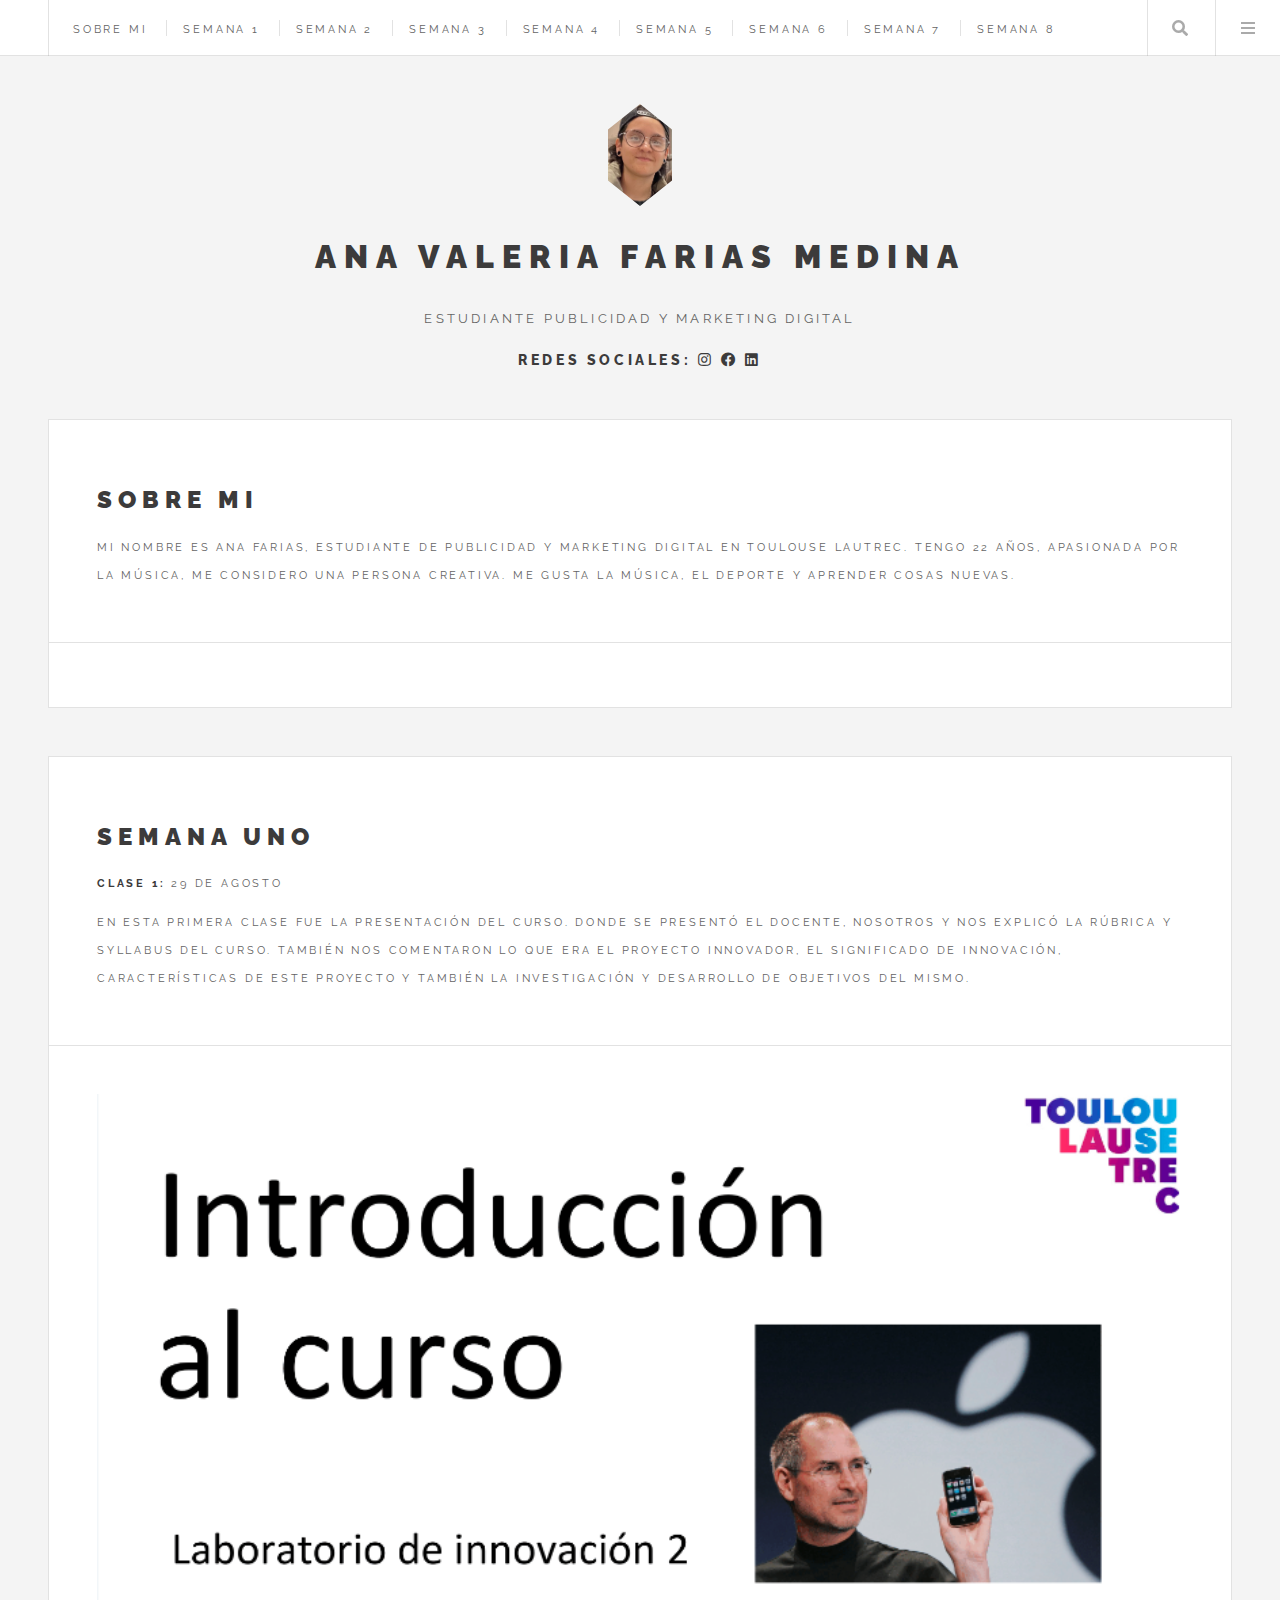
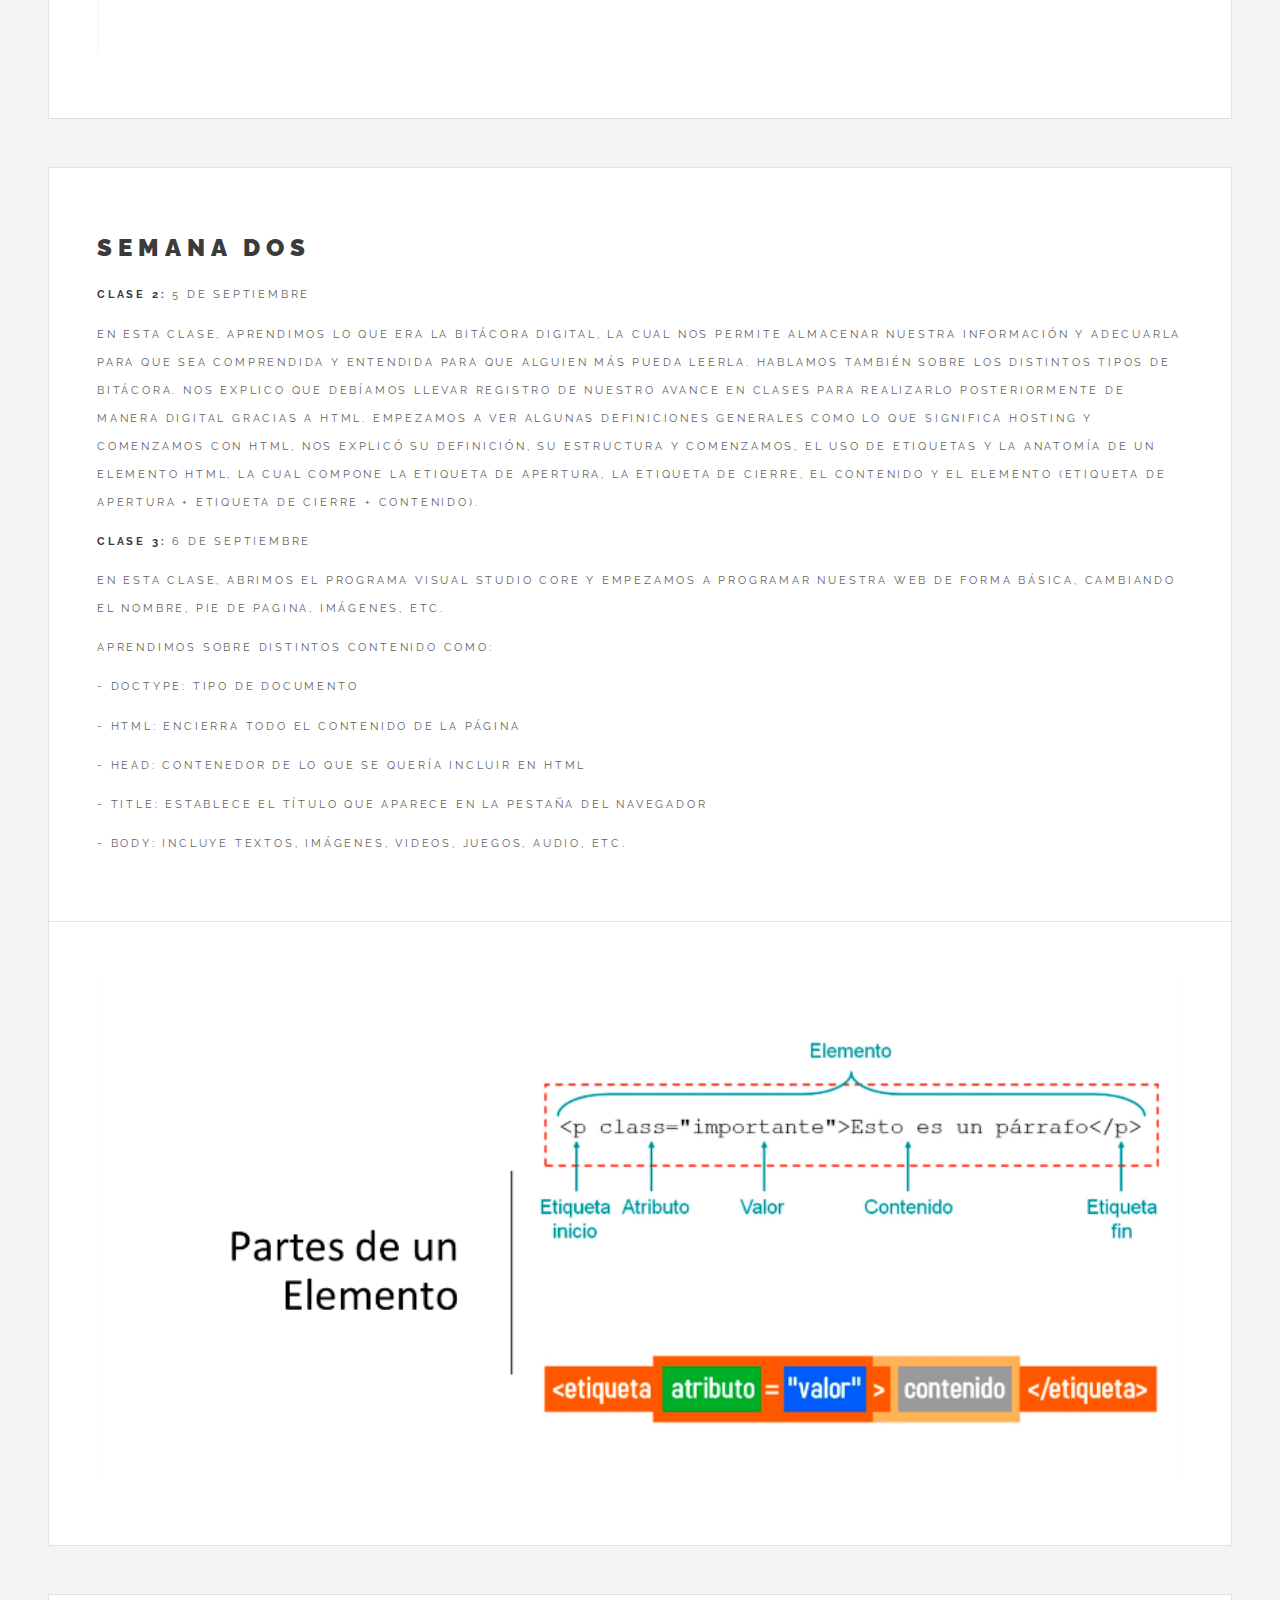
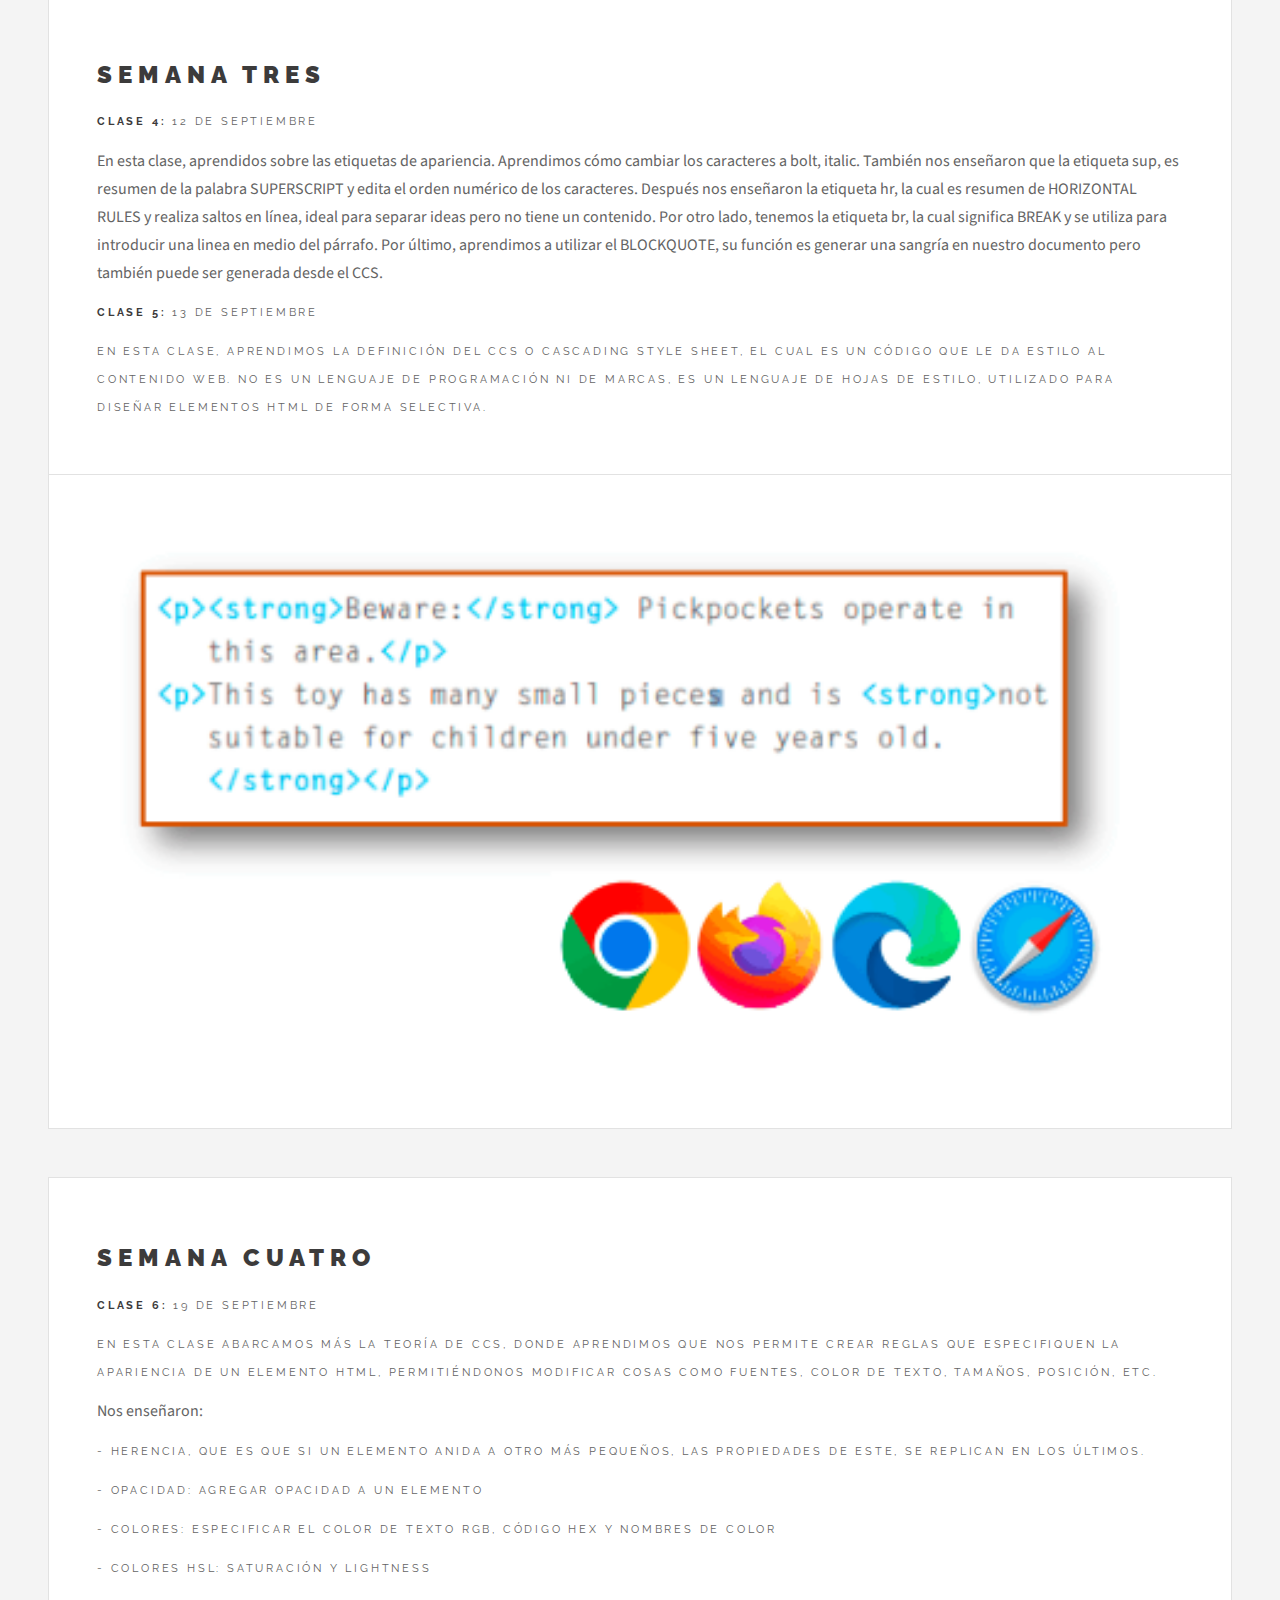
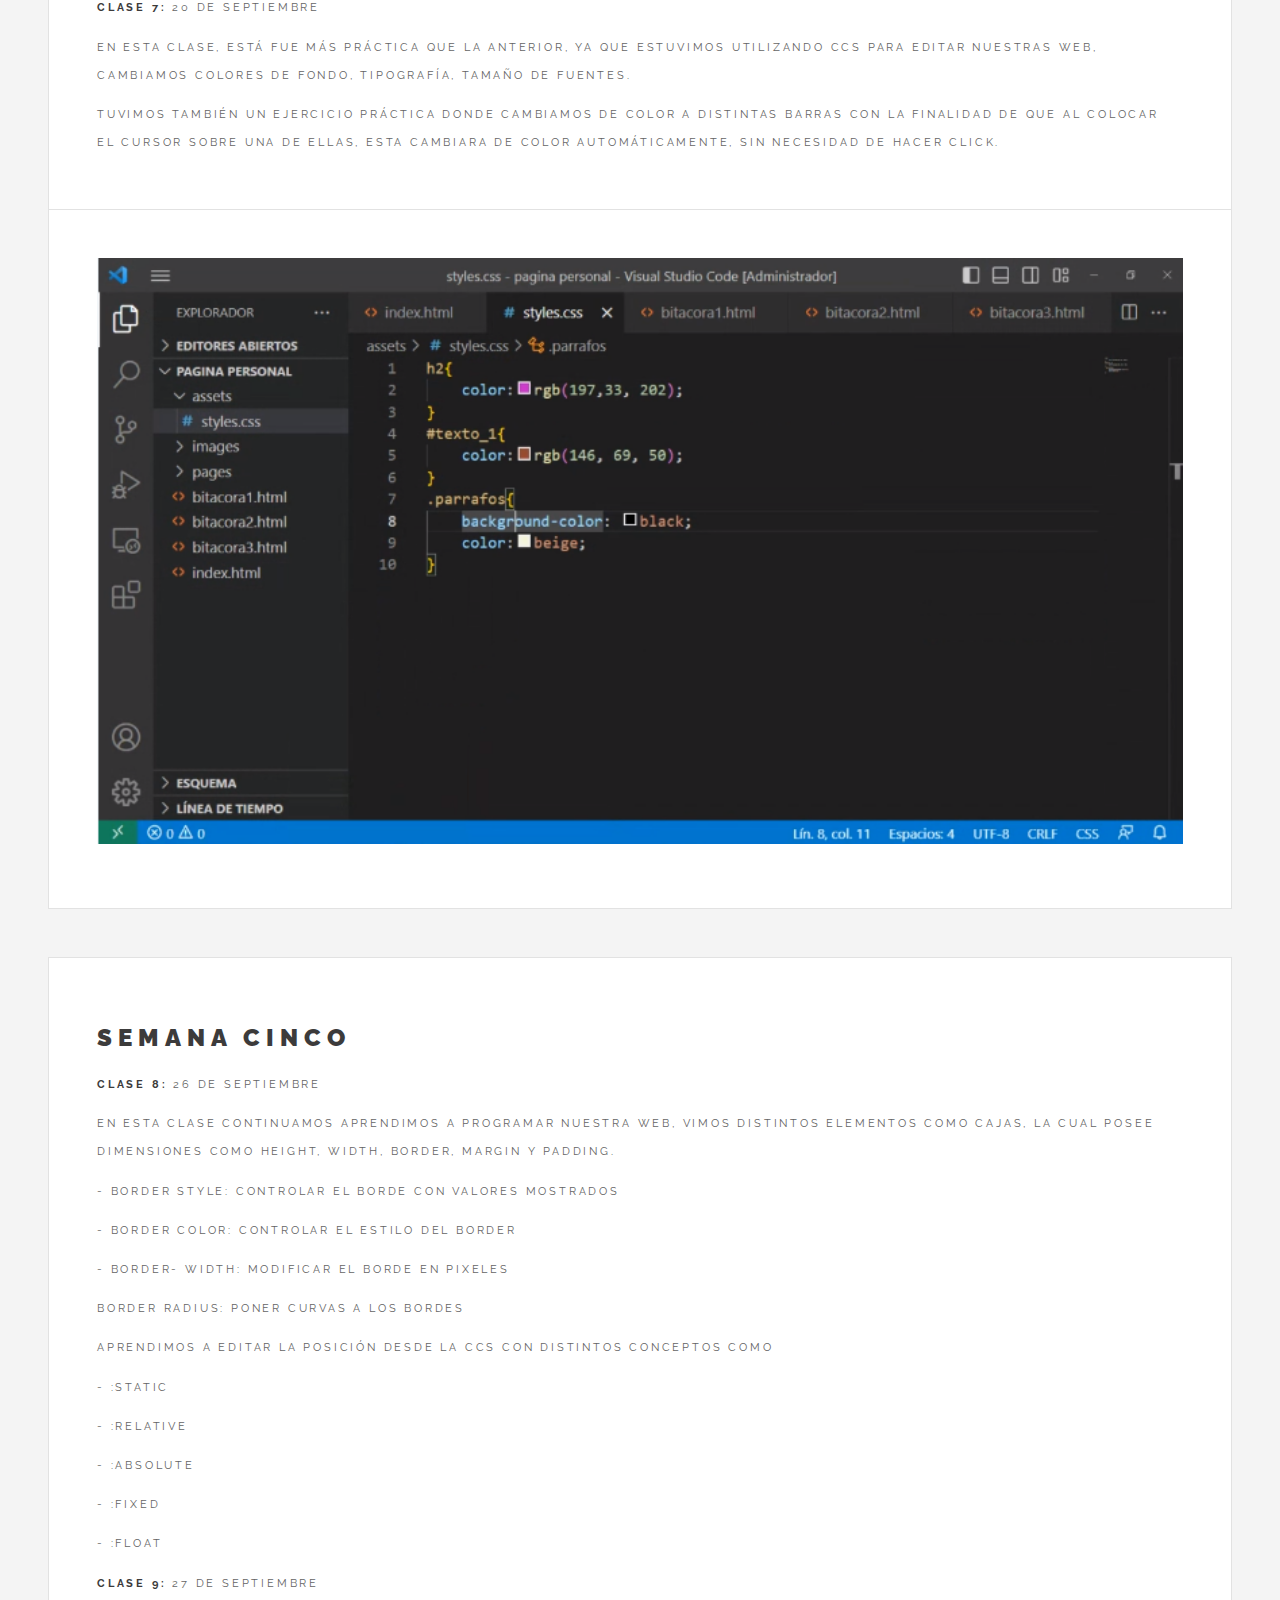
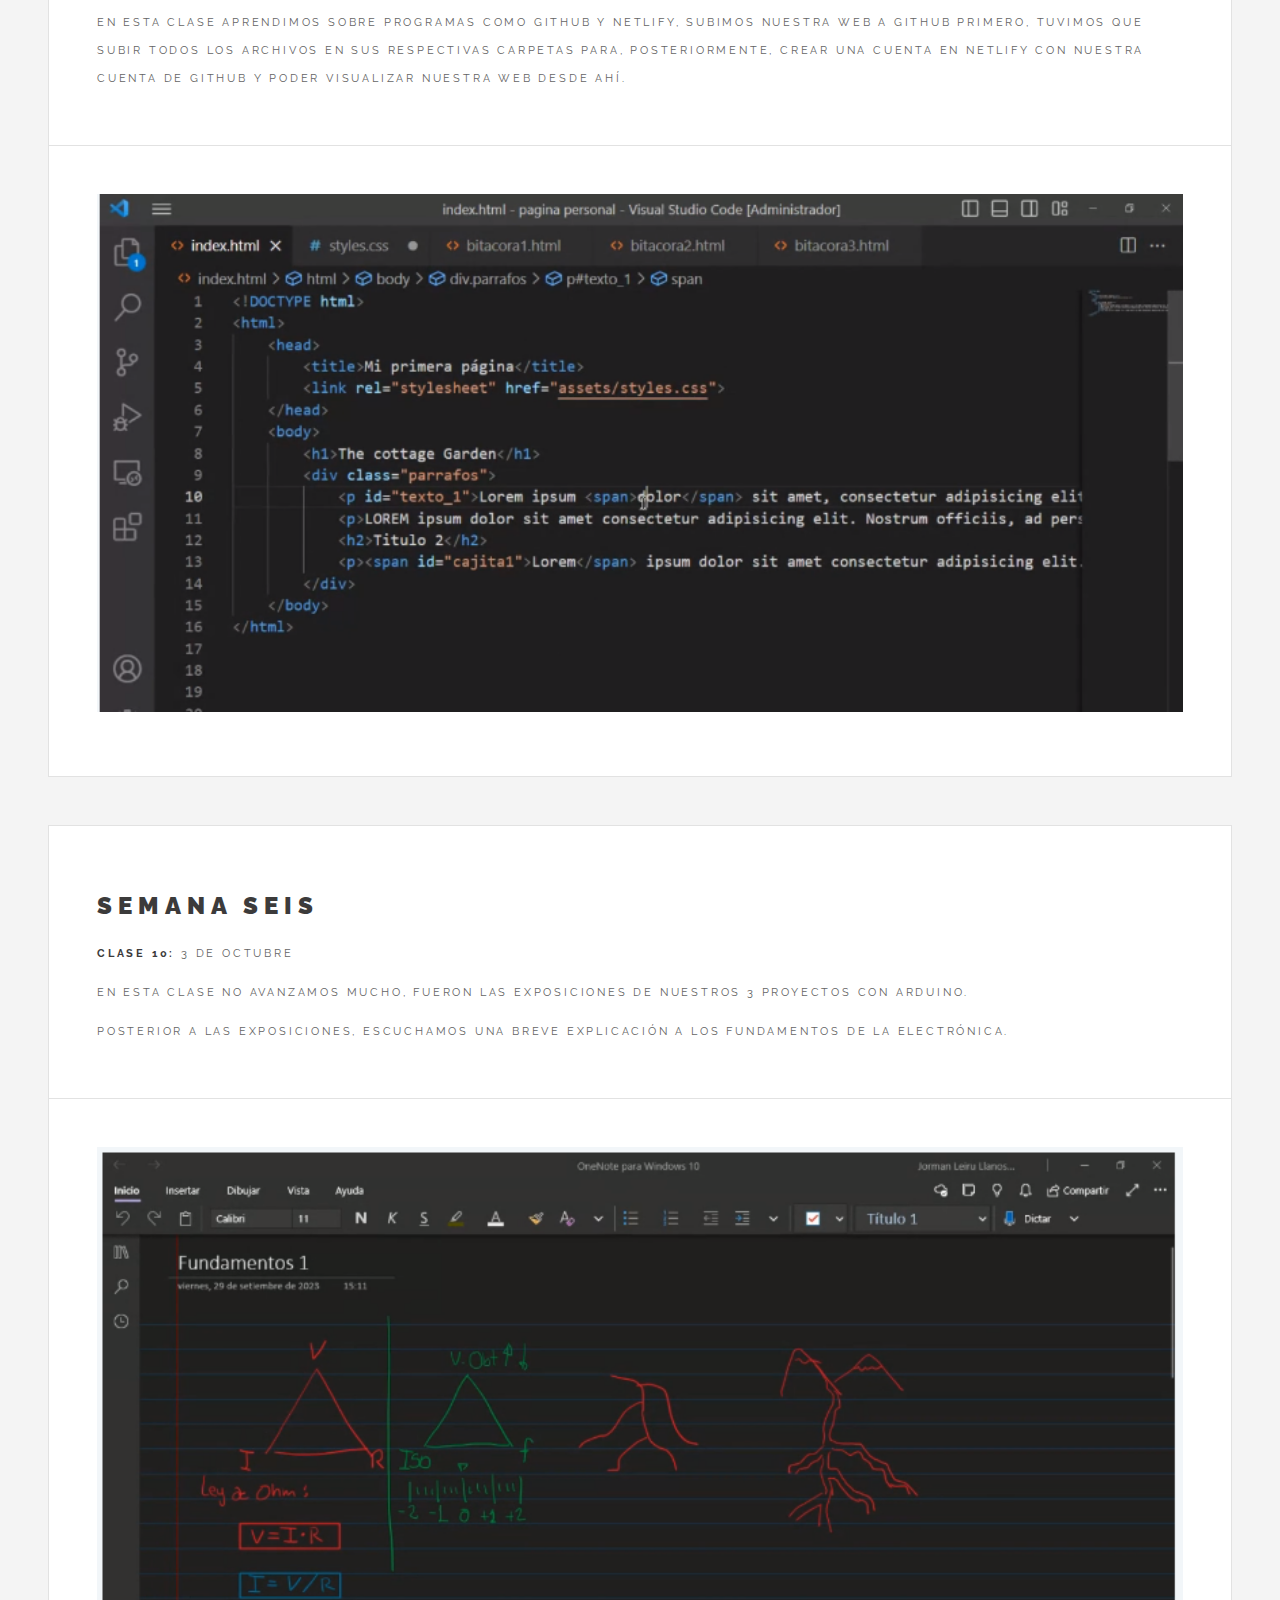
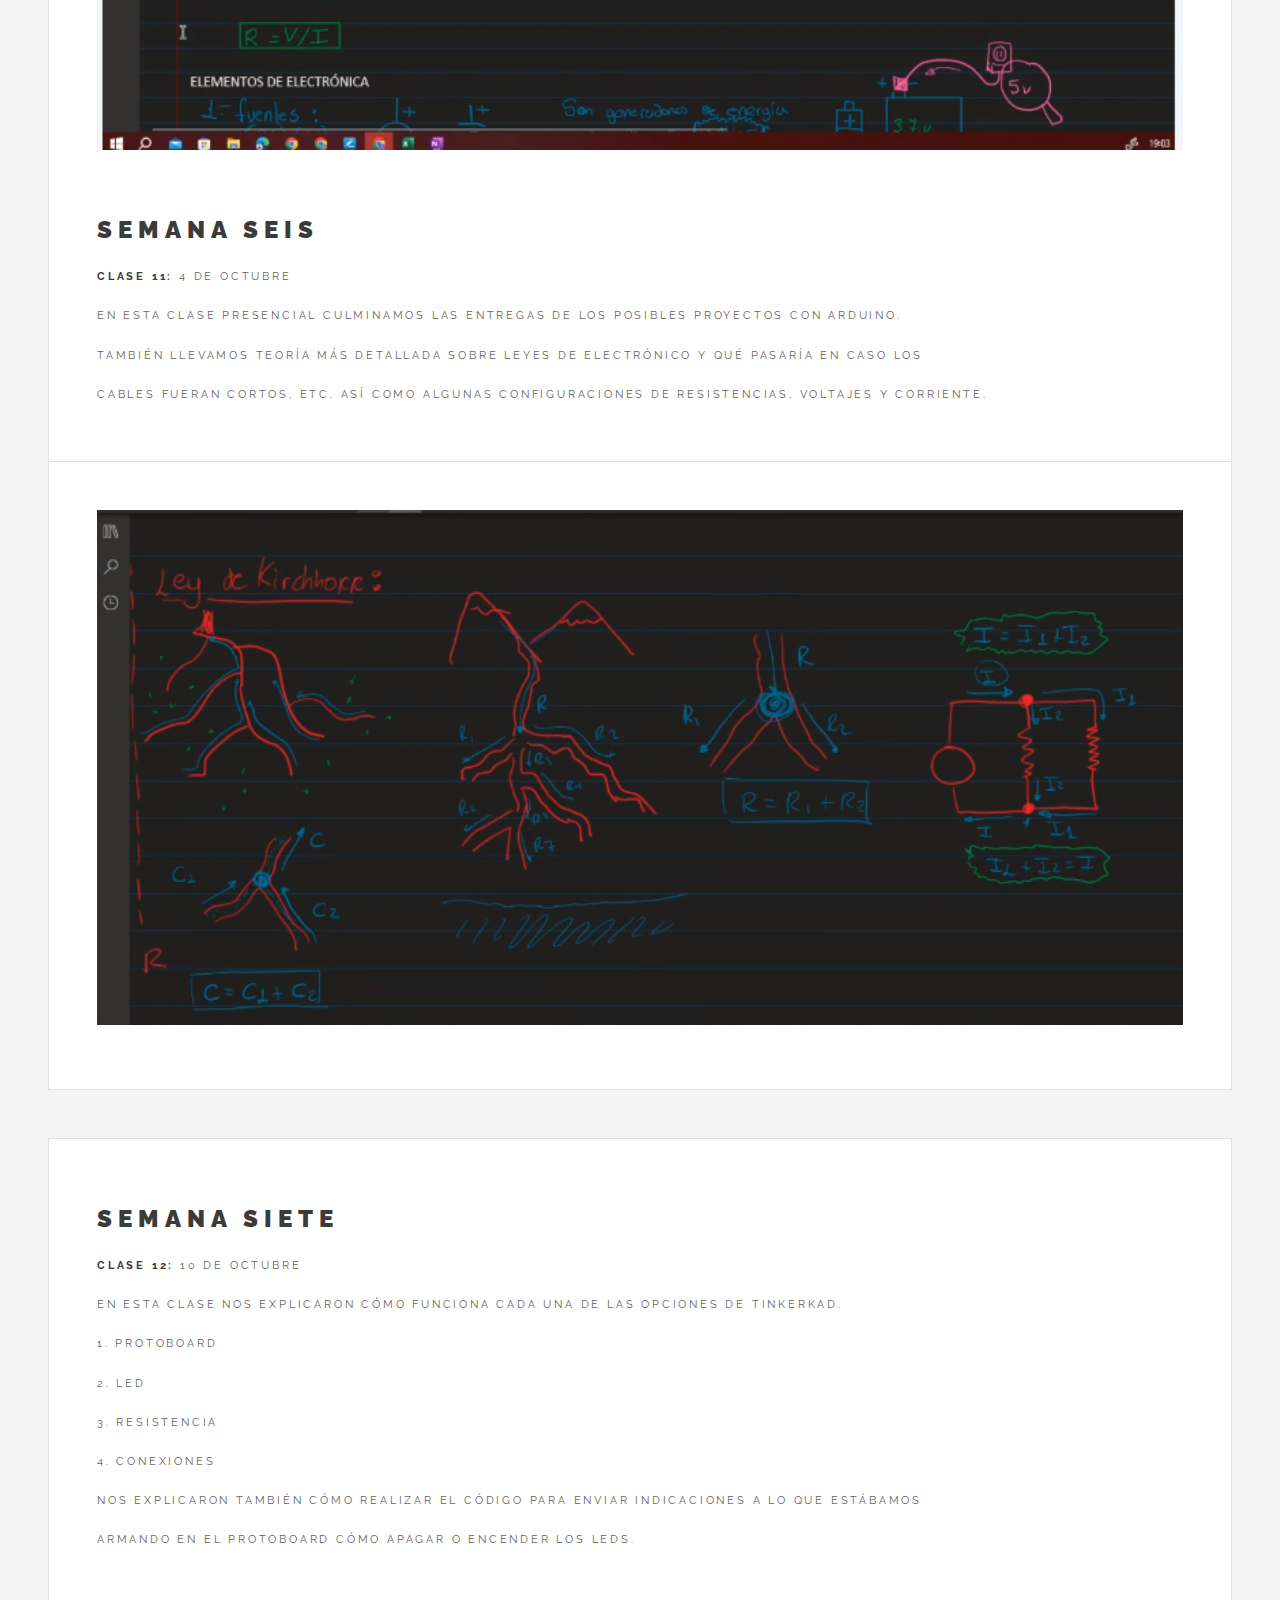
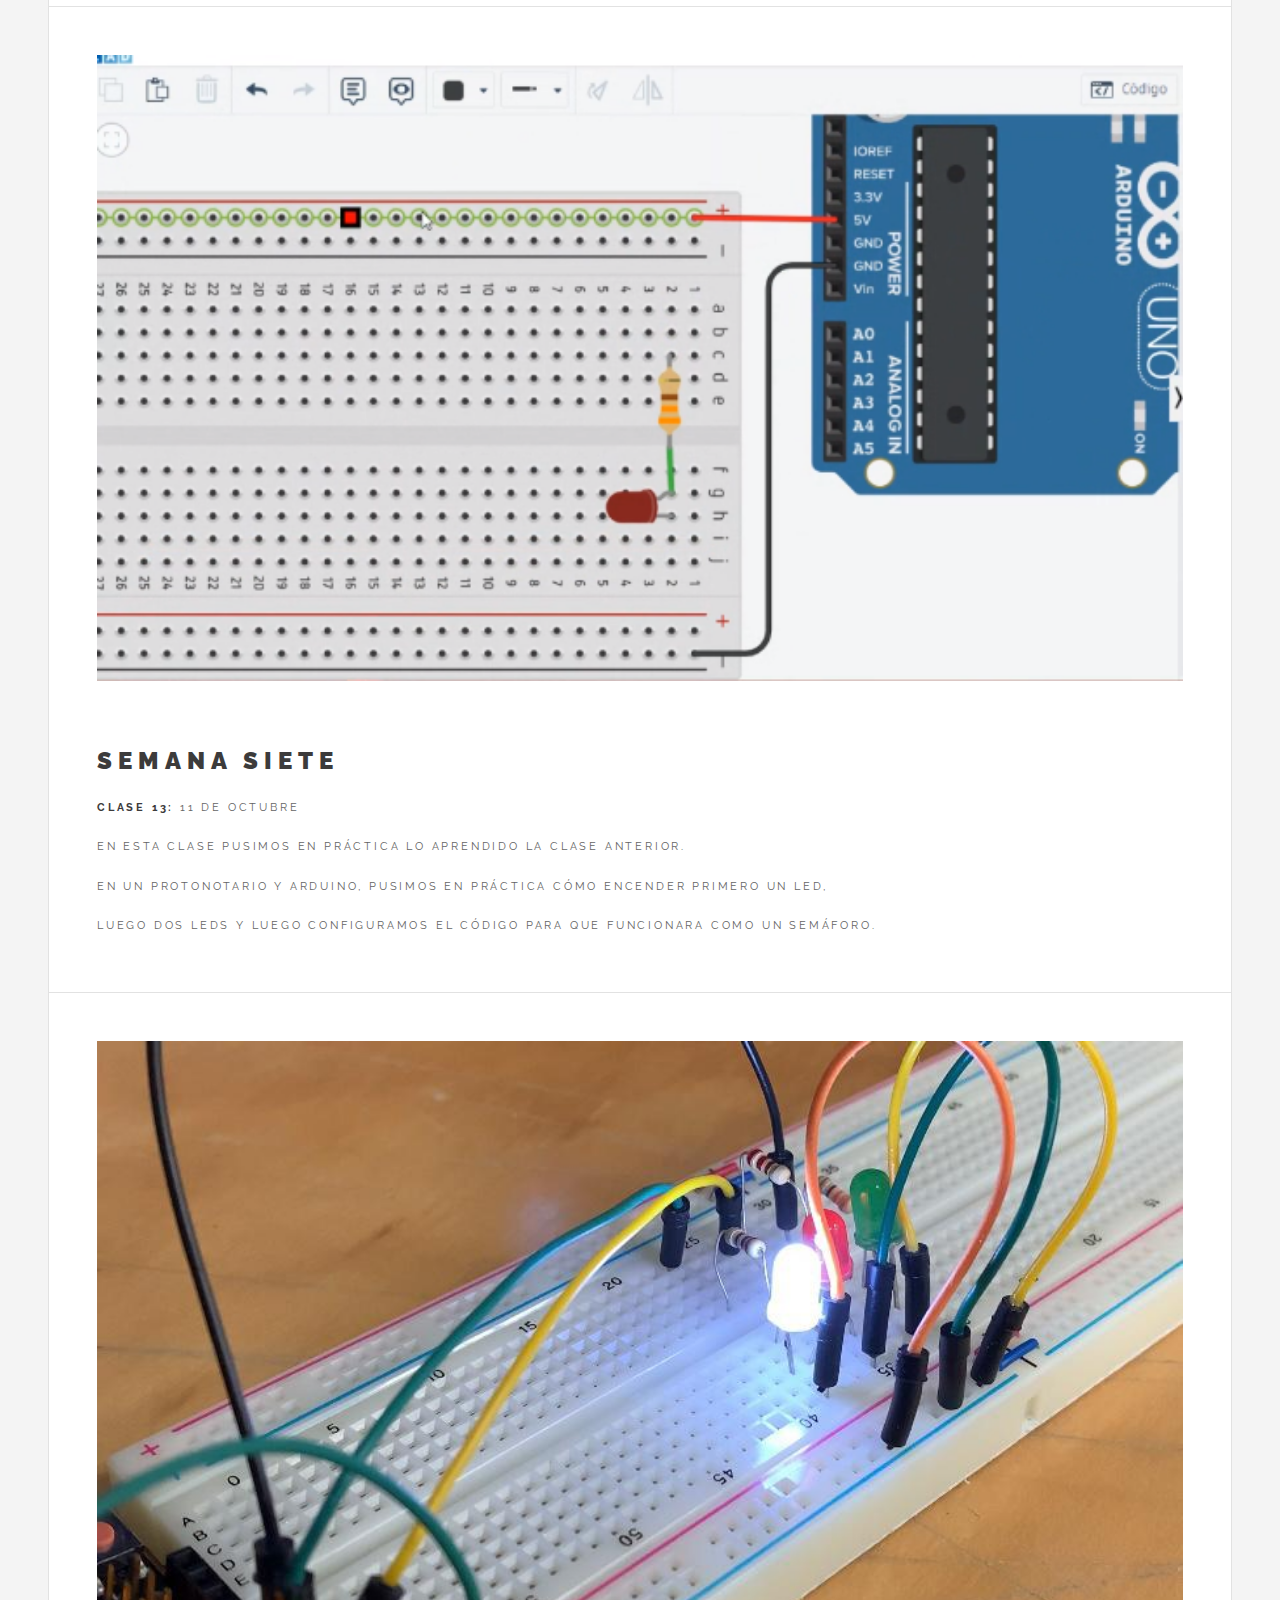
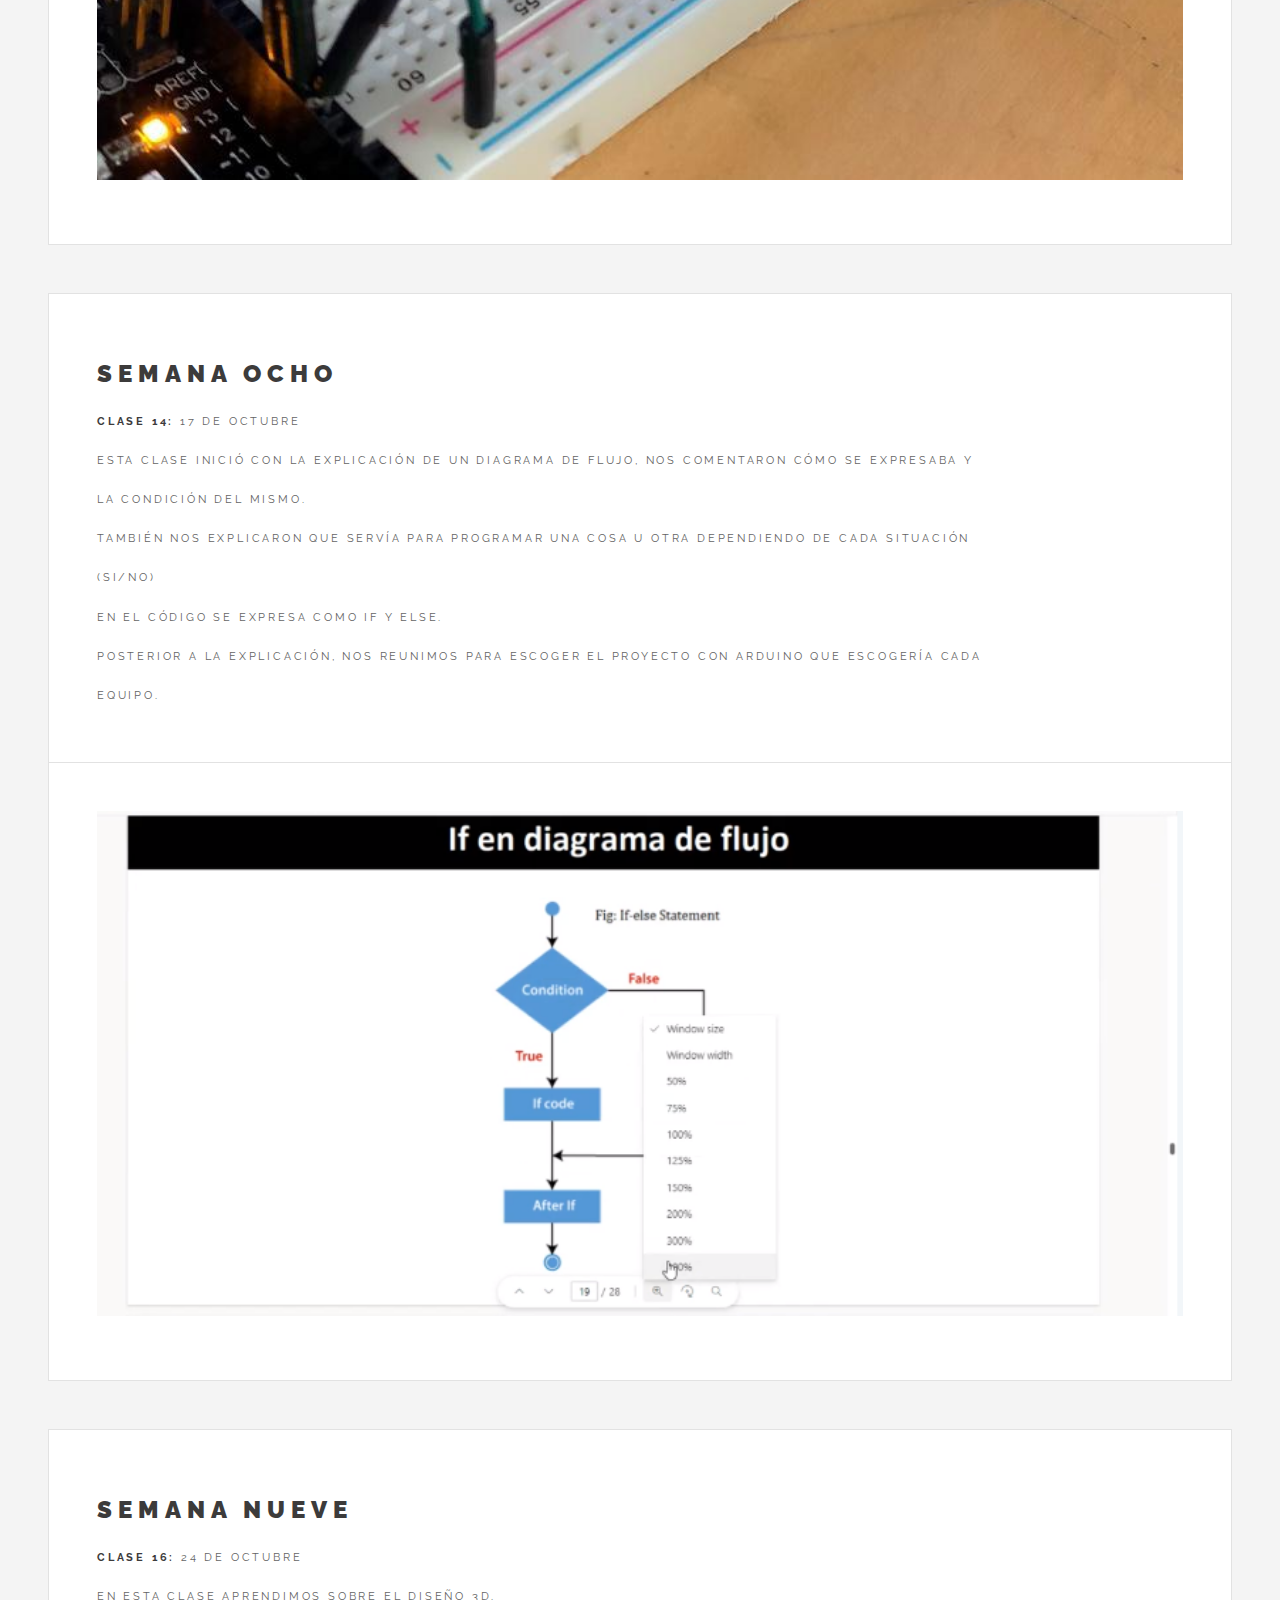
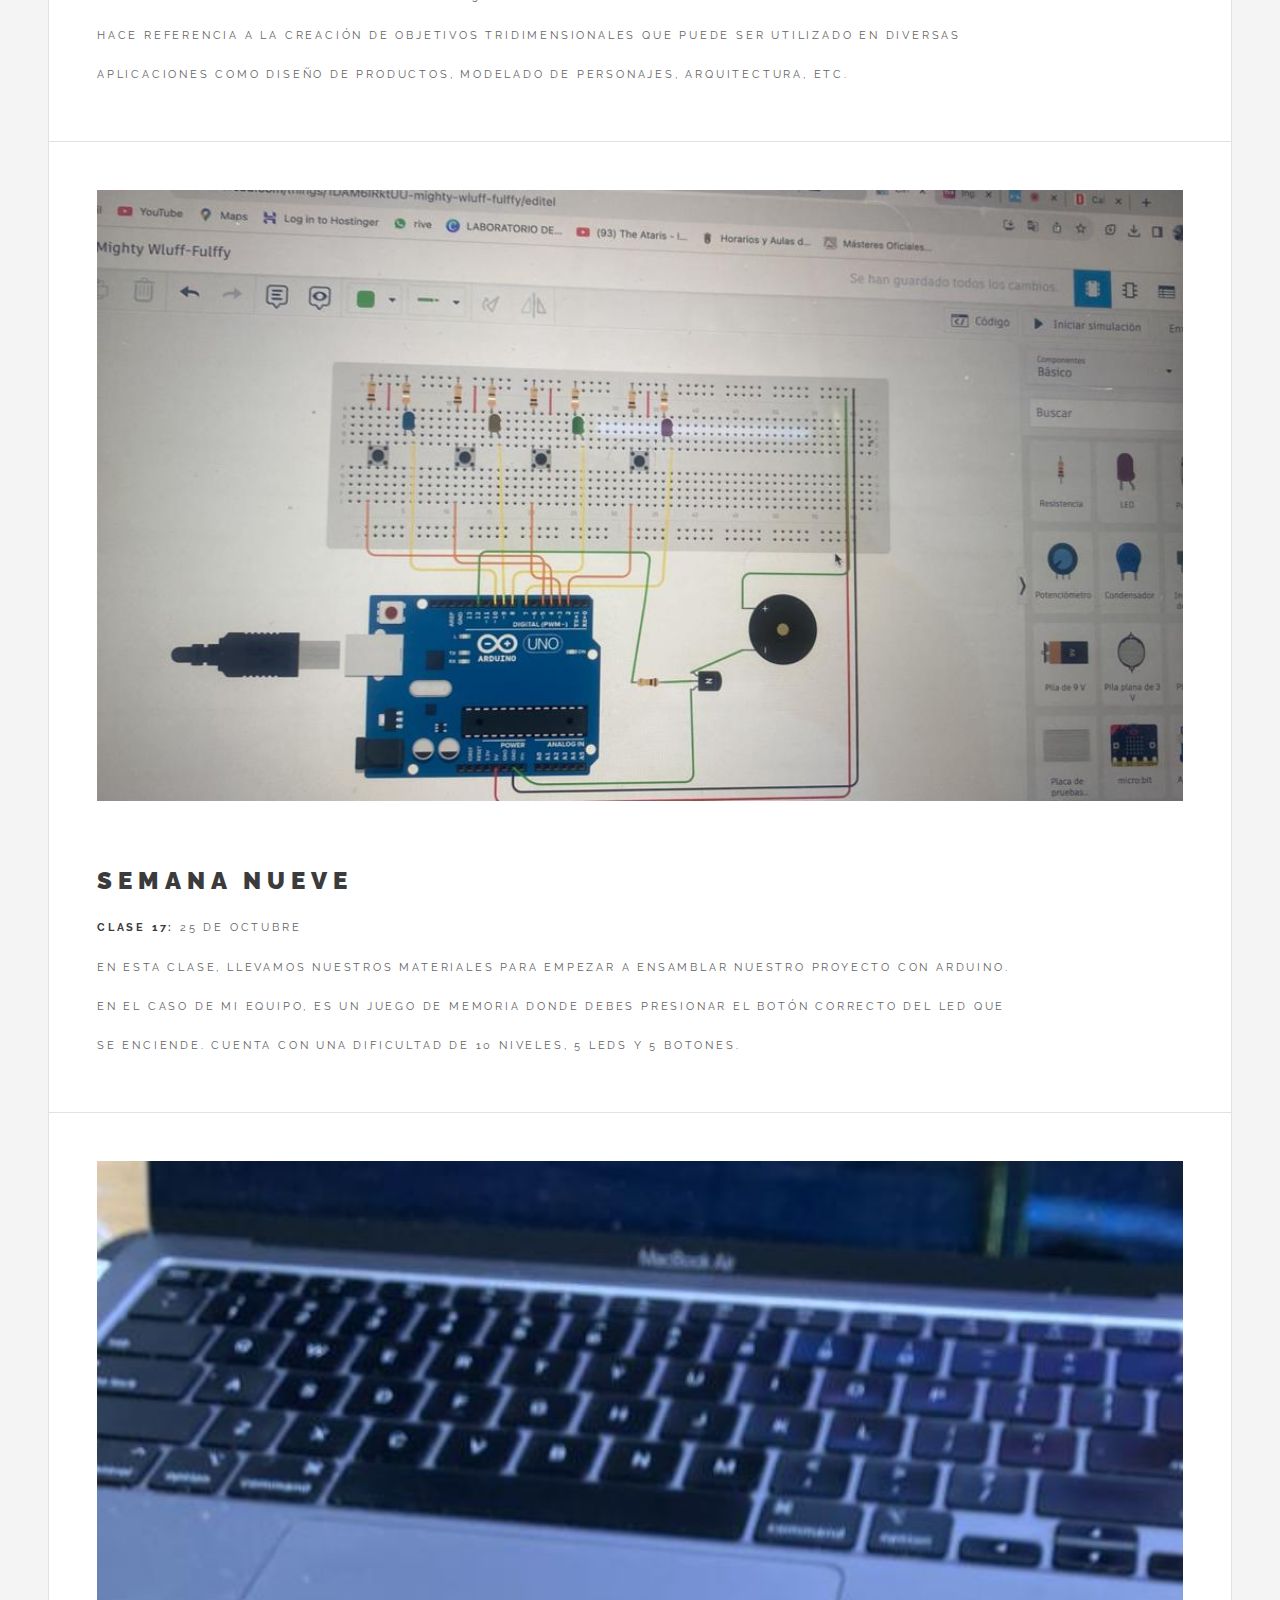
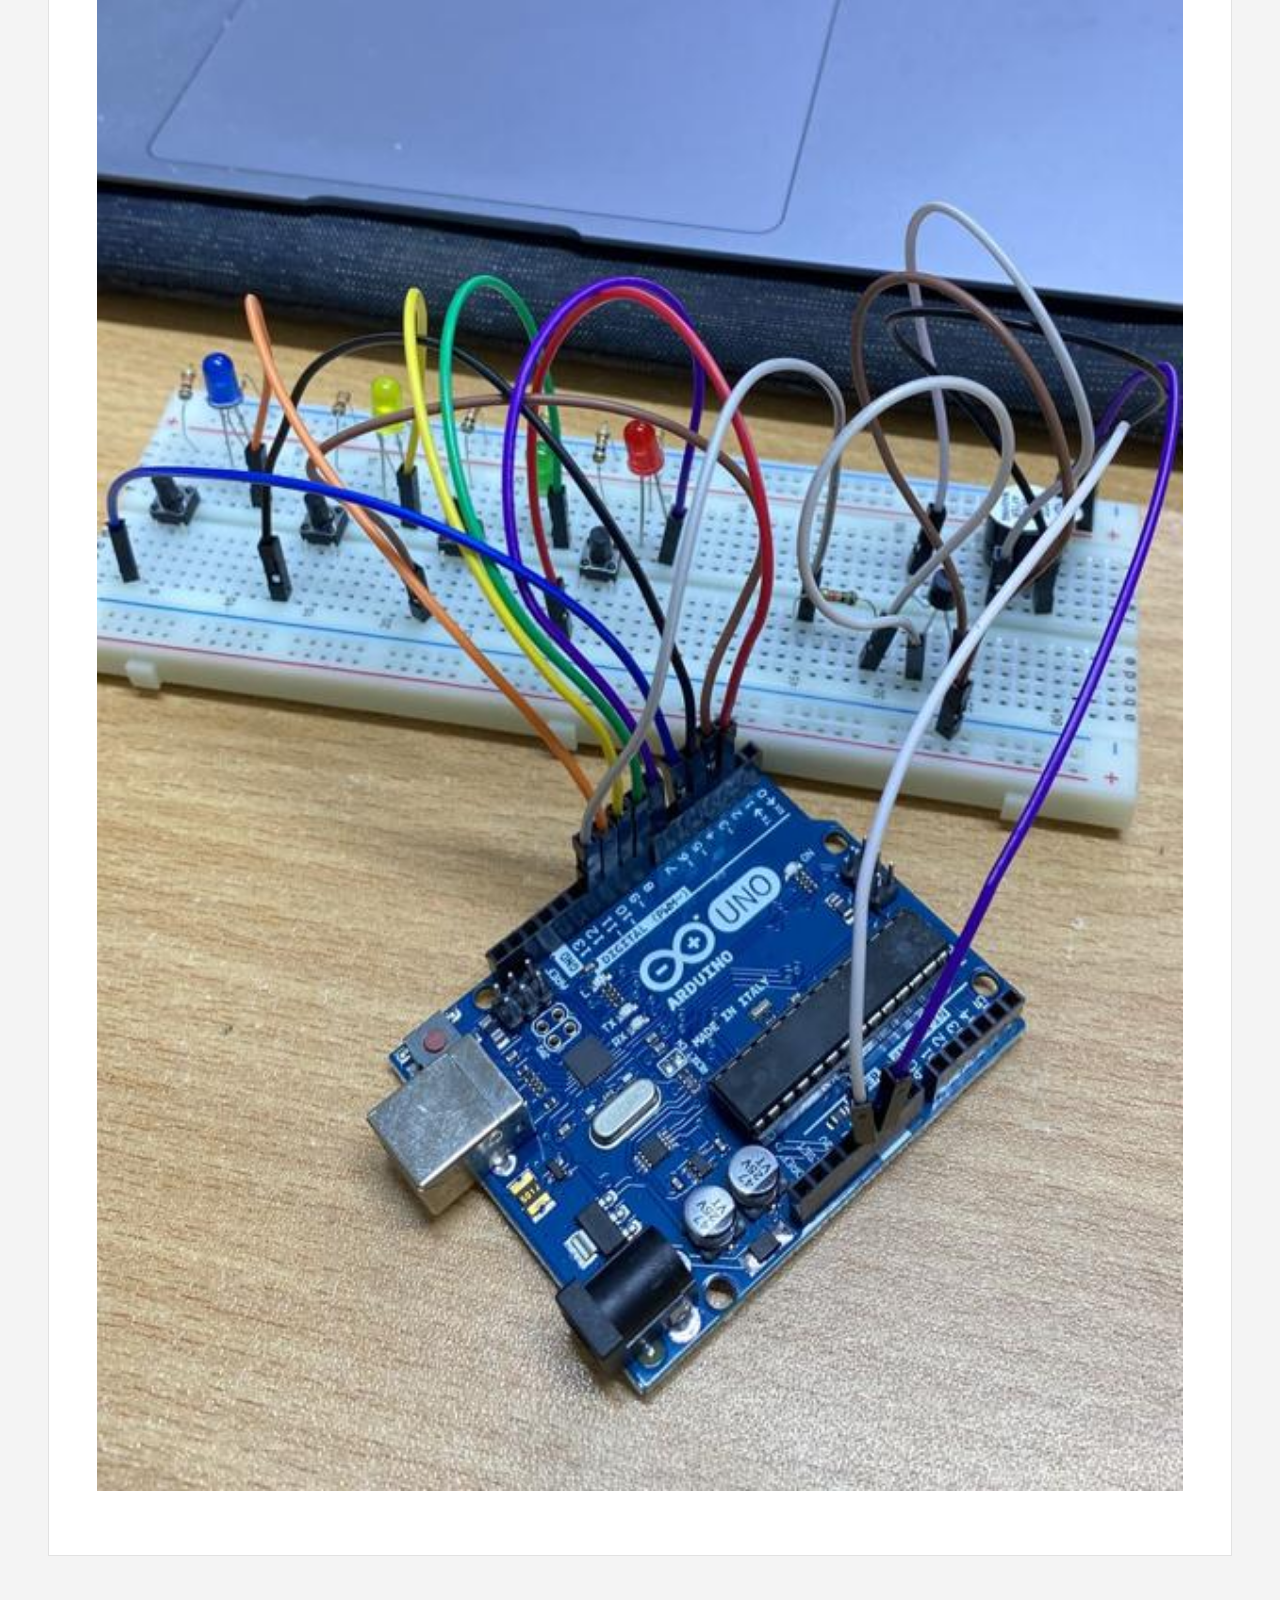
<file: index.html>
<!DOCTYPE HTML>
<!--
	Future Imperfect by HTML5 UP
	html5up.net | @ajlkn
	Free for personal and commercial use under the CCA 3.0 license (html5up.net/license)
-->
<html>

<head>
	<title>Ana Valeria Farias Medina</title>
	<meta charset="utf-8" />
	<meta name="viewport" content="width=device-width, initial-scale=1, user-scalable=no" />
	<link rel="stylesheet" href="assets/css/main.css" />

</head>

<body class="is-preload">

	<!-- Wrapper -->
	<div id="wrapper">

		<!-- Header Ana Valeria Farias Medina-->
		<header id="header">
			<h1><a href="index.html"></a></h1>
			<nav class="links">
				<ul>
					<li><a href="#main">Sobre Mi</a></li>
					<li><a href="#practica1">Semana 1</a></li>
					<li><a href="#practica2">Semana 2</a></li>
					<li><a href="#practica3">Semana 3</a></li>
					<li><a href="#practica4">Semana 4</a></li>
					<li><a href="#practica5">Semana 5</a></li>
					<li><a href="#practica10">Semana 6</a></li>
					<li><a href="#practica11">Semana 7</a></li>
					<li><a href="#practica12">Semana 8</a></li>
					<li><a href="#practica13">Semana 9</a></li>

				</ul>
			</nav>




			<nav class="main">
				<ul>
					<li class="search">
						<a class="fa-search" href="#search">Search</a>
						<form id="search" method="get" action="#">
							<input type="text" name="query" placeholder="Search" />
						</form>
					</li>
					<li class="menu">
						<a class="fa-bars" href="#menu">Menu</a>
					</li>
				</ul>
			</nav>
		</header>




		<!-- Menu -->
		<section id="menu">

			<!-- Search -->
			<section>
				<form class="search" method="get" action="#">
					<input type="text" name="query" placeholder="Search" />
				</form>
			</section>

			<!-- Links -->
			<!--
			<section>
				<ul class="links">
					<li>
						<a href="#">
							<h3>Lorem ipsum</h3>
							<p>Feugiat tempus veroeros dolor</p>
						</a>
					</li>
					<li>
						<a href="#">
							<h3>Dolor sit amet</h3>
							<p>Sed vitae justo condimentum</p>
						</a>
					</li>
					<li>
						<a href="#">
							<h3>Feugiat veroeros</h3>
							<p>Phasellus sed ultricies mi congue</p>
						</a>
					</li>
					<li>
						<a href="#">
							<h3>Etiam sed consequat</h3>
							<p>Porta lectus amet ultricies</p>
						</a>
					</li>
				</ul>
			</section>  -->

			<!-- Actions -->
			<section>
				<ul class="actions stacked">
					<li><a href="#" class="button large fit">Log In</a></li>
				</ul>
			</section>

		</section>

		<!-- Main -->
		<div id="main">

			<!-- Post -->
			<article class="post">
				<header>
					<div class="title">
						<!-- <h2><a href="single.html">Sobre mi Magna </a></h2> -->
						<h2>Sobre Mi</h2>
						<p>Mi nombre es Ana Farias, estudiante de Publicidad y Marketing Digital en Toulouse Lautrec.
							Tengo 22 años, apasionada por la música, me considero una persona creativa. Me gusta la
							música, el deporte y
							aprender cosas nuevas.
						</p>
					</div>
					<!--<div class="meta">
										<time class="published" datetime="2015-11-01">November 1, 2015</time>
										<a href="#" class="author"><span class="name">Jane Doe</span><img src="images/avatar.jpg" alt="" /></a>
									</div> -->
				</header>
				<!--
								<a href="single.html" class="image featured"><img src="images/pic01.jpg" alt="" /></a>
								<p>Mauris neque quam, fermentum ut nisl vitae, convallis maximus nisl. Sed mattis nunc id lorem euismod placerat. Vivamus porttitor magna enim, ac accumsan tortor cursus at. Phasellus sed ultricies mi non congue ullam corper. Praesent tincidunt sed tellus ut rutrum. Sed vitae justo condimentum, porta lectus vitae, ultricies congue gravida diam non fringilla.</p>
								<footer>
									<ul class="actions">
										<li><a href="single.html" class="button large">Continue Reading</a></li>
									</ul>
									<ul class="stats">
										<li><a href="#">General</a></li>
										<li><a href="#" class="icon solid fa-heart">28</a></li>
										<li><a href="#" class="icon solid fa-comment">128</a></li>
									</ul>
								</footer>-->

			</article>

			<!-- Post -->
			<article class="post">
				<header>
					<div id="practica1" class="title">
						<h2>Semana Uno</h2>
						<p> <b>Clase 1:</b> 29 de Agosto</p>
						<p> En esta primera clase fue la presentación del curso. Donde se presentó el docente, nosotros
							y nos explicó la rúbrica y syllabus del curso.
							También nos comentaron lo que era el Proyecto Innovador, el significado de Innovación,
							características de este proyecto
							y también la investigación y desarrollo de objetivos del mismo.
						</p>
					</div>
					<!--
									<div class="meta">
										<time class="published" datetime="2015-10-25">October 25, 2015</time>
										<a href="#" class="author"><span class="name">Jane Doe</span><img src="images/avatar.jpg" alt="" /></a>
									</div>
									 -->
				</header>

				<a href="single1.html" class="image featured"><img src="images/clase 29 de agosto.png" alt="" /></a>
				<!--<p>Mauris neque quam, fermentum ut nisl vitae, convallis maximus nisl. Sed mattis nunc id lorem euismod placerat. Vivamus porttitor magna enim, ac accumsan tortor cursus at. Phasellus sed ultricies mi non congue ullam corper.</p>
									
								<footer>
									<ul class="actions">
										<li><a href="single.html" class="button large">Continue Reading</a></li>
									</ul>
									<ul class="stats">
										<li><a href="#">General</a></li>
										<li><a href="#" class="icon solid fa-heart">28</a></li>
										<li><a href="#" class="icon solid fa-comment">128</a></li>
									</ul>
								</footer>
								-->
			</article>
			<!-- Post -->
			<article class="post">
				<header>
					<div id="practica2" class="title">
						<h2>Semana Dos</h2>
						<p> <b>Clase 2:</b> 5 de Septiembre </p>
						<p>En esta clase, aprendimos lo que era la bitácora digital, la cual nos permite almacenar
							nuestra
							información y adecuarla para que sea comprendida y entendida para que alguien más pueda
							leerla.
							Hablamos también sobre los distintos tipos de bitácora. Nos explico que debíamos llevar
							registro de
							nuestro avance en clases para realizarlo posteriormente de manera digital gracias a HTML.
							Empezamos a ver algunas definiciones generales como lo que significa Hosting y comenzamos
							con HTML,
							nos explicó su definición, su estructura y comenzamos, el uso de etiquetas y la anatomía de
							un
							elemento HTML, la cual compone la etiqueta de apertura, la etiqueta de cierre, el contenido
							y el
							elemento (etiqueta de apertura + etiqueta de cierre + contenido).</p>
						<p>
							<b>Clase 3:</b> 6 de Septiembre
						</p>
						<p>En esta clase, abrimos el programa Visual Studio Core y empezamos a programar nuestra web de
							forma básica, cambiando el nombre, pie de pagina, imágenes, etc.</p>

						<p>Aprendimos sobre distintos contenido como:</p>
						<p>- DOCTYPE: tipo de documento</p>
						<p>- HTML: encierra todo el contenido de la página</p>
						<p>- HEAD: contenedor de lo que se quería incluir en HTML</p>
						<p>- TITLE: establece el título que aparece en la pestaña del navegador</p>
						<p>- BODY: incluye textos, imágenes, videos, juegos, audio, etc.</p>



						</p>
					</div>





					<!--
									<div class="meta">
										<time class="published" datetime="2015-10-25">October 25, 2015</time>
										<a href="#" class="author"><span class="name">Jane Doe</span><img src="images/avatar.jpg" alt="" /></a>
									</div>
									 -->
				</header>

				<a href="single2.html" class="image featured"><img src="images/clase 5 de sept.png" alt="" /></a>
				<!--<p>Mauris neque quam, fermentum ut nisl vitae, convallis maximus nisl. Sed mattis nunc id lorem euismod placerat. Vivamus porttitor magna enim, ac accumsan tortor cursus at. Phasellus sed ultricies mi non congue ullam corper.</p>
									
								<footer>
									<ul class="actions">
										<li><a href="single.html" class="button large">Continue Reading</a></li>
									</ul>
									<ul class="stats">
										<li><a href="#">General</a></li>
										<li><a href="#" class="icon solid fa-heart">28</a></li>
										<li><a href="#" class="icon solid fa-comment">128</a></li>
									</ul>
								</footer>
								-->
			</article>
			<article class="post">
				<header>
					<div id="practica3" class="title">
						<h2>Semana Tres</h2>
						<p> <b>Clase 4:</b> 12 de Septiembre </p>
						</p> En esta clase, aprendidos sobre las etiquetas de apariencia. Aprendimos cómo cambiar los
						caracteres a bolt, italic.

						También nos enseñaron que la etiqueta sup, es resumen de la palabra SUPERSCRIPT y edita el
						orden numérico de los caracteres.

						Después nos enseñaron la etiqueta hr, la cual es resumen de HORIZONTAL RULES y realiza
						saltos en línea, ideal para separar ideas pero no tiene un contenido.

						Por otro lado, tenemos la etiqueta br, la cual significa BREAK y se utiliza para introducir
						una linea en medio del párrafo.

						Por último, aprendimos a utilizar el BLOCKQUOTE, su función es generar una sangría en
						nuestro documento pero también puede ser generada desde el CCS.</p>
						<p>
							<b>Clase 5:</b> 13 de Septiembre
						</p>
						<p>En esta clase, aprendimos la definición del CCS o Cascading Style Sheet, el cual es un
							código que le da estilo al contenido web. No es un lenguaje de programación ni de marcas, es
							un lenguaje de hojas de estilo, utilizado para diseñar elementos HTML de forma selectiva.




						</p>
					</div>





					<!--
									<div class="meta">
										<time class="published" datetime="2015-10-25">October 25, 2015</time>
										<a href="#" class="author"><span class="name">Jane Doe</span><img src="images/avatar.jpg" alt="" /></a>
									</div>
									 -->
				</header>

				<a href="single3.html" class="image featured"><img src="images/clase 12 de sept.png" alt="" /></a>
				<!--<p>Mauris neque quam, fermentum ut nisl vitae, convallis maximus nisl. Sed mattis nunc id lorem euismod placerat. Vivamus porttitor magna enim, ac accumsan tortor cursus at. Phasellus sed ultricies mi non congue ullam corper.</p>
									
								<footer>
									<ul class="actions">
										<li><a href="single.html" class="button large">Continue Reading</a></li>
									</ul>
									<ul class="stats">
										<li><a href="#">General</a></li>
										<li><a href="#" class="icon solid fa-heart">28</a></li>
										<li><a href="#" class="icon solid fa-comment">128</a></li>
									</ul>
								</footer>
								-->
			</article>

			<article class="post">
				<header>
					<div id="practica4" class="title">
						<h2>Semana Cuatro</h2>
						<p> <b>Clase 6:</b> 19 de Septiembre</p>
						<p>En esta clase abarcamos más la teoría de CCS, donde aprendimos que nos permite crear reglas
							que especifiquen la apariencia de un elemento HTML, permitiéndonos modificar cosas como
							fuentes, color de texto, tamaños, posición, etc.</p>

						<p></p>Nos enseñaron:</p>

						<p>- Herencia, que es que si un elemento anida a otro más pequeños, las propiedades de este, se
							replican en los últimos.</p>
						<p>- Opacidad: agregar opacidad a un elemento </p>
						<p>- Colores: especificar el color de texto RGB, código HEX y nombres de color </p>
						<p>- Colores HSL: saturación y lightness</p>

						</p>
						<p>
							<b>Clase 7:</b> 20 de Septiembre
						</p>
						<p>En esta clase, está fue más práctica que la anterior, ya que estuvimos utilizando CCS para
							editar nuestras web, cambiamos colores de fondo, tipografía, tamaño de fuentes.</p>
						<p>
							Tuvimos también un ejercicio práctica donde cambiamos de color a distintas barras con la
							finalidad de que al colocar el cursor sobre una de ellas, esta cambiara de color
							automáticamente, sin necesidad de hacer click.




						</p>
					</div>





					<!--
									<div class="meta">
										<time class="published" datetime="2015-10-25">October 25, 2015</time>
										<a href="#" class="author"><span class="name">Jane Doe</span><img src="images/avatar.jpg" alt="" /></a>
									</div>
									 -->
				</header>

				<a href="single4.html" class="image featured"><img src="images/clase 19 de sept.png" alt="" /></a>
				<!--<p>Mauris neque quam, fermentum ut nisl vitae, convallis maximus nisl. Sed mattis nunc id lorem euismod placerat. Vivamus porttitor magna enim, ac accumsan tortor cursus at. Phasellus sed ultricies mi non congue ullam corper.</p>
									
								<footer>
									<ul class="actions">
										<li><a href="single.html" class="button large">Continue Reading</a></li>
									</ul>
									<ul class="stats">
										<li><a href="#">General</a></li>
										<li><a href="#" class="icon solid fa-heart">28</a></li>
										<li><a href="#" class="icon solid fa-comment">128</a></li>
									</ul>
								</footer>
								-->
			</article>

			<article class="post">
				<header>
					<div id="practica5" class="title">
						<h2>Semana Cinco</h2>
						<p> <b>Clase 8:</b> 26 de Septiembre </p>
						<p>En esta clase continuamos aprendimos a programar nuestra web, vimos distintos elementos como
							cajas, la cual posee dimensiones como Height, Width, Border, Margin y Padding.</p>
						<p>- Border Style: controlar el borde con valores mostrados</p>
						<p>- Border color: controlar el estilo del border</p>
						<p>- Border- width: modificar el borde en pixeles</p>
						<p> Border radius: poner curvas a los bordes</p>

						<p>Aprendimos a editar la posición desde la CCS con distintos conceptos como</p>
						<p>- :static</p>
						<p>- :relative</p>
						<p>- :absolute</p>
						<p>- :fixed</p>
						<p>- :float</p>

						<p>
							<b>Clase 9:</b> 27 de Septiembre
						</p>
						<p>
							En esta clase aprendimos sobre programas como Github y Netlify, subimos nuestra web a Github
							primero, tuvimos que subir todos los archivos en sus respectivas carpetas para,
							posteriormente, crear una cuenta en Netlify con nuestra cuenta de Github y poder visualizar
							nuestra web desde ahí.




						</p>
					</div>





					<!--
									<div class="meta">
										<time class="published" datetime="2015-10-25">October 25, 2015</time>
										<a href="#" class="author"><span class="name">Jane Doe</span><img src="images/avatar.jpg" alt="" /></a>
									</div>
									 -->
				</header>

				<a href="single5.html" class="image featured"><img src="images/clase 26 de sept.png" alt="" /></a>
				<!--<p>Mauris neque quam, fermentum ut nisl vitae, convallis maximus nisl. Sed mattis nunc id lorem euismod placerat. Vivamus porttitor magna enim, ac accumsan tortor cursus at. Phasellus sed ultricies mi non congue ullam corper.</p>
									
								<footer>
									<ul class="actions">
										<li><a href="single.html" class="button large">Continue Reading</a></li>
									</ul>
									<ul class="stats">
										<li><a href="#">General</a></li>
										<li><a href="#" class="icon solid fa-heart">28</a></li>
										<li><a href="#" class="icon solid fa-comment">128</a></li>
									</ul>
								</footer>
								-->
			</article>


			<article class="post">
				<header>
					<div id="practica10" class="title">
						<h2>Semana Seis</h2>
						<p> <b>Clase 10:</b> 3 de Octubre </p>
						<p>En esta clase no avanzamos mucho, fueron las exposiciones de nuestros 3 proyectos con
							arduino.</p>
						<p>Posterior a las exposiciones, escuchamos una breve explicación a los fundamentos de la
							electrónica. </p>

					</div>
				</header>

				<a href="single10.html" class="image featured"><img src="images/clase 10.png" alt="" /></a>


				<header>
					<div id="practica10" class="title">
						<h2>Semana Seis</h2>
						<p> <b>Clase 11:</b> 4 de Octubre </p>
						<p>En esta clase presencial culminamos las entregas de los posibles proyectos con Arduino.</p>
						<p>También llevamos teoría más detallada sobre leyes de electrónico y qué pasaría en caso los
						</p>
						<p>cables fueran cortos, etc. Así como algunas configuraciones de resistencias, voltajes y
							corriente.</p>

					</div>
				</header>

				<a href="single11.html" class="image featured"><img src="images/clase 11.png" alt="" /></a>

				<!--<p>Mauris neque quam, fermentum ut nisl vitae, convallis maximus nisl. Sed mattis nunc id lorem euismod placerat. Vivamus porttitor magna enim, ac accumsan tortor cursus at. Phasellus sed ultricies mi non congue ullam corper.</p>
									
								<footer>
									<ul class="actions">
										<li><a href="single.html" class="button large">Continue Reading</a></li>
									</ul>
									<ul class="stats">
										<li><a href="#">General</a></li>
										<li><a href="#" class="icon solid fa-heart">28</a></li>
										<li><a href="#" class="icon solid fa-comment">128</a></li>
									</ul>
								</footer>
								-->
			</article>

			<article class="post">
				<header>
					<div id="practica11" class="title">
						<h2>Semana Siete</h2>
						<p> <b>Clase 12:</b> 10 de Octubre </p>

						<p>En esta clase nos explicaron cómo funciona cada una de las opciones de Tinkerkad.</p>

						<p>1. Protoboard</p>
						<p>2. Led</p>
						<p>3. Resistencia</p>
						<p>4. Conexiones</p>
						<p>Nos explicaron también cómo realizar el código para enviar indicaciones a lo que estábamos
						<p>armando en el protoboard cómo apagar o encender los leds.</p>

					</div>

				</header>

				<a href="single12.html" class="image featured"><img src="images/clase 12.png" alt="" /></a>

				<header>
					<div id="practica11" class="title">
						<h2>Semana Siete</h2>
						<p> <b>Clase 13:</b> 11 de Octubre </p>
						<p>En esta clase pusimos en práctica lo aprendido la clase anterior.</p>
						<p>En un protonotario y arduino, pusimos en práctica cómo encender primero un led,</p>
						<p>luego dos leds y luego configuramos el código para que funcionara como un semáforo.</p>
					</div>

				</header>

				<a href="single13.html" class="image featured"><img src="images/clase 13.jpeg" alt="" /></a>

			</article>


			<article class="post">
				<header>
					<div id="practica12" class="title">
						<h2>Semana Ocho</h2>
						<p> <b>Clase 14:</b> 17 de Octubre </p>

						<p>Esta clase inició con la explicación de un diagrama de flujo, nos comentaron cómo se expresaba y</p>
						<p>la condición del mismo.

						<p>También nos explicaron que servía para programar una cosa u otra dependiendo de cada situación</p>
						<p>(Si/No)</p>
						<p>En el código se expresa como if y else.</p>

						<p>Posterior a la explicación, nos reunimos para escoger el proyecto con arduino que escogería cada</p>
						<p>equipo.</p>


					</div>

				</header>

				<a href="single14.html" class="image featured"><img src="images/clase 14.png" alt="" /></a>

				

			</article>

			<article class="post">
				<header>
					<div id="practica13" class="title">
						<h2>Semana Nueve</h2>
						<p> <b>Clase 16:</b> 24 de Octubre </p>
						<p>En esta clase aprendimos sobre el diseño 3D.</p>
						<p>Hace referencia a la creación de objetivos tridimensionales que puede ser utilizado en diversas</p>
					    <p>aplicaciones como diseño de productos, modelado de personajes, arquitectura, etc.</p>
					</div>

				</header>

				<a href="single15.html" class="image featured"><img src="images/clase 16.jpeg" alt="" /></a>

				<header>
					<div id="practica13" class="title">
						<h2>Semana Nueve</h2>
						<p> <b>Clase 17:</b> 25 de Octubre </p>
						<p>En esta clase, llevamos nuestros materiales para empezar a ensamblar nuestro proyecto con arduino. </p>

						<p>En el caso de mi equipo, es un juego de memoria donde debes presionar el botón correcto del Led que</p>
						<p>se enciende. Cuenta con una dificultad de 10 niveles, 5 Leds y 5 botones.</p>
					</div>

				</header>

				<a href="single16.html" class="image featured"><img src="images/clase 17.jpeg" alt="" /></a>


			</article>



			<!-- Post
			<article class="post">
				<header>
					<div class="title">
						<h2><a href="single.html">Euismod et accumsan</a></h2>
						<p>Lorem ipsum dolor amet nullam consequat etiam feugiat</p>
					</div>
					<div class="meta">
						<time class="published" datetime="2015-10-22">October 22, 2015</time>
						<a href="#" class="author"><span class="name">Jane Doe</span><img src="images/avatar.jpg"
								alt="" /></a>
					</div>
				</header>
				<a href="single.html" class="image featured"><img src="images/pic03.jpg" alt="" /></a>
				<p>Mauris neque quam, fermentum ut nisl vitae, convallis maximus nisl. Sed mattis nunc id lorem euismod
					placerat. Vivamus porttitor magna enim, ac accumsan tortor cursus at. Phasellus sed ultricies mi non
					congue ullam corper. Praesent tincidunt sed tellus ut rutrum. Sed vitae justo condimentum, porta
					lectus vitae, ultricies congue gravida diam non fringilla. Cras vehicula tellus eu ligula viverra,
					ac fringilla turpis suscipit. Quisque vestibulum rhoncus ligula.</p>
				<footer>
					<ul class="actions">
						<li><a href="single.html" class="button large">Continue Reading</a></li>
					</ul>
					<ul class="stats">
						<li><a href="#">General</a></li>
						<li><a href="#" class="icon solid fa-heart">28</a></li>
						<li><a href="#" class="icon solid fa-comment">128</a></li>
					</ul>
				</footer>
			</article>
 -->
			<!-- Post -->
			<!--
							<article class="post">
								<header>
									<div class="title">
										<h2><a href="#">Elements</a></h2>
										<p>Lorem ipsum dolor amet nullam consequat etiam feugiat</p>
									</div>
									<div class="meta">
										<time class="published" datetime="2015-10-18">October 18, 2015</time>
										<a href="#" class="author"><span class="name">Jane Doe</span><img src="images/avatar.jpg" alt="" /></a>
									</div>
								</header>

								<section>
									<h3>Text</h3>
									<p>This is <b>bold</b> and this is <strong>strong</strong>. This is <i>italic</i> and this is <em>emphasized</em>.
									This is <sup>superscript</sup> text and this is <sub>subscript</sub> text.
									This is <u>underlined</u> and this is code: <code>for (;;) { ... }</code>. Finally, <a href="#">this is a link</a>.</p>
									<hr />
									<p>Nunc lacinia ante nunc ac lobortis. Interdum adipiscing gravida odio porttitor sem non mi integer non faucibus ornare mi ut ante amet placerat aliquet. Volutpat eu sed ante lacinia sapien lorem accumsan varius montes viverra nibh in adipiscing blandit tempus accumsan.</p>
									<hr />
									<h2>Heading Level 2</h2>
									<h3>Heading Level 3</h3>
									<h4>Heading Level 4</h4>
									<hr />
									<h4>Blockquote</h4>
									<blockquote>Fringilla nisl. Donec accumsan interdum nisi, quis tincidunt felis sagittis eget tempus euismod. Vestibulum ante ipsum primis in faucibus vestibulum. Blandit adipiscing eu felis iaculis volutpat ac adipiscing accumsan faucibus. Vestibulum ante ipsum primis in faucibus lorem ipsum dolor sit amet nullam adipiscing eu felis.</blockquote>
									<h4>Preformatted</h4>
									<pre><code>i = 0;

while (!deck.isInOrder()) {
  print 'Iteration ' + i;
  deck.shuffle();
  i++;
}

print 'It took ' + i + ' iterations to sort the deck.';</code></pre>
								</section>

								<section>
									<h3>Lists</h3>
									<div class="row">
										<div class="col-6 col-12-medium">
											<h4>Unordered</h4>
											<ul>
												<li>Dolor pulvinar etiam.</li>
												<li>Sagittis adipiscing.</li>
												<li>Felis enim feugiat.</li>
											</ul>
											<h4>Alternate</h4>
											<ul class="alt">
												<li>Dolor pulvinar etiam.</li>
												<li>Sagittis adipiscing.</li>
												<li>Felis enim feugiat.</li>
											</ul>
										</div>
										<div class="col-6 col-12-medium">
											<h4>Ordered</h4>
											<ol>
												<li>Dolor pulvinar etiam.</li>
												<li>Etiam vel felis viverra.</li>
												<li>Felis enim feugiat.</li>
												<li>Dolor pulvinar etiam.</li>
												<li>Etiam vel felis lorem.</li>
												<li>Felis enim et feugiat.</li>
											</ol>
											<h4>Icons</h4>
											<ul class="icons">
												<li><a href="#" class="icon brands fa-twitter"><span class="label">Twitter</span></a></li>
												<li><a href="#" class="icon brands fa-facebook-f"><span class="label">Facebook</span></a></li>
												<li><a href="#" class="icon brands fa-instagram"><span class="label">Instagram</span></a></li>
												<li><a href="#" class="icon brands fa-github"><span class="label">Github</span></a></li>
											</ul>
										</div>
									</div>
									<h3>Actions</h3>
									<div class="row">
										<div class="col-6 col-12-medium">
											<ul class="actions">
												<li><a href="#" class="button">Default</a></li>
												<li><a href="#" class="button">Default</a></li>
												<li><a href="#" class="button">Default</a></li>
											</ul>
											<ul class="actions small">
												<li><a href="#" class="button small">Small</a></li>
												<li><a href="#" class="button small">Small</a></li>
												<li><a href="#" class="button small">Small</a></li>
											</ul>
											<ul class="actions stacked">
												<li><a href="#" class="button">Default</a></li>
												<li><a href="#" class="button">Default</a></li>
												<li><a href="#" class="button">Default</a></li>
											</ul>
											<ul class="actions stacked">
												<li><a href="#" class="button small">Small</a></li>
												<li><a href="#" class="button small">Small</a></li>
												<li><a href="#" class="button small">Small</a></li>
											</ul>
										</div>
										<div class="col-6 col-12-medium">
											<ul class="actions stacked">
												<li><a href="#" class="button fit">Default</a></li>
												<li><a href="#" class="button fit">Default</a></li>
											</ul>
											<ul class="actions stacked">
												<li><a href="#" class="button small fit">Small</a></li>
												<li><a href="#" class="button small fit">Small</a></li>
											</ul>
										</div>
									</div>
								</section>

								<section>
									<h3>Table</h3>
									<h4>Default</h4>
									<div class="table-wrapper">
										<table>
											<thead>
												<tr>
													<th>Name</th>
													<th>Description</th>
													<th>Price</th>
												</tr>
											</thead>
											<tbody>
												<tr>
													<td>Item One</td>
													<td>Ante turpis integer aliquet porttitor.</td>
													<td>29.99</td>
												</tr>
												<tr>
													<td>Item Two</td>
													<td>Vis ac commodo adipiscing arcu aliquet.</td>
													<td>19.99</td>
												</tr>
												<tr>
													<td>Item Three</td>
													<td> Morbi faucibus arcu accumsan lorem.</td>
													<td>29.99</td>
												</tr>
												<tr>
													<td>Item Four</td>
													<td>Vitae integer tempus condimentum.</td>
													<td>19.99</td>
												</tr>
												<tr>
													<td>Item Five</td>
													<td>Ante turpis integer aliquet porttitor.</td>
													<td>29.99</td>
												</tr>
											</tbody>
											<tfoot>
												<tr>
													<td colspan="2"></td>
													<td>100.00</td>
												</tr>
											</tfoot>
										</table>
									</div>

									<h4>Alternate</h4>
									<div class="table-wrapper">
										<table class="alt">
											<thead>
												<tr>
													<th>Name</th>
													<th>Description</th>
													<th>Price</th>
												</tr>
											</thead>
											<tbody>
												<tr>
													<td>Item One</td>
													<td>Ante turpis integer aliquet porttitor.</td>
													<td>29.99</td>
												</tr>
												<tr>
													<td>Item Two</td>
													<td>Vis ac commodo adipiscing arcu aliquet.</td>
													<td>19.99</td>
												</tr>
												<tr>
													<td>Item Three</td>
													<td> Morbi faucibus arcu accumsan lorem.</td>
													<td>29.99</td>
												</tr>
												<tr>
													<td>Item Four</td>
													<td>Vitae integer tempus condimentum.</td>
													<td>19.99</td>
												</tr>
												<tr>
													<td>Item Five</td>
													<td>Ante turpis integer aliquet porttitor.</td>
													<td>29.99</td>
												</tr>
											</tbody>
											<tfoot>
												<tr>
													<td colspan="2"></td>
													<td>100.00</td>
												</tr>
											</tfoot>
										</table>
									</div>
								</section>

								<section>
									<h3>Buttons</h3>
									<ul class="actions">
										<li><a href="#" class="button large">Large</a></li>
										<li><a href="#" class="button">Default</a></li>
										<li><a href="#" class="button small">Small</a></li>
									</ul>
									<ul class="actions fit">
										<li><a href="#" class="button fit">Fit</a></li>
										<li><a href="#" class="button fit">Fit</a></li>
										<li><a href="#" class="button fit">Fit</a></li>
									</ul>
									<ul class="actions fit small">
										<li><a href="#" class="button fit small">Fit + Small</a></li>
										<li><a href="#" class="button fit small">Fit + Small</a></li>
										<li><a href="#" class="button fit small">Fit + Small</a></li>
									</ul>
									<ul class="actions">
										<li><a href="#" class="button icon solid fa-download">Icon</a></li>
										<li><a href="#" class="button icon solid fa-upload">Icon</a></li>
										<li><a href="#" class="button icon solid fa-save">Icon</a></li>
									</ul>
									<ul class="actions">
										<li><span class="button disabled">Disabled</span></li>
										<li><span class="button disabled icon solid fa-download">Disabled</span></li>
									</ul>
								</section>

								<section>
									<h3>Form</h3>
									<form method="post" action="#">
										<div class="row gtr-uniform">
											<div class="col-6 col-12-xsmall">
												<input type="text" name="demo-name" id="demo-name" value="" placeholder="Name" />
											</div>
											<div class="col-6 col-12-xsmall">
												<input type="email" name="demo-email" id="demo-email" value="" placeholder="Email" />
											</div>
											<div class="col-12">
												<select name="demo-category" id="demo-category">
													<option value="">- Category -</option>
													<option value="1">Manufacturing</option>
													<option value="1">Shipping</option>
													<option value="1">Administration</option>
													<option value="1">Human Resources</option>
												</select>
											</div>
											<div class="col-4 col-12-small">
												<input type="radio" id="demo-priority-low" name="demo-priority" checked>
												<label for="demo-priority-low">Low</label>
											</div>
											<div class="col-4 col-12-small">
												<input type="radio" id="demo-priority-normal" name="demo-priority">
												<label for="demo-priority-normal">Normal</label>
											</div>
											<div class="col-4 col-12-small">
												<input type="radio" id="demo-priority-high" name="demo-priority">
												<label for="demo-priority-high">High</label>
											</div>
											<div class="col-6 col-12-small">
												<input type="checkbox" id="demo-copy" name="demo-copy">
												<label for="demo-copy">Email me a copy</label>
											</div>
											<div class="col-6 col-12-small">
												<input type="checkbox" id="demo-human" name="demo-human" checked>
												<label for="demo-human">Not a robot</label>
											</div>
											<div class="col-12">
												<textarea name="demo-message" id="demo-message" placeholder="Enter your message" rows="6"></textarea>
											</div>
											<div class="col-12">
												<ul class="actions">
													<li><input type="submit" value="Send Message" /></li>
													<li><input type="reset" value="Reset" /></li>
												</ul>
											</div>
										</div>
									</form>
								</section>

								<section>
									<h3>Image</h3>
									<h4>Fit</h4>
									<div class="box alt">
										<div class="row gtr-uniform">
											<div class="col-12"><span class="image fit"><img src="images/pic02.jpg" alt="" /></span></div>
											<div class="col-4"><span class="image fit"><img src="images/pic04.jpg" alt="" /></span></div>
											<div class="col-4"><span class="image fit"><img src="images/pic05.jpg" alt="" /></span></div>
											<div class="col-4"><span class="image fit"><img src="images/pic06.jpg" alt="" /></span></div>
											<div class="col-4"><span class="image fit"><img src="images/pic06.jpg" alt="" /></span></div>
											<div class="col-4"><span class="image fit"><img src="images/pic04.jpg" alt="" /></span></div>
											<div class="col-4"><span class="image fit"><img src="images/pic05.jpg" alt="" /></span></div>
											<div class="col-4"><span class="image fit"><img src="images/pic05.jpg" alt="" /></span></div>
											<div class="col-4"><span class="image fit"><img src="images/pic06.jpg" alt="" /></span></div>
											<div class="col-4"><span class="image fit"><img src="images/pic04.jpg" alt="" /></span></div>
										</div>
									</div>
									<h4>Left &amp; Right</h4>
									<p><span class="image left"><img src="images/pic07.jpg" alt="" /></span>Fringilla nisl. Donec accumsan interdum nisi, quis tincidunt felis sagittis eget. tempus euismod. Vestibulum ante ipsum primis in faucibus vestibulum. Blandit adipiscing eu felis iaculis volutpat ac adipiscing accumsan eu faucibus. Integer ac pellentesque praesent tincidunt felis sagittis eget. tempus euismod. Vestibulum ante ipsum primis in faucibus vestibulum. Blandit adipiscing eu felis iaculis volutpat ac adipiscing accumsan eu faucibus. Integer ac pellentesque praesent. Donec accumsan interdum nisi, quis tincidunt felis sagittis eget. tempus euismod. Vestibulum ante ipsum primis in faucibus vestibulum. Blandit adipiscing eu felis iaculis volutpat ac adipiscing accumsan eu faucibus. Integer ac pellentesque praesent tincidunt felis sagittis eget. tempus euismod. Vestibulum ante ipsum primis in faucibus vestibulum. Blandit adipiscing eu felis iaculis volutpat ac adipiscing accumsan eu faucibus. Integer ac pellentesque praesent. Blandit adipiscing eu felis iaculis volutpat ac adipiscing accumsan eu faucibus. Integer ac pellentesque praesent tincidunt felis sagittis eget. tempus euismod. Vestibulum ante ipsum primis in faucibus vestibulum. Blandit adipiscing eu felis iaculis volutpat ac adipiscing accumsan eu faucibus. Integer ac pellentesque praesent.</p>
									<p><span class="image right"><img src="images/pic04.jpg" alt="" /></span>Fringilla nisl. Donec accumsan interdum nisi, quis tincidunt felis sagittis eget. tempus euismod. Vestibulum ante ipsum primis in faucibus vestibulum. Blandit adipiscing eu felis iaculis volutpat ac adipiscing accumsan eu faucibus. Integer ac pellentesque praesent tincidunt felis sagittis eget. tempus euismod. Vestibulum ante ipsum primis in faucibus vestibulum. Blandit adipiscing eu felis iaculis volutpat ac adipiscing accumsan eu faucibus. Integer ac pellentesque praesent. Donec accumsan interdum nisi, quis tincidunt felis sagittis eget. tempus euismod. Vestibulum ante ipsum primis in faucibus vestibulum. Blandit adipiscing eu felis iaculis volutpat ac adipiscing accumsan eu faucibus. Integer ac pellentesque praesent tincidunt felis sagittis eget. tempus euismod. Vestibulum ante ipsum primis in faucibus vestibulum. Blandit adipiscing eu felis iaculis volutpat ac adipiscing accumsan eu faucibus. Integer ac pellentesque praesent. Blandit adipiscing eu felis iaculis volutpat ac adipiscing accumsan eu faucibus. Integer ac pellentesque praesent tincidunt felis sagittis eget. tempus euismod. Vestibulum ante ipsum primis in faucibus vestibulum. Blandit adipiscing eu felis iaculis volutpat ac adipiscing accumsan eu faucibus. Integer ac pellentesque praesent.</p>
								</section>

							</article>
						-->

			<!-- Pagination 
			<ul class="actions pagination">
				<li><a href="" class="disabled button large previous">Previous Page</a></li>
				<li><a href="#" class="button large next">Next Page</a></li>
			</ul>
-->
		</div>

		<!-- Sidebar -->
		<section id="sidebar">

			<!-- Intro -->
			<section id="intro">

				<a href="#" class="logo"><img src="images/logo3.jpg " alt="" /></a>
				<header>
					<!--	<p>Estudiante de marketing Diginal <a href="http://html5up.net">Ana Valeria</a></p>-->
					<!--<h2><a href="hojas/hoja_ana.html">Ana Farias</a></h2>	 -->
					<h2>Ana Valeria Farias Medina</h2>
					<p>Estudiante Publicidad y Marketing Digital
					<p>
					<h3>Redes sociales: <a href="https://www.instagram.com/anafrs__/"
							class="icon brands fa-instagram"><span class="label">Instagram</span></a> <a
							href="https://www.facebook.com/anavaleria.fariasmedina/"
							class="icon brands fa-facebook"><span class="label">Facebook</span></a> <a
							href="https://pe.linkedin.com/in/ana-farias-558535189/"
							class="icon brands fa-linkedin"><span class="label">Linkedin</span></a></h3>

				</header>
			</section>

			<!-- Mini Posts -->
			<!--
			<section>
				<div class="mini-posts">

					
					<article class="mini-post">
						<header>
							<h3><a href="single.html">Vitae sed condimentum</a></h3>
							<time class="published" datetime="2015-10-20">October 20, 2015</time>
							<a href="#" class="author"><img src="images/avatar.jpg" alt="" /></a>
						</header>
						<a href="single.html" class="image"><img src="images/pic04.jpg" alt="" /></a>
					</article>

					
					<article class="mini-post">
						<header>
							<h3><a href="single.html">Rutrum neque accumsan</a></h3>
							<time class="published" datetime="2015-10-19">October 19, 2015</time>
							<a href="#" class="author"><img src="images/avatar.jpg" alt="" /></a>
						</header>
						<a href="single.html" class="image"><img src="images/pic05.jpg" alt="" /></a>
					</article>

					
					<article class="mini-post">
						<header>
							<h3><a href="single.html">Odio congue mattis</a></h3>
							<time class="published" datetime="2015-10-18">October 18, 2015</time>
							<a href="#" class="author"><img src="images/avatar.jpg" alt="" /></a>
						</header>
						<a href="single.html" class="image"><img src="images/pic06.jpg" alt="" /></a>
					</article>

					
					<article class="mini-post">
						<header>
							<h3><a href="single.html">Enim nisl veroeros</a></h3>
							<time class="published" datetime="2015-10-17">October 17, 2015</time>
							<a href="#" class="author"><img src="images/avatar.jpg" alt="" /></a>
						</header>
						<a href="single.html" class="image"><img src="images/pic07.jpg" alt="" /></a>
					</article>

				</div>
			</section>
		-->
			<!-- Posts List -->
			<!--
			<section>
				<ul class="posts">
					<li>
						<article>
							<header>
								<h3><a href="single.html">Lorem ipsum fermentum ut nisl vitae</a></h3>
								<time class="published" datetime="2015-10-20">October 20, 2015</time>
							</header>
							<a href="single.html" class="image"><img src="images/pic08.jpg" alt="" /></a>
						</article>
					</li>
					<li>
						<article>
							<header>
								<h3><a href="single.html">Convallis maximus nisl mattis nunc id lorem</a></h3>
								<time class="published" datetime="2015-10-15">October 15, 2015</time>
							</header>
							<a href="single.html" class="image"><img src="images/pic09.jpg" alt="" /></a>
						</article>
					</li>
					<li>
						<article>
							<header>
								<h3><a href="single.html">Euismod amet placerat vivamus porttitor</a></h3>
								<time class="published" datetime="2015-10-10">October 10, 2015</time>
							</header>
							<a href="single.html" class="image"><img src="images/pic10.jpg" alt="" /></a>
						</article>
					</li>
					<li>
						<article>
							<header>
								<h3><a href="single.html">Magna enim accumsan tortor cursus ultricies</a></h3>
								<time class="published" datetime="2015-10-08">October 8, 2015</time>
							</header>
							<a href="single.html" class="image"><img src="images/pic11.jpg" alt="" /></a>
						</article>
					</li>
					<li>
						<article>
							<header>
								<h3><a href="single.html">Congue ullam corper lorem ipsum dolor</a></h3>
								<time class="published" datetime="2015-10-06">October 7, 2015</time>
							</header>
							<a href="single.html" class="image"><img src="images/pic12.jpg" alt="" /></a>
						</article>
					</li>
				</ul>
			</section>
		-->
			<!-- About 
			<section class="blurb">
				<h2>About</h2>
				<p>Mauris neque quam, fermentum ut nisl vitae, convallis maximus nisl. Sed mattis nunc id lorem euismod
					amet placerat. Vivamus porttitor magna enim, ac accumsan tortor cursus at phasellus sed ultricies.
				</p>
				<ul class="actions">
					<li><a href="#" class="button">Learn More</a></li>
				</ul>
			</section>

-->

		</section>



	</div>

	<!-- Scripts -->
	<script src="assets/js/jquery.min.js"></script>
	<script src="assets/js/browser.min.js"></script>
	<script src="assets/js/breakpoints.min.js"></script>
	<script src="assets/js/util.js"></script>
	<script src="assets/js/main.js"></script>

</body>

</html>
</file>
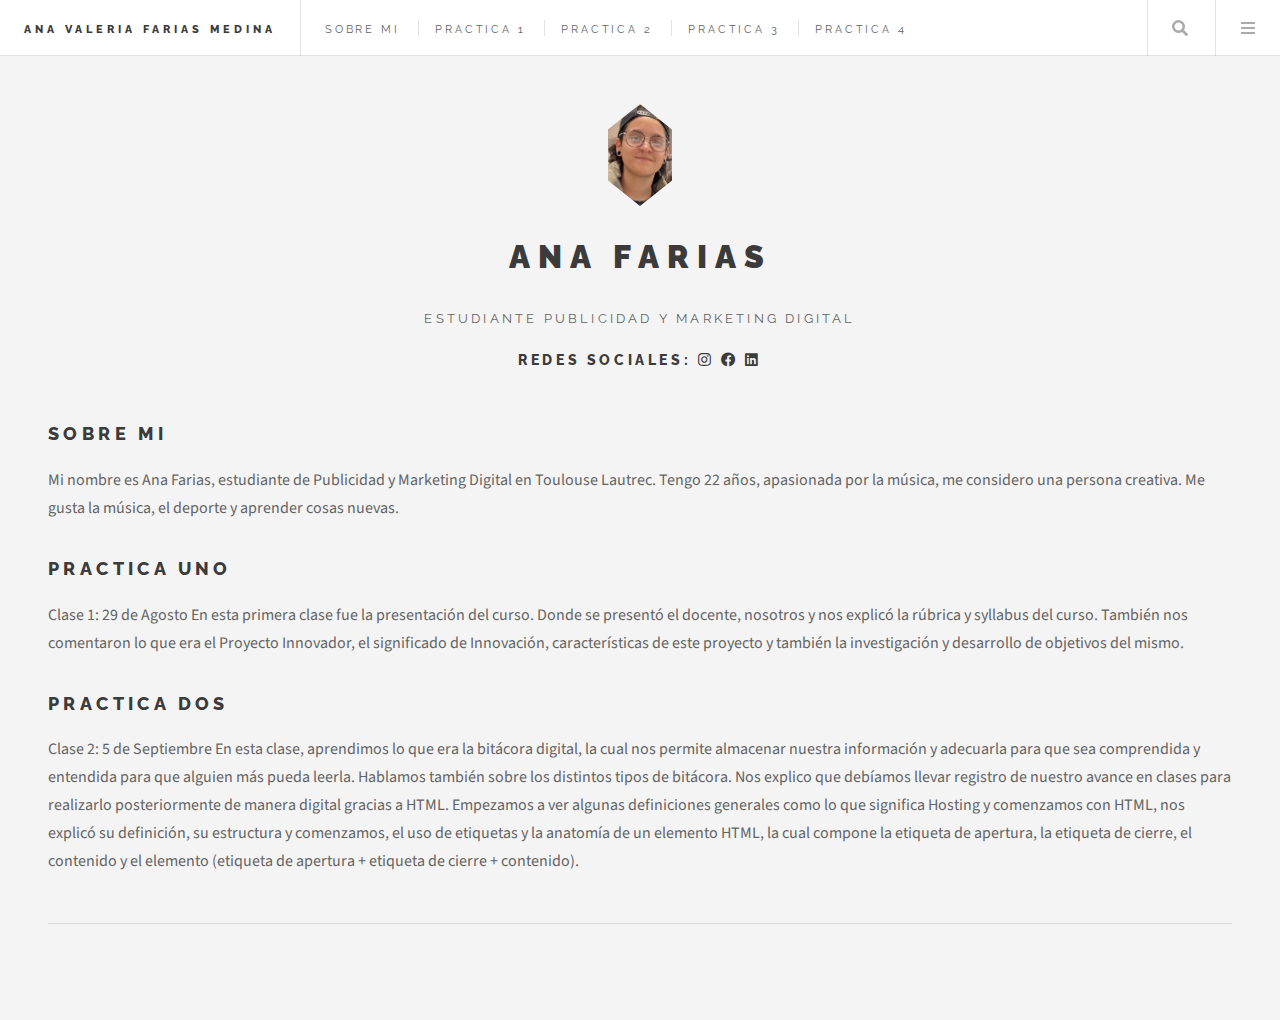
<file: index_errado.html>
<!DOCTYPE HTML>
<!--
	Future Imperfect by HTML5 UP
	html5up.net | @ajlkn
	Free for personal and commercial use under the CCA 3.0 license (html5up.net/license)
-->
<html>

<head>
	<title>Ana Valeria Farias Medina</title>
	<meta charset="utf-8" />
	<meta name="viewport" content="width=device-width, initial-scale=1, user-scalable=no" />
	
	<link rel="stylesheet" href="assets/css/main.css" />

</head>

<body class="is-preload">

	<!-- Wrapper -->
	<div id="wrapper">

		<!-- Header -->
		<header id="header">
			<h1><a href="index.html">Ana Valeria Farias Medina</a></h1>
			<nav class="links">
				<ul>
					<li><a href="#main">Sobre Mi</a></li>
					<li><a href="#practica1">Practica 1</a></li>
					<li><a href="#practica2">Practica 2</a></li>
					<li><a href="#">Practica 3</a></li>
					<li><a href="#">Practica 4</a></li>
				</ul>
			</nav>
			<nav class="main">
				<ul>
					<li class="search">
						<a class="fa-search" href="#search">Search</a>
						<form id="search" method="get" action="#">
							<input type="text" name="query" placeholder="Search" />
						</form>
					</li>
					<li class="menu">
						<a class="fa-bars" href="#menu">Menu</a>
					</li>
				</ul>
			</nav>
		</header>

		<!-- Menu -->
		<section id="menu">

			<!-- Search -->
			<section>
				<form class="search" method="get" action="#">
					<input type="text" name="query" placeholder="Search" />
				</form>
			</section>

			<!-- Links -->
			<section>
				<ul class="links">
					<li>
						<a href="#">
							<h3>Lorem ipsum</h3>
							<p>Feugiat tempus veroeros dolor</p>
						</a>
					</li>
					<li>
						<a href="#">
							<h3>Dolor sit amet</h3>
							<p>Sed vitae justo condimentum</p>
						</a>
					</li>
					<li>
						<a href="#">
							<h3>Feugiat veroeros</h3>
							<p>Phasellus sed ultricies mi congue</p>
						</a>
					</li>
					<li>
						<a href="#">
							<h3>Etiam sed consequat</h3>
							<p>Porta lectus amet ultricies</p>
						</a>
					</li>
				</ul>
			</section>

			<!-- Actions -->
			<section>
				<ul class="actions stacked">
					<li><a href="#" class="button large fit">Log In</a></li>
				</ul>
			</section>

		</section>


		<section id="main" >

			<div class="container">
				<div class="col">
					<div class="col-11">
				<!-- <h2><a href="single.html">Sobre mi Magna </a></h2> -->
				<h2>Sobre Mi</h2>
				<p>Mi nombre es Ana Farias, estudiante de Publicidad y Marketing Digital en Toulouse Lautrec.
					Tengo 22 años, apasionada por la música, me considero una persona creativa. Me gusta la música, el
					deporte y
					aprender cosas nuevas.
				</p>
			</div>
		</div>
	</div>
		</section>


		<section id="practica1" >




			<div class="container">
				<!-- <h2><a href="single.html">Sobre mi Magna </a></h2> -->
				<div class="col">
					<div class="col-12">
				<h2>Practica Uno</h2>
				<p> Clase 1: 29 de Agosto
					En esta primera clase fue la presentación del curso. Donde se presentó el docente, nosotros y nos
					explicó la rúbrica y
					syllabus del curso.
					También nos comentaron lo que era el Proyecto Innovador, el significado de Innovación,
					características de este proyecto
					y también la investigación y desarrollo de objetivos del mismo.
				</p>
			</div>
		</div>
			</div>
			<!--<div class="meta">
					<time class="published" datetime="2015-11-01">November 1, 2015</time>
					<a href="#" class="author"><span class="name">Jane Doe</span><img src="images/avatar.jpg" alt="" /></a>
				</div> -->




		</section>
		<section id="practica2" >




			<div class="container">
				<!-- <h2><a href="single.html">Sobre mi Magna </a></h2> -->
				<div class="col">
					<div class="col-12">
				<h2>Practica Dos</h2>
				<p> Clase 2: 5 de Septiembre
					En esta clase, aprendimos lo que era la bitácora digital, la cual nos permite almacenar nuestra
					información y adecuarla para que sea comprendida y entendida para que alguien más pueda leerla.
					Hablamos también sobre los distintos tipos de bitácora. Nos explico que debíamos llevar registro de
					nuestro avance en clases para realizarlo posteriormente de manera digital gracias a HTML.
					Empezamos a ver algunas definiciones generales como lo que significa Hosting y comenzamos con HTML,
					nos explicó su definición, su estructura y comenzamos, el uso de etiquetas y la anatomía de un
					elemento HTML, la cual compone la etiqueta de apertura, la etiqueta de cierre, el contenido y el
					elemento (etiqueta de apertura + etiqueta de cierre + contenido).


				</p>
			</div>
		</div>
	</div>
			<!--<div class="meta">
			<time class="published" datetime="2015-11-01">November 1, 2015</time>
			<a href="#" class="author"><span class="name">Jane Doe</span><img src="images/avatar.jpg" alt="" /></a>
		</div> -->




		</section>
		<!-- Sidebar -->
		<section id="sidebar">

			<!-- Intro -->
			<section id="intro">

				<a href="#" class="logo"><img src="images/logo3.jpg " alt="" /></a>
				<header>
					<!--	<p>Estudiante de marketing Diginal <a href="http://html5up.net">Ana Valeria</a></p>-->
					<!--<h2><a href="hojas/hoja_ana.html">Ana Farias</a></h2>	 -->
					<h2>Ana Farias</h2>
					<p>Estudiante Publicidad y Marketing Digital
					<p>
					<h3>Redes sociales: <a href="https://www.instagram.com/anafrs__/"
							class="icon brands fa-instagram"><span class="label">Instagram</span></a> <a
							href="https://www.facebook.com/anavaleria.fariasmedina/"
							class="icon brands fa-facebook"><span class="label">Facebook</span></a> <a
							href="https://pe.linkedin.com/in/ana-farias-558535189/"
							class="icon brands fa-linkedin"><span class="label">Linkedin</span></a></h3>

				</header>
			</section>






	</div>

	<!-- Scripts -->
	<script src="assets/js/jquery.min.js"></script>
	<script src="assets/js/browser.min.js"></script>
	<script src="assets/js/breakpoints.min.js"></script>
	<script src="assets/js/util.js"></script>
	<script src="assets/js/main.js"></script>

</body>

</html>
</file>
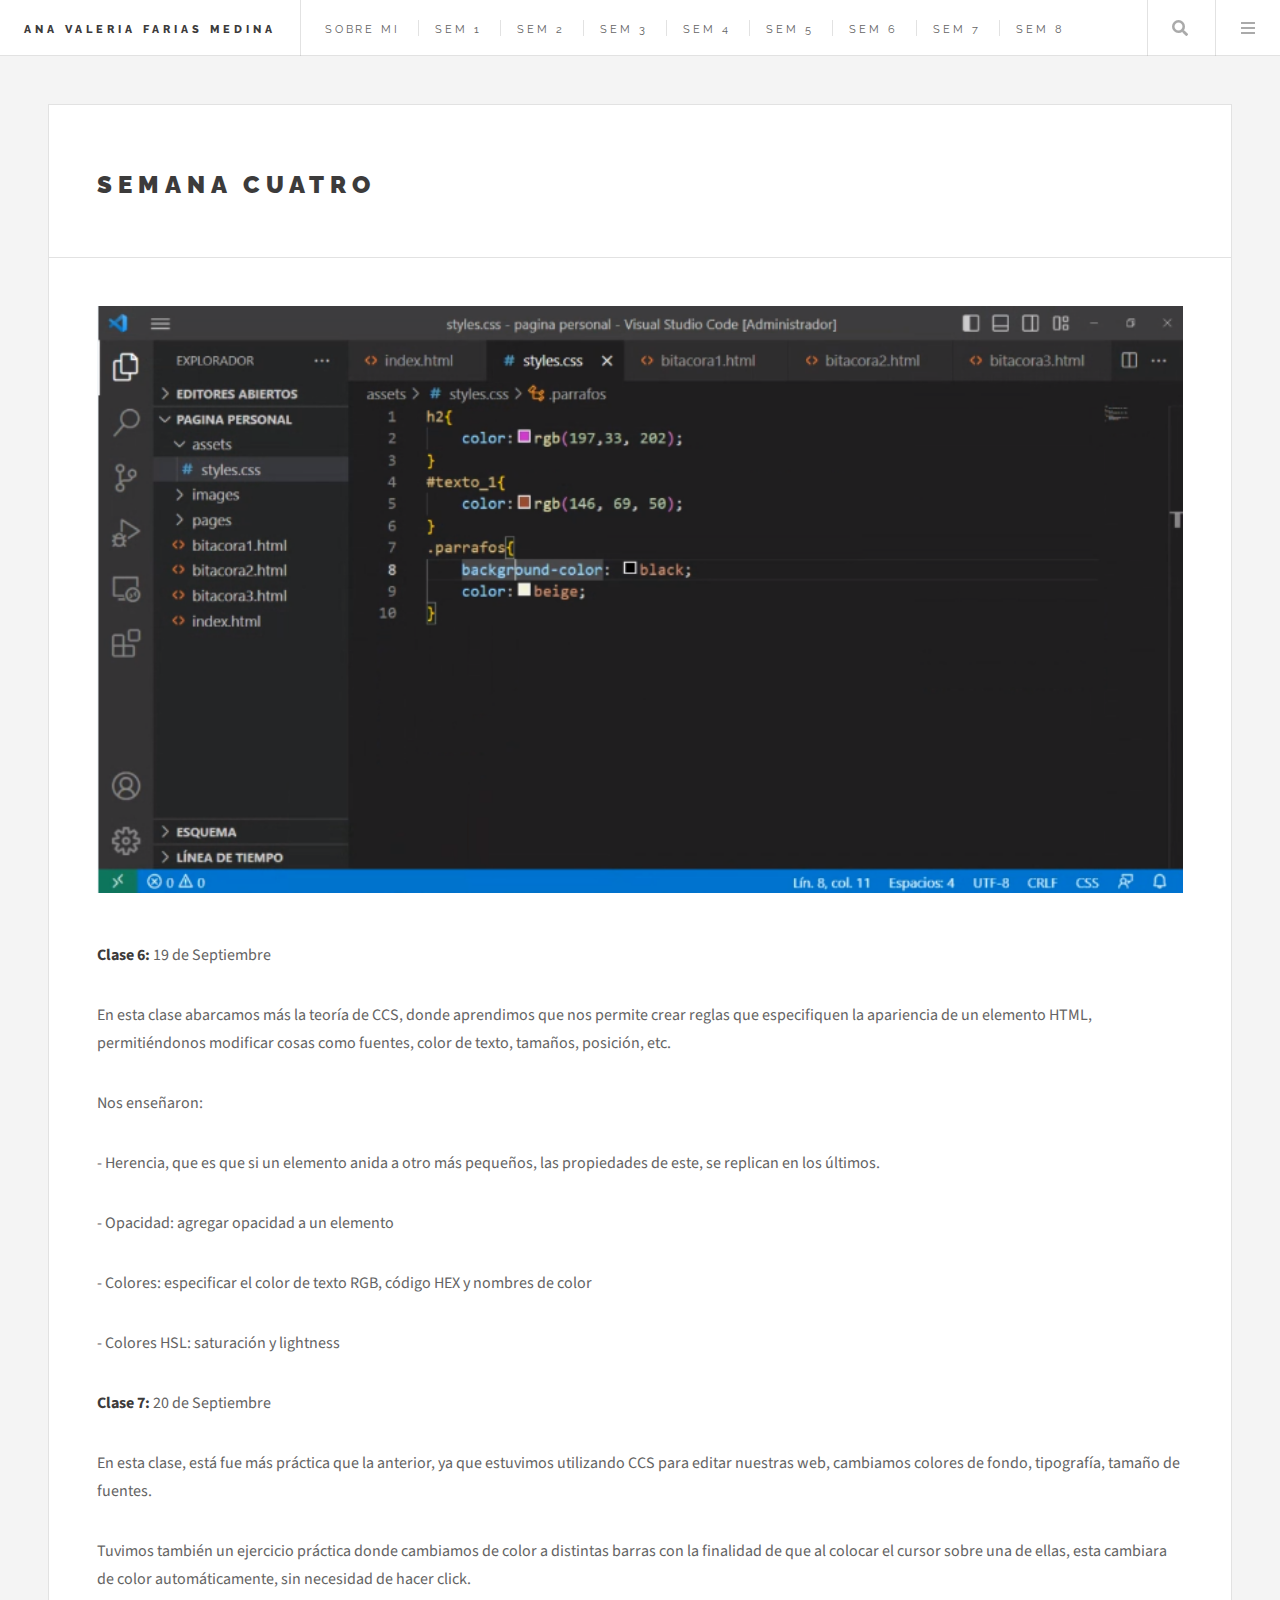
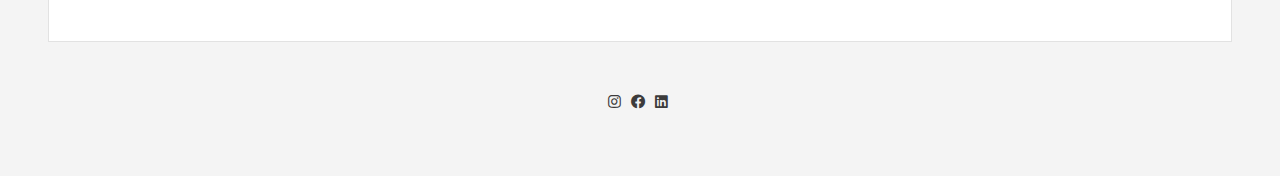
<file: single.html>
<!DOCTYPE HTML>
<!--
	Future Imperfect by HTML5 UP
	html5up.net | @ajlkn
	Free for personal and commercial use under the CCA 3.0 license (html5up.net/license)
-->
<html>
	<head>
		<title>Ana Valeria Farias Medina</title>
		<meta charset="utf-8" />
		<meta name="viewport" content="width=device-width, initial-scale=1, user-scalable=no" />
		<link rel="stylesheet" href="assets/css/main.css" />
	</head>
	<body class="single is-preload">

		<!-- Wrapper -->
			<div id="wrapper">

				<!-- Header -->
					<header id="header">
						<h1><a href="index.html">Ana Valeria Farias Medina</a></h1>  
						<nav class="links">
							<ul>
								<li><a href="index.html#main">Sobre Mi</a></li>
								<li><a href="index.html#practica1">Sem 1</a></li>
								<li><a href="index.html#practica2">Sem 2</a></li>
								<li><a href="index.html#practica3">Sem 3</a></li>
								<li><a href="index.html#practica4">Sem 4</a></li>
								<li><a href="index.html#practica5">Sem 5</a></li>
								<li><a href="index.html#practica10">Sem 6</a></li>
								<li><a href="index.html#practica11">Sem 7</a></li>
								<li><a href="index.html#practica12">Sem 8</a></li>
								<li><a href="index.html#practica13">Sem 9</a></li>
							</ul>
						</nav>
						<nav class="main">
							<ul>
								<li class="search">
									<a class="fa-search" href="#search">Search</a>
									<form id="search" method="get" action="#">
										<input type="text" name="query" placeholder="Search" />
									</form>
								</li>
								<li class="menu">
									<a class="fa-bars" href="#menu">Menu</a>
								</li>
							</ul>
						</nav>
					</header>

				<!-- Menu -->
					<section id="menu">

						<!-- Search -->
							<section>
								<form class="search" method="get" action="#">
									<input type="text" name="query" placeholder="Search" />
								</form>
							</section>

						<!-- Links 
							<section>
								<ul class="links">
									<li>
										<a href="#">
											<h3>Lorem ipsum</h3>
											<p>Feugiat tempus veroeros dolor</p>
										</a>
									</li>
									<li>
										<a href="#">
											<h3>Dolor sit amet</h3>
											<p>Sed vitae justo condimentum</p>
										</a>
									</li>
									<li>
										<a href="#">
											<h3>Feugiat veroeros</h3>
											<p>Phasellus sed ultricies mi congue</p>
										</a>
									</li>
									<li>
										<a href="#">
											<h3>Etiam sed consequat</h3>
											<p>Porta lectus amet ultricies</p>
										</a>
									</li>
								</ul>
							</section>
-->
						<!-- Actions -->
							<section>
								<ul class="actions stacked">
									<li><a href="#" class="button large fit">Log In</a></li>
								</ul>
							</section>

					</section>

				<!-- Main -->
					<div id="main">

						<!-- Post -->
							<article class="post">
								<header>
									<div class="title">
										<h2><a> Semana Cuatro</a></h2>
										<!-- <p>Lorem ipsum dolor amet nullam consequat etiam feugiat</p> -->
									</div>
									<!-- 
									<div class="meta">
										<time class="published" datetime="2015-11-01">November 1, 2015</time>
										<a href="#" class="author"><span class="name">Jane Doe</span><img src="images/avatar.jpg" alt="" /></a>
									</div>-->
								</header>
								<span class="image featured"><img src="images/clase 19 de sept.png" alt="" /></span>
								<p> <b>Clase 6:</b> 19 de Septiembre</p>
								<p>En esta clase abarcamos más la teoría de CCS, donde aprendimos que nos permite crear reglas
								que especifiquen la apariencia de un elemento HTML, permitiéndonos modificar cosas como
								fuentes, color de texto, tamaños, posición, etc.</p>
	
								<p></p>Nos enseñaron:</p>
	
								<p>- Herencia, que es que si un elemento anida a otro más pequeños, las propiedades de este, se
								replican en los últimos.</p>
								<p>- Opacidad: agregar opacidad a un elemento </p>
								<p>- Colores: especificar el color de texto RGB, código HEX y nombres de color </p>
								<p>- Colores HSL: saturación y lightness</p>
	
							</p>
							<p>    
								<b>Clase 7:</b> 20 de Septiembre</p>
							<p>En esta clase, está fue más práctica que la anterior, ya que estuvimos utilizando CCS para
								editar nuestras web, cambiamos colores de fondo, tipografía, tamaño de fuentes.</p>
								<p>
								Tuvimos también un ejercicio práctica donde cambiamos de color a distintas barras con la
								finalidad de que al colocar el cursor sobre una de ellas, esta cambiara de color
								automáticamente, sin necesidad de hacer click.
	
	
	
	
							</p>
	
								
								
								<footer>
									<!-- 
									<ul class="stats">
										<li><a href="#">General</a></li>
										<li><a href="#" class="icon solid fa-heart">28</a></li>
										<li><a href="#" class="icon solid fa-comment">128</a></li>
									</ul> -->
								</footer>
							</article>

					</div>

				<!-- Footer -->
					<section id="footer">
						<!--
						<ul class="icons">
							<li><a href="#" class="icon brands fa-twitter"><span class="label">Twitter</span></a></li>
							<li><a href="#" class="icon brands fa-facebook-f"><span class="label">Facebook</span></a></li>
							<li><a href="#" class="icon brands fa-instagram"><span class="label">Instagram</span></a></li>
							<li><a href="#" class="icon solid fa-rss"><span class="label">RSS</span></a></li>
							<li><a href="#" class="icon solid fa-envelope"><span class="label">Email</span></a></li>
						</ul>
						<p class="copyright">&copy; Untitled. Design: <a href="http://html5up.net">HTML5 UP</a>. Images: <a href="http://unsplash.com">Unsplash</a>.</p>
						-->
						<h3> <a href="https://www.instagram.com/anafrs__/"
							class="icon brands fa-instagram"><span class="label">Instagram</span></a> <a
							href="https://www.facebook.com/anavaleria.fariasmedina/"
							class="icon brands fa-facebook"><span class="label">Facebook</span></a> <a
							href="https://pe.linkedin.com/in/ana-farias-558535189/"
							class="icon brands fa-linkedin"><span class="label">Linkedin</span></a></h3>

					
					
					
					
					
					</section>

			</div>

		<!-- Scripts -->
			<script src="assets/js/jquery.min.js"></script>
			<script src="assets/js/browser.min.js"></script>
			<script src="assets/js/breakpoints.min.js"></script>
			<script src="assets/js/util.js"></script>
			<script src="assets/js/main.js"></script>




		</body>
</html>
</file>
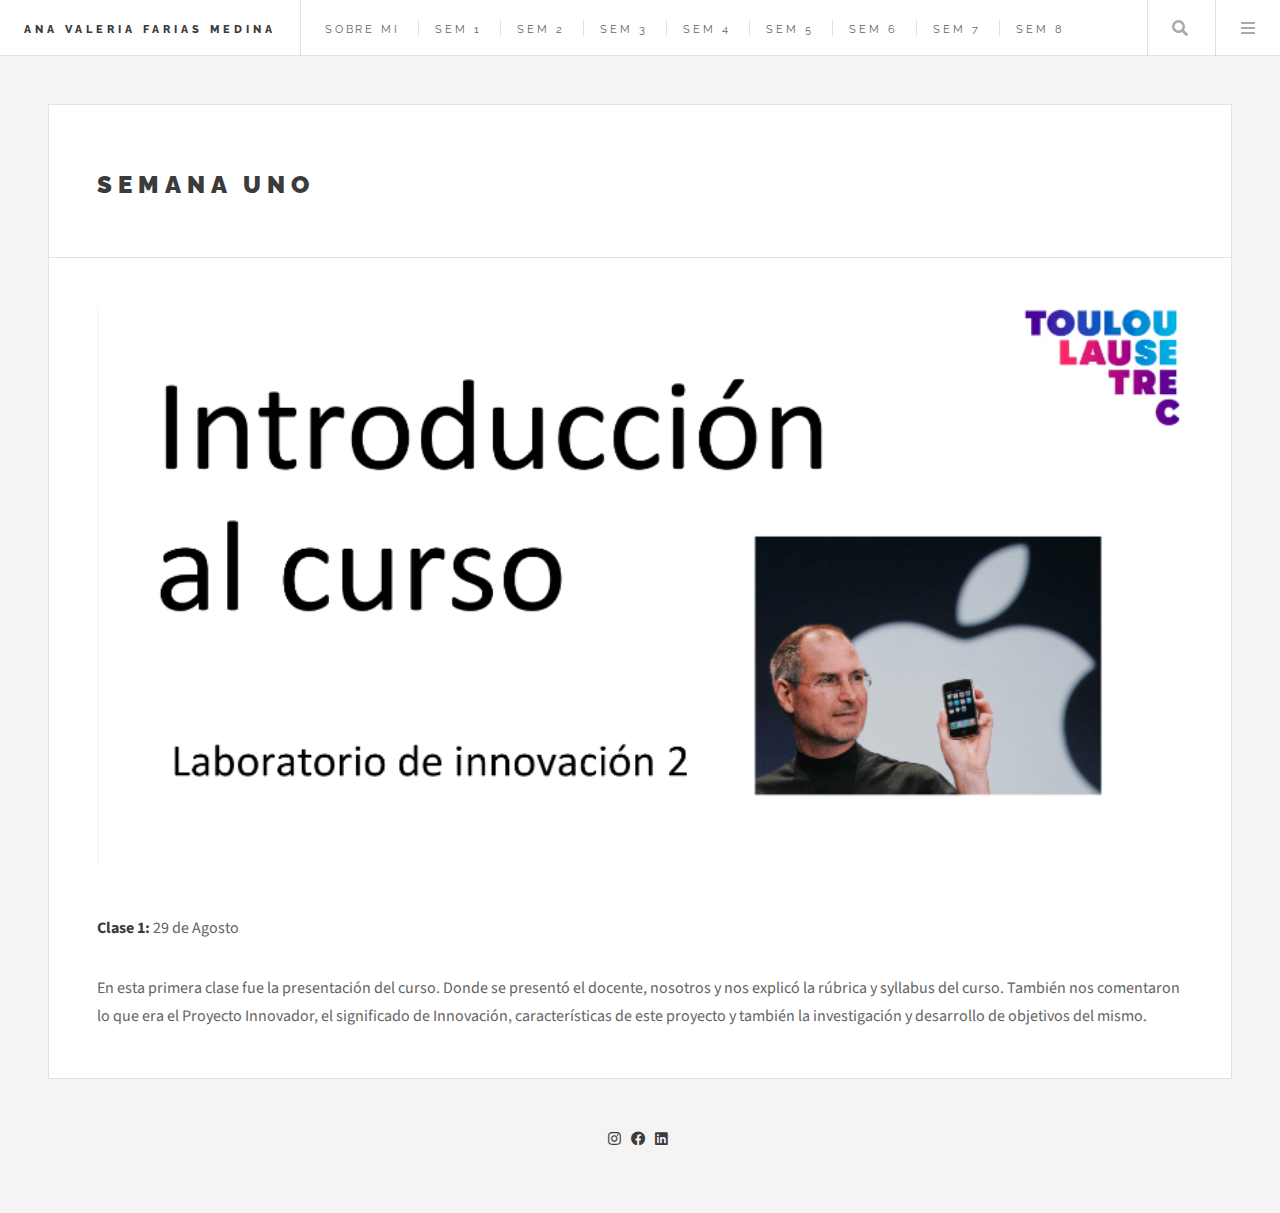
<file: single1.html>
<!DOCTYPE HTML>
<!--
	Future Imperfect by HTML5 UP
	html5up.net | @ajlkn
	Free for personal and commercial use under the CCA 3.0 license (html5up.net/license)
-->
<html>
	<head>
		<title>Ana Valeria Farias Medina</title>
		<meta charset="utf-8" />
		<meta name="viewport" content="width=device-width, initial-scale=1, user-scalable=no" />
		<link rel="stylesheet" href="assets/css/main.css" />
	</head>
	<body class="single is-preload">

		<!-- Wrapper -->
			<div id="wrapper">

				<!-- Header -->
					<header id="header">
						<h1><a href="index.html">Ana Valeria Farias Medina</a></h1>  
						<nav class="links">
							<ul>
								<li><a href="index.html#main">Sobre Mi</a></li>
								<li><a href="index.html#practica1">Sem 1</a></li>
								<li><a href="index.html#practica2">Sem 2</a></li>
								<li><a href="index.html#practica3">Sem 3</a></li>
								<li><a href="index.html#practica4">Sem 4</a></li>
								<li><a href="index.html#practica5">Sem 5</a></li>
								<li><a href="index.html#practica10">Sem 6</a></li>
								<li><a href="index.html#practica11">Sem 7</a></li>
								<li><a href="index.html#practica12">Sem 8</a></li>
								<li><a href="index.html#practica13">Sem 9</a></li>
							</ul>
						</nav>
						<nav class="main">
							<ul>
								<li class="search">
									<a class="fa-search" href="#search">Search</a>
									<form id="search" method="get" action="#">
										<input type="text" name="query" placeholder="Search" />
									</form>
								</li>
								<li class="menu">
									<a class="fa-bars" href="#menu">Menu</a>
								</li>
							</ul>
						</nav>
					</header>

				<!-- Menu -->
					<section id="menu">

						<!-- Search -->
							<section>
								<form class="search" method="get" action="#">
									<input type="text" name="query" placeholder="Search" />
								</form>
							</section>

						<!-- Links 
							<section>
								<ul class="links">
									<li>
										<a href="#">
											<h3>Lorem ipsum</h3>
											<p>Feugiat tempus veroeros dolor</p>
										</a>
									</li>
									<li>
										<a href="#">
											<h3>Dolor sit amet</h3>
											<p>Sed vitae justo condimentum</p>
										</a>
									</li>
									<li>
										<a href="#">
											<h3>Feugiat veroeros</h3>
											<p>Phasellus sed ultricies mi congue</p>
										</a>
									</li>
									<li>
										<a href="#">
											<h3>Etiam sed consequat</h3>
											<p>Porta lectus amet ultricies</p>
										</a>
									</li>
								</ul>
							</section>
-->
						<!-- Actions -->
							<section>
								<ul class="actions stacked">
									<li><a href="#" class="button large fit">Log In</a></li>
								</ul>
							</section>

					</section>

				<!-- Main -->
					<div id="main">

						<!-- Post -->
							<article class="post">
								<header>
									<div class="title">
										<h2><a> Semana Uno</a></h2>
										<!-- <p>Lorem ipsum dolor amet nullam consequat etiam feugiat</p> -->
									</div>
									<!-- 
									<div class="meta">
										<time class="published" datetime="2015-11-01">November 1, 2015</time>
										<a href="#" class="author"><span class="name">Jane Doe</span><img src="images/avatar.jpg" alt="" /></a>
									</div>-->
								</header>
								
                                <span class="image featured"><img src="images/clase 29 de agosto.png" alt="" /></span>
                                <p> <b>Clase 1:</b>  29 de Agosto</p>
                                <p>	En esta primera clase fue la presentación del curso. Donde se presentó el docente, nosotros
                                    y nos explicó la rúbrica y syllabus del curso.
                                    También nos comentaron lo que era el Proyecto Innovador, el significado de Innovación,
                                    características de este proyecto
                                    y también la investigación y desarrollo de objetivos del mismo.
                                </p>
                                								<footer>
									<!-- 
									<ul class="stats">
										<li><a href="#">General</a></li>
										<li><a href="#" class="icon solid fa-heart">28</a></li>
										<li><a href="#" class="icon solid fa-comment">128</a></li>
									</ul> -->
								</footer>
							</article>

					</div>

				<!-- Footer -->
					<section id="footer">
						<!--
						<ul class="icons">
							<li><a href="#" class="icon brands fa-twitter"><span class="label">Twitter</span></a></li>
							<li><a href="#" class="icon brands fa-facebook-f"><span class="label">Facebook</span></a></li>
							<li><a href="#" class="icon brands fa-instagram"><span class="label">Instagram</span></a></li>
							<li><a href="#" class="icon solid fa-rss"><span class="label">RSS</span></a></li>
							<li><a href="#" class="icon solid fa-envelope"><span class="label">Email</span></a></li>
						</ul>
						<p class="copyright">&copy; Untitled. Design: <a href="http://html5up.net">HTML5 UP</a>. Images: <a href="http://unsplash.com">Unsplash</a>.</p>
						-->
						<h3> <a href="https://www.instagram.com/anafrs__/"
							class="icon brands fa-instagram"><span class="label">Instagram</span></a> <a
							href="https://www.facebook.com/anavaleria.fariasmedina/"
							class="icon brands fa-facebook"><span class="label">Facebook</span></a> <a
							href="https://pe.linkedin.com/in/ana-farias-558535189/"
							class="icon brands fa-linkedin"><span class="label">Linkedin</span></a></h3>

					
					
					
					
					
					</section>

			</div>

		<!-- Scripts -->
			<script src="assets/js/jquery.min.js"></script>
			<script src="assets/js/browser.min.js"></script>
			<script src="assets/js/breakpoints.min.js"></script>
			<script src="assets/js/util.js"></script>
			<script src="assets/js/main.js"></script>




		</body>
</html>
</file>
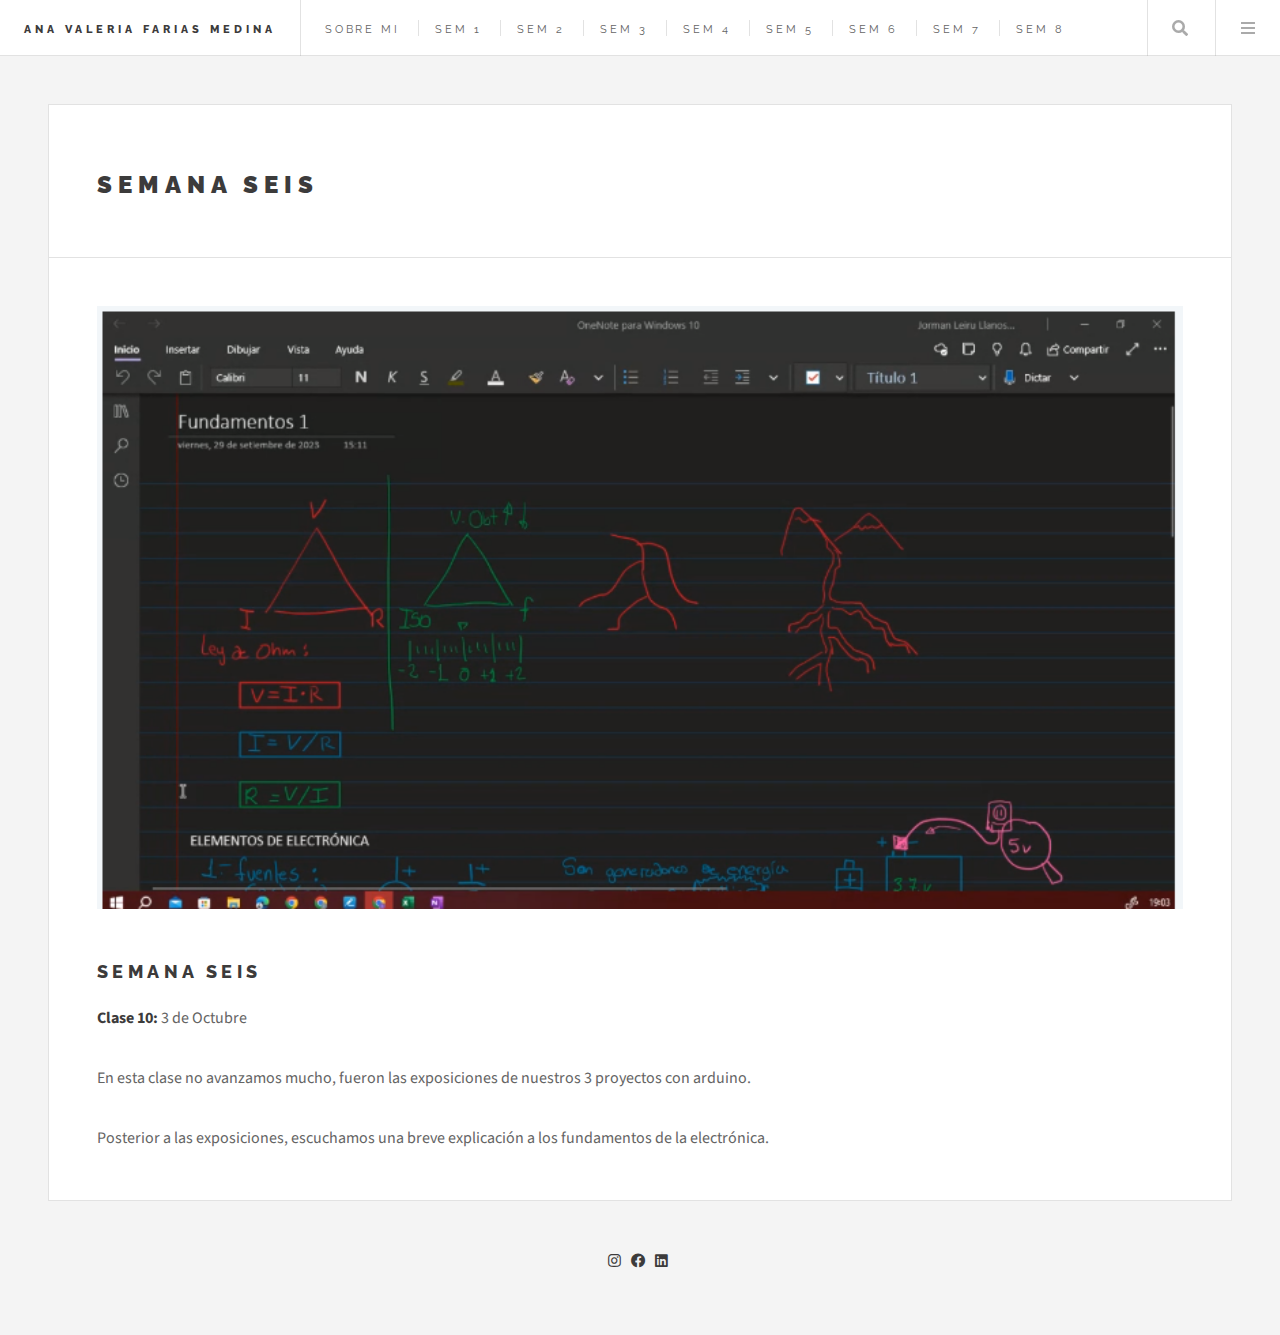
<file: single10.html>
<!DOCTYPE HTML>
<!--
	Future Imperfect by HTML5 UP
	html5up.net | @ajlkn
	Free for personal and commercial use under the CCA 3.0 license (html5up.net/license)
-->
<html>
	<head>
		<title>Ana Valeria Farias Medina</title>
		<meta charset="utf-8" />
		<meta name="viewport" content="width=device-width, initial-scale=1, user-scalable=no" />
		<link rel="stylesheet" href="assets/css/main.css" />
	</head>
	<body class="single is-preload">

		<!-- Wrapper -->
			<div id="wrapper">

				<!-- Header -->
					<header id="header">
						<h1><a href="index.html">Ana Valeria Farias Medina</a></h1>  
						<nav class="links">
							<ul>
								<li><a href="index.html#main">Sobre Mi</a></li>
								<li><a href="index.html#practica1">Sem 1</a></li>
								<li><a href="index.html#practica2">Sem 2</a></li>
								<li><a href="index.html#practica3">Sem 3</a></li>
								<li><a href="index.html#practica4">Sem 4</a></li>
								<li><a href="index.html#practica5">Sem 5</a></li>
								<li><a href="index.html#practica10">Sem 6</a></li>
								<li><a href="index.html#practica11">Sem 7</a></li>
								<li><a href="index.html#practica12">Sem 8</a></li>
								<li><a href="index.html#practica13">Sem 9</a></li>
            
                        
                        
                        </ul>
						</nav>
						<nav class="main">
							<ul>
								<li class="search">
									<a class="fa-search" href="#search">Search</a>
									<form id="search" method="get" action="#">
										<input type="text" name="query" placeholder="Search" />
									</form>
								</li>
								<li class="menu">
									<a class="fa-bars" href="#menu">Menu</a>
								</li>
							</ul>
						</nav>
					</header>

				<!-- Menu -->
					<section id="menu">

						<!-- Search -->
							<section>
								<form class="search" method="get" action="#">
									<input type="text" name="query" placeholder="Search" />
								</form>
							</section>

						<!-- Links 
							<section>
								<ul class="links">
									<li>
										<a href="#">
											<h3>Lorem ipsum</h3>
											<p>Feugiat tempus veroeros dolor</p>
										</a>
									</li>
									<li>
										<a href="#">
											<h3>Dolor sit amet</h3>
											<p>Sed vitae justo condimentum</p>
										</a>
									</li>
									<li>
										<a href="#">
											<h3>Feugiat veroeros</h3>
											<p>Phasellus sed ultricies mi congue</p>
										</a>
									</li>
									<li>
										<a href="#">
											<h3>Etiam sed consequat</h3>
											<p>Porta lectus amet ultricies</p>
										</a>
									</li>
								</ul>
							</section>
-->
						<!-- Actions -->
							<section>
								<ul class="actions stacked">
									<li><a href="#" class="button large fit">Log In</a></li>
								</ul>
							</section>

					</section>

				<!-- Main -->
					<div id="main">

						<!-- Post -->
							<article class="post">
								<header>
									<div class="title">
										<h2><a> Semana Seis</a></h2>
										<!-- <p>Lorem ipsum dolor amet nullam consequat etiam feugiat</p> -->
									</div>
									<!-- 
									<div class="meta">
										<time class="published" datetime="2015-11-01">November 1, 2015</time>
										<a href="#" class="author"><span class="name">Jane Doe</span><img src="images/avatar.jpg" alt="" /></a>
									</div>-->
								</header>
								<span class="image featured"><img src="images/clase 10.png" alt="" /></span>
                                <h2>Semana Seis</h2>
						        <p> <b>Clase 10:</b> 3 de Octubre </p>
						        <p>En esta clase no avanzamos mucho, fueron las exposiciones de nuestros 3 proyectos con arduino.</p> 
						         <p>Posterior a las exposiciones, escuchamos una breve explicación a los fundamentos de la electrónica. </p>
						        
								<footer>
									<!-- 
									<ul class="stats">
										<li><a href="#">General</a></li>
										<li><a href="#" class="icon solid fa-heart">28</a></li>
										<li><a href="#" class="icon solid fa-comment">128</a></li>
									</ul> -->
								</footer>
							</article>

					</div>

				<!-- Footer -->
					<section id="footer">
						<!--
						<ul class="icons">
							<li><a href="#" class="icon brands fa-twitter"><span class="label">Twitter</span></a></li>
							<li><a href="#" class="icon brands fa-facebook-f"><span class="label">Facebook</span></a></li>
							<li><a href="#" class="icon brands fa-instagram"><span class="label">Instagram</span></a></li>
							<li><a href="#" class="icon solid fa-rss"><span class="label">RSS</span></a></li>
							<li><a href="#" class="icon solid fa-envelope"><span class="label">Email</span></a></li>
						</ul>
						<p class="copyright">&copy; Untitled. Design: <a href="http://html5up.net">HTML5 UP</a>. Images: <a href="http://unsplash.com">Unsplash</a>.</p>
						-->
						<h3> <a href="https://www.instagram.com/anafrs__/"
							class="icon brands fa-instagram"><span class="label">Instagram</span></a> <a
							href="https://www.facebook.com/anavaleria.fariasmedina/"
							class="icon brands fa-facebook"><span class="label">Facebook</span></a> <a
							href="https://pe.linkedin.com/in/ana-farias-558535189/"
							class="icon brands fa-linkedin"><span class="label">Linkedin</span></a></h3>

					
					
					
					
					
					</section>

			</div>

		<!-- Scripts -->
			<script src="assets/js/jquery.min.js"></script>
			<script src="assets/js/browser.min.js"></script>
			<script src="assets/js/breakpoints.min.js"></script>
			<script src="assets/js/util.js"></script>
			<script src="assets/js/main.js"></script>




		</body>
</html>
</file>
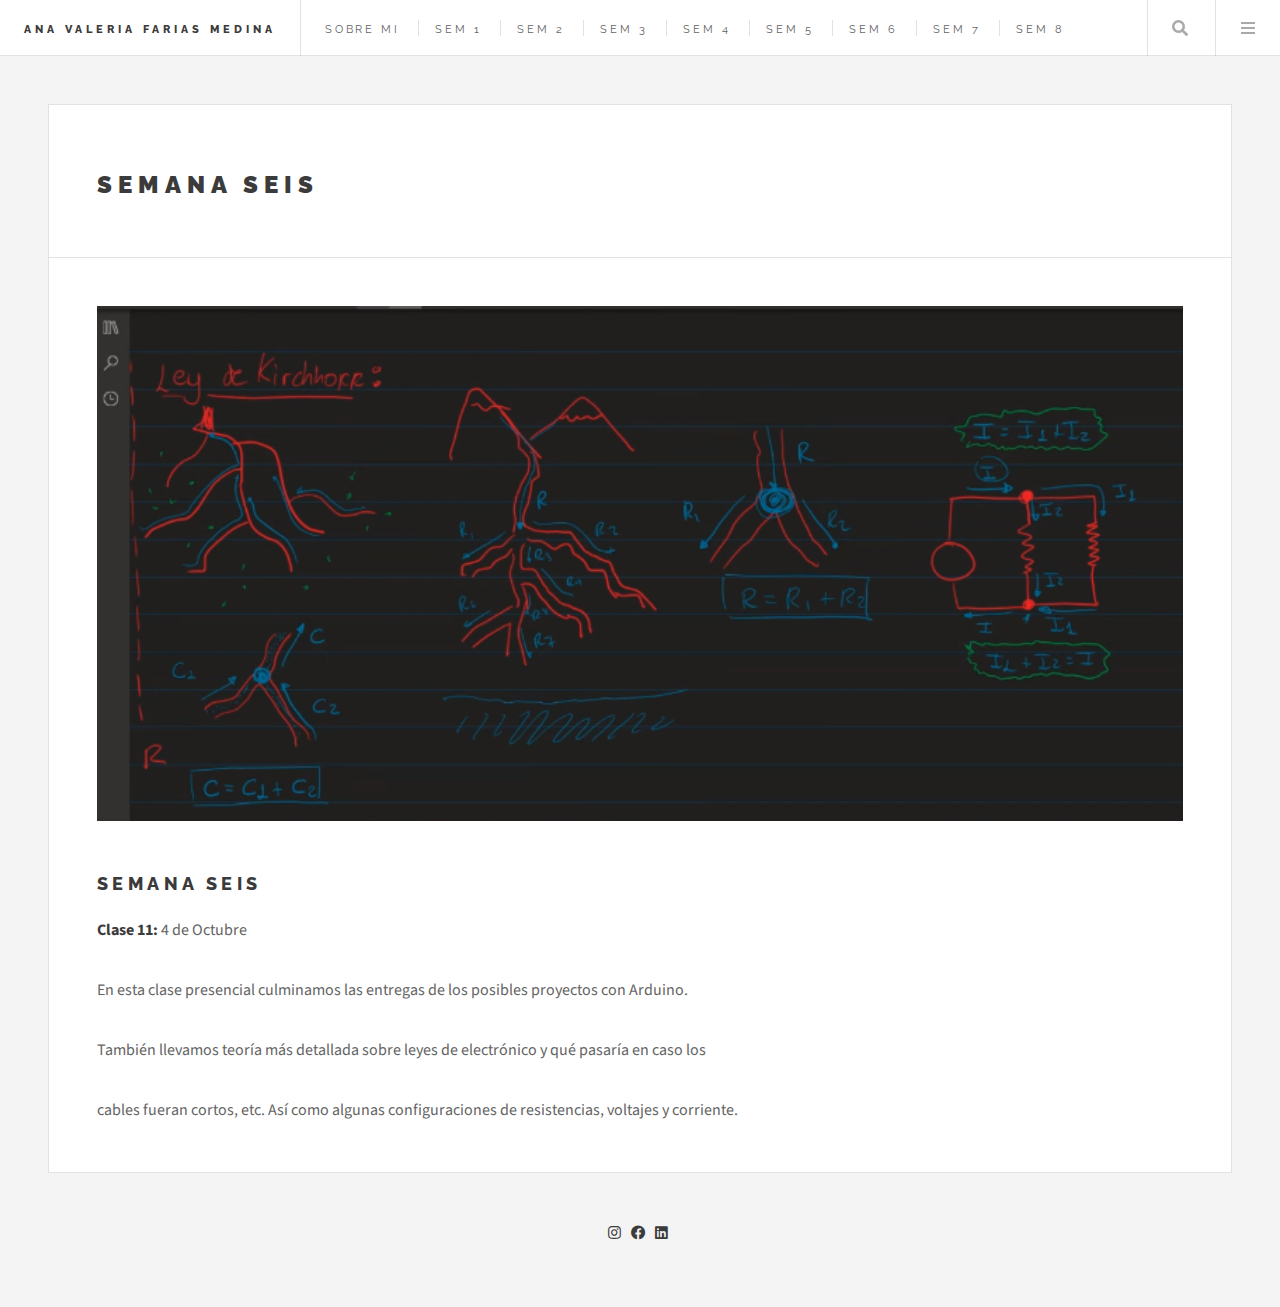
<file: single11.html>
<!DOCTYPE HTML>
<!--
	Future Imperfect by HTML5 UP
	html5up.net | @ajlkn
	Free for personal and commercial use under the CCA 3.0 license (html5up.net/license)
-->
<html>
	<head>
		<title>Ana Valeria Farias Medina</title>
		<meta charset="utf-8" />
		<meta name="viewport" content="width=device-width, initial-scale=1, user-scalable=no" />
		<link rel="stylesheet" href="assets/css/main.css" />
	</head>
	<body class="single is-preload">

		<!-- Wrapper -->
			<div id="wrapper">

				<!-- Header -->
					<header id="header">
						<h1><a href="index.html">Ana Valeria Farias Medina</a></h1>  
						<nav class="links">
							<ul>
								<li><a href="index.html#main">Sobre Mi</a></li>
								<li><a href="index.html#practica1">Sem 1</a></li>
								<li><a href="index.html#practica2">Sem 2</a></li>
								<li><a href="index.html#practica3">Sem 3</a></li>
								<li><a href="index.html#practica4">Sem 4</a></li>
								<li><a href="index.html#practica5">Sem 5</a></li>
								<li><a href="index.html#practica10">Sem 6</a></li>
								<li><a href="index.html#practica11">Sem 7</a></li>
								<li><a href="index.html#practica12">Sem 8</a></li>
								<li><a href="index.html#practica13">Sem 9</a></li>
            
                        
                        
                        </ul>
						</nav>
						<nav class="main">
							<ul>
								<li class="search">
									<a class="fa-search" href="#search">Search</a>
									<form id="search" method="get" action="#">
										<input type="text" name="query" placeholder="Search" />
									</form>
								</li>
								<li class="menu">
									<a class="fa-bars" href="#menu">Menu</a>
								</li>
							</ul>
						</nav>
					</header>

				<!-- Menu -->
					<section id="menu">

						<!-- Search -->
							<section>
								<form class="search" method="get" action="#">
									<input type="text" name="query" placeholder="Search" />
								</form>
							</section>

						<!-- Links 
							<section>
								<ul class="links">
									<li>
										<a href="#">
											<h3>Lorem ipsum</h3>
											<p>Feugiat tempus veroeros dolor</p>
										</a>
									</li>
									<li>
										<a href="#">
											<h3>Dolor sit amet</h3>
											<p>Sed vitae justo condimentum</p>
										</a>
									</li>
									<li>
										<a href="#">
											<h3>Feugiat veroeros</h3>
											<p>Phasellus sed ultricies mi congue</p>
										</a>
									</li>
									<li>
										<a href="#">
											<h3>Etiam sed consequat</h3>
											<p>Porta lectus amet ultricies</p>
										</a>
									</li>
								</ul>
							</section>
-->
						<!-- Actions -->
							<section>
								<ul class="actions stacked">
									<li><a href="#" class="button large fit">Log In</a></li>
								</ul>
							</section>

					</section>

				<!-- Main -->
					<div id="main">

						<!-- Post -->
							<article class="post">
								<header>
									<div class="title">
										<h2><a> Semana Seis</a></h2>
										<!-- <p>Lorem ipsum dolor amet nullam consequat etiam feugiat</p> -->
									</div>
									<!-- 
									<div class="meta">
										<time class="published" datetime="2015-11-01">November 1, 2015</time>
										<a href="#" class="author"><span class="name">Jane Doe</span><img src="images/avatar.jpg" alt="" /></a>
									</div>-->
								</header>
								<span class="image featured"><img src="images/clase 11.png" alt="" /></span>
                                <h2>Semana Seis</h2>
						        <p> <b>Clase 11:</b> 4 de Octubre </p>
								<p>En esta clase presencial culminamos las entregas de los posibles proyectos con Arduino.</p>
								<p>También llevamos teoría más detallada sobre leyes de electrónico y qué pasaría en caso los </p>
						        <p>cables fueran cortos, etc. Así como algunas configuraciones de resistencias, voltajes y corriente.</p>				        
								<footer>
									<!-- 
									<ul class="stats">
										<li><a href="#">General</a></li>
										<li><a href="#" class="icon solid fa-heart">28</a></li>
										<li><a href="#" class="icon solid fa-comment">128</a></li>
									</ul> -->
								</footer>
							</article>

					</div>

				<!-- Footer -->
					<section id="footer">
						<!--
						<ul class="icons">
							<li><a href="#" class="icon brands fa-twitter"><span class="label">Twitter</span></a></li>
							<li><a href="#" class="icon brands fa-facebook-f"><span class="label">Facebook</span></a></li>
							<li><a href="#" class="icon brands fa-instagram"><span class="label">Instagram</span></a></li>
							<li><a href="#" class="icon solid fa-rss"><span class="label">RSS</span></a></li>
							<li><a href="#" class="icon solid fa-envelope"><span class="label">Email</span></a></li>
						</ul>
						<p class="copyright">&copy; Untitled. Design: <a href="http://html5up.net">HTML5 UP</a>. Images: <a href="http://unsplash.com">Unsplash</a>.</p>
						-->
						<h3> <a href="https://www.instagram.com/anafrs__/"
							class="icon brands fa-instagram"><span class="label">Instagram</span></a> <a
							href="https://www.facebook.com/anavaleria.fariasmedina/"
							class="icon brands fa-facebook"><span class="label">Facebook</span></a> <a
							href="https://pe.linkedin.com/in/ana-farias-558535189/"
							class="icon brands fa-linkedin"><span class="label">Linkedin</span></a></h3>

					
					
					
					
					
					</section>

			</div>

		<!-- Scripts -->
			<script src="assets/js/jquery.min.js"></script>
			<script src="assets/js/browser.min.js"></script>
			<script src="assets/js/breakpoints.min.js"></script>
			<script src="assets/js/util.js"></script>
			<script src="assets/js/main.js"></script>




		</body>
</html>
</file>
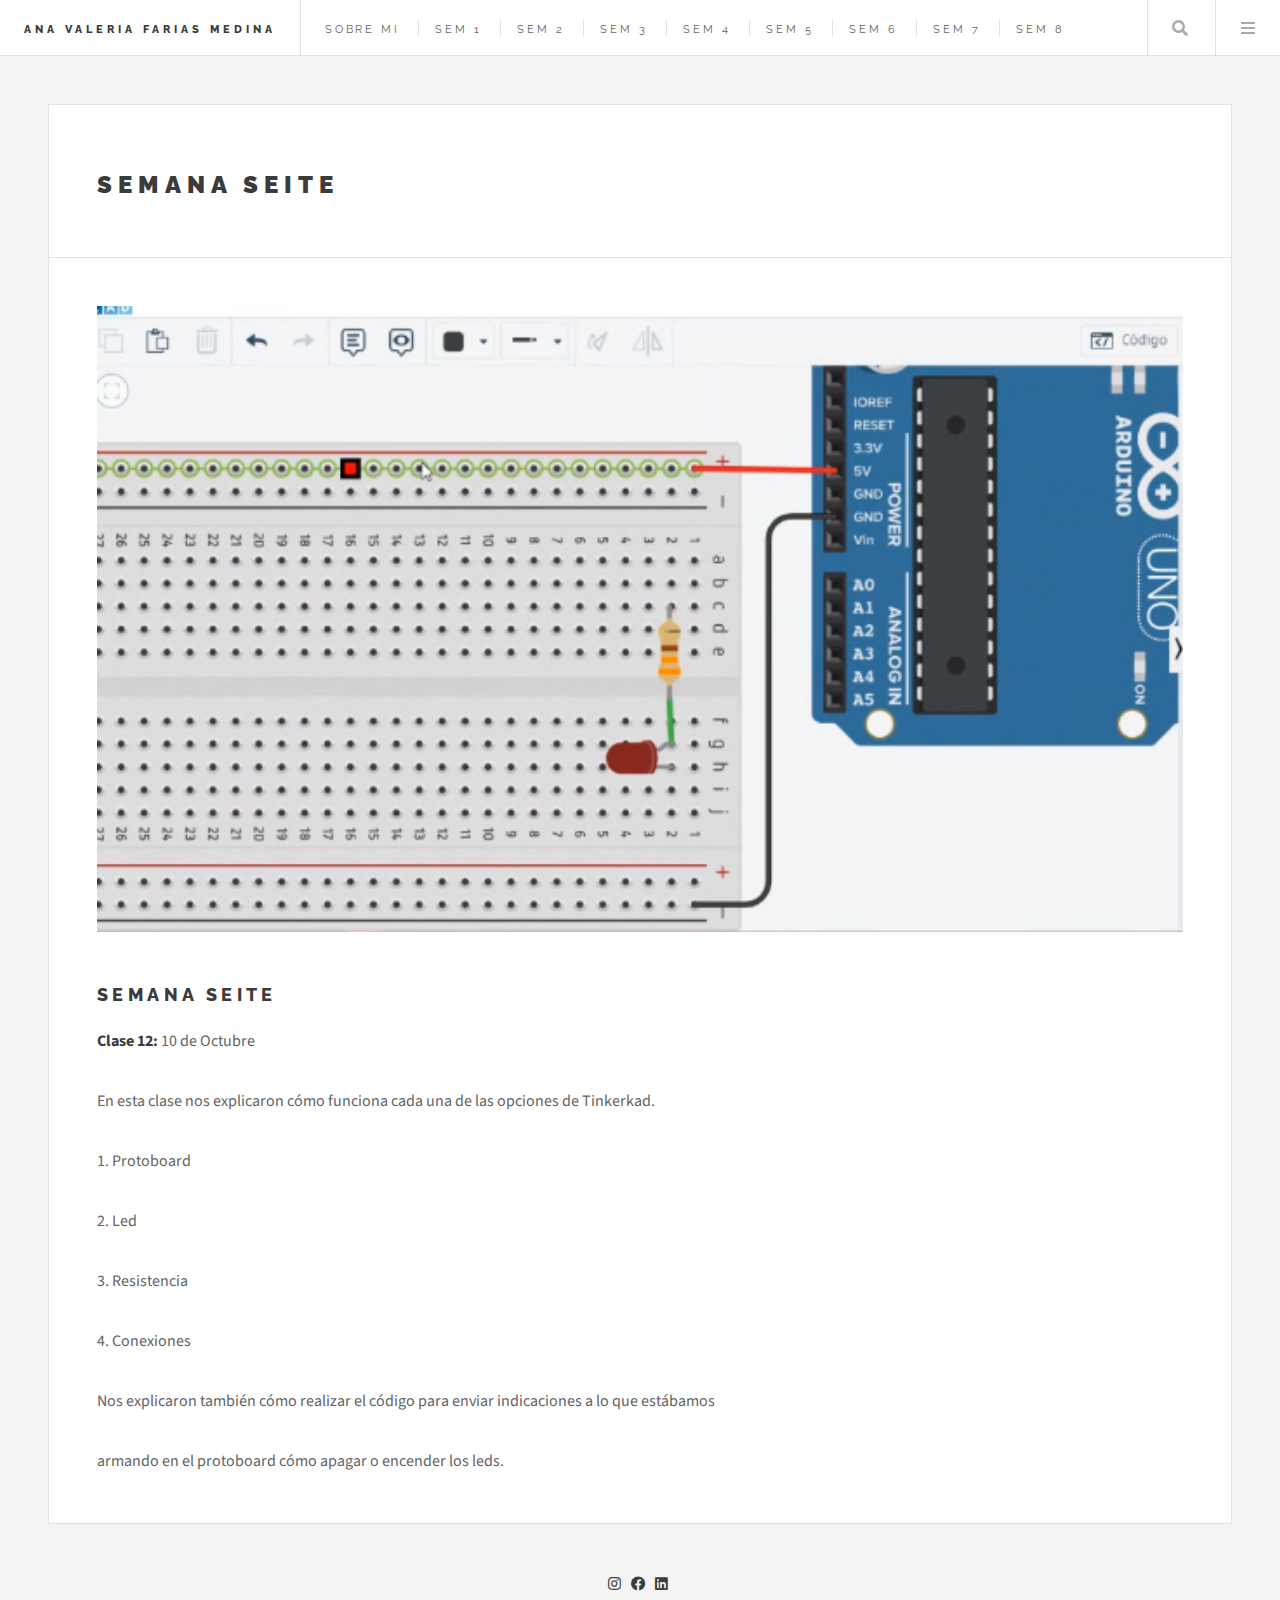
<file: single12.html>
<!DOCTYPE HTML>
<!--
	Future Imperfect by HTML5 UP
	html5up.net | @ajlkn
	Free for personal and commercial use under the CCA 3.0 license (html5up.net/license)
-->
<html>
	<head>
		<title>Ana Valeria Farias Medina</title>
		<meta charset="utf-8" />
		<meta name="viewport" content="width=device-width, initial-scale=1, user-scalable=no" />
		<link rel="stylesheet" href="assets/css/main.css" />
	</head>
	<body class="single is-preload">

		<!-- Wrapper -->
			<div id="wrapper">

				<!-- Header -->
					<header id="header">
						<h1><a href="index.html">Ana Valeria Farias Medina</a></h1>  
						<nav class="links">
							<ul>
								<li><a href="index.html#main">Sobre Mi</a></li>
								<li><a href="index.html#practica1">Sem 1</a></li>
								<li><a href="index.html#practica2">Sem 2</a></li>
								<li><a href="index.html#practica3">Sem 3</a></li>
								<li><a href="index.html#practica4">Sem 4</a></li>
								<li><a href="index.html#practica5">Sem 5</a></li>
								<li><a href="index.html#practica10">Sem 6</a></li>
								<li><a href="index.html#practica11">Sem 7</a></li>
								<li><a href="index.html#practica12">Sem 8</a></li>
								<li><a href="index.html#practica13">Sem 9</a></li>
            
                        
                        
                        </ul>
						</nav>
						<nav class="main">
							<ul>
								<li class="search">
									<a class="fa-search" href="#search">Search</a>
									<form id="search" method="get" action="#">
										<input type="text" name="query" placeholder="Search" />
									</form>
								</li>
								<li class="menu">
									<a class="fa-bars" href="#menu">Menu</a>
								</li>
							</ul>
						</nav>
					</header>

				<!-- Menu -->
					<section id="menu">

						<!-- Search -->
							<section>
								<form class="search" method="get" action="#">
									<input type="text" name="query" placeholder="Search" />
								</form>
							</section>

						<!-- Links 
							<section>
								<ul class="links">
									<li>
										<a href="#">
											<h3>Lorem ipsum</h3>
											<p>Feugiat tempus veroeros dolor</p>
										</a>
									</li>
									<li>
										<a href="#">
											<h3>Dolor sit amet</h3>
											<p>Sed vitae justo condimentum</p>
										</a>
									</li>
									<li>
										<a href="#">
											<h3>Feugiat veroeros</h3>
											<p>Phasellus sed ultricies mi congue</p>
										</a>
									</li>
									<li>
										<a href="#">
											<h3>Etiam sed consequat</h3>
											<p>Porta lectus amet ultricies</p>
										</a>
									</li>
								</ul>
							</section>
-->
						<!-- Actions -->
							<section>
								<ul class="actions stacked">
									<li><a href="#" class="button large fit">Log In</a></li>
								</ul>
							</section>

					</section>

				<!-- Main -->
					<div id="main">

						<!-- Post -->
							<article class="post">
								<header>
									<div class="title">
										<h2><a> Semana Seite</a></h2>
										<!-- <p>Lorem ipsum dolor amet nullam consequat etiam feugiat</p> -->
									</div>
									<!-- 
									<div class="meta">
										<time class="published" datetime="2015-11-01">November 1, 2015</time>
										<a href="#" class="author"><span class="name">Jane Doe</span><img src="images/avatar.jpg" alt="" /></a>
									</div>-->
								</header>
								<span class="image featured"><img src="images/clase 12.png" alt="" /></span>
                                <h2>Semana Seite</h2>
						        <p> <b>Clase 12:</b> 10 de Octubre </p>
                                <p>En esta clase nos explicaron cómo funciona cada una de las opciones de Tinkerkad.</p>

                                <p>1. Protoboard</p>
                                <p>2. Led</p>
                                <p>3. Resistencia</p>
                                <p>4. Conexiones</p>
                                <p>Nos explicaron también cómo realizar el código para enviar indicaciones a lo que estábamos
                                <p>armando en el protoboard cómo apagar o encender los leds.</p>				        
								<footer>
									<!-- 
									<ul class="stats">
										<li><a href="#">General</a></li>
										<li><a href="#" class="icon solid fa-heart">28</a></li>
										<li><a href="#" class="icon solid fa-comment">128</a></li>
									</ul> -->
								</footer>
							</article>

					</div>

				<!-- Footer -->
					<section id="footer">
						<!--
						<ul class="icons">
							<li><a href="#" class="icon brands fa-twitter"><span class="label">Twitter</span></a></li>
							<li><a href="#" class="icon brands fa-facebook-f"><span class="label">Facebook</span></a></li>
							<li><a href="#" class="icon brands fa-instagram"><span class="label">Instagram</span></a></li>
							<li><a href="#" class="icon solid fa-rss"><span class="label">RSS</span></a></li>
							<li><a href="#" class="icon solid fa-envelope"><span class="label">Email</span></a></li>
						</ul>
						<p class="copyright">&copy; Untitled. Design: <a href="http://html5up.net">HTML5 UP</a>. Images: <a href="http://unsplash.com">Unsplash</a>.</p>
						-->
						<h3> <a href="https://www.instagram.com/anafrs__/"
							class="icon brands fa-instagram"><span class="label">Instagram</span></a> <a
							href="https://www.facebook.com/anavaleria.fariasmedina/"
							class="icon brands fa-facebook"><span class="label">Facebook</span></a> <a
							href="https://pe.linkedin.com/in/ana-farias-558535189/"
							class="icon brands fa-linkedin"><span class="label">Linkedin</span></a></h3>

					
					
					
					
					
					</section>

			</div>

		<!-- Scripts -->
			<script src="assets/js/jquery.min.js"></script>
			<script src="assets/js/browser.min.js"></script>
			<script src="assets/js/breakpoints.min.js"></script>
			<script src="assets/js/util.js"></script>
			<script src="assets/js/main.js"></script>




		</body>
</html>
</file>
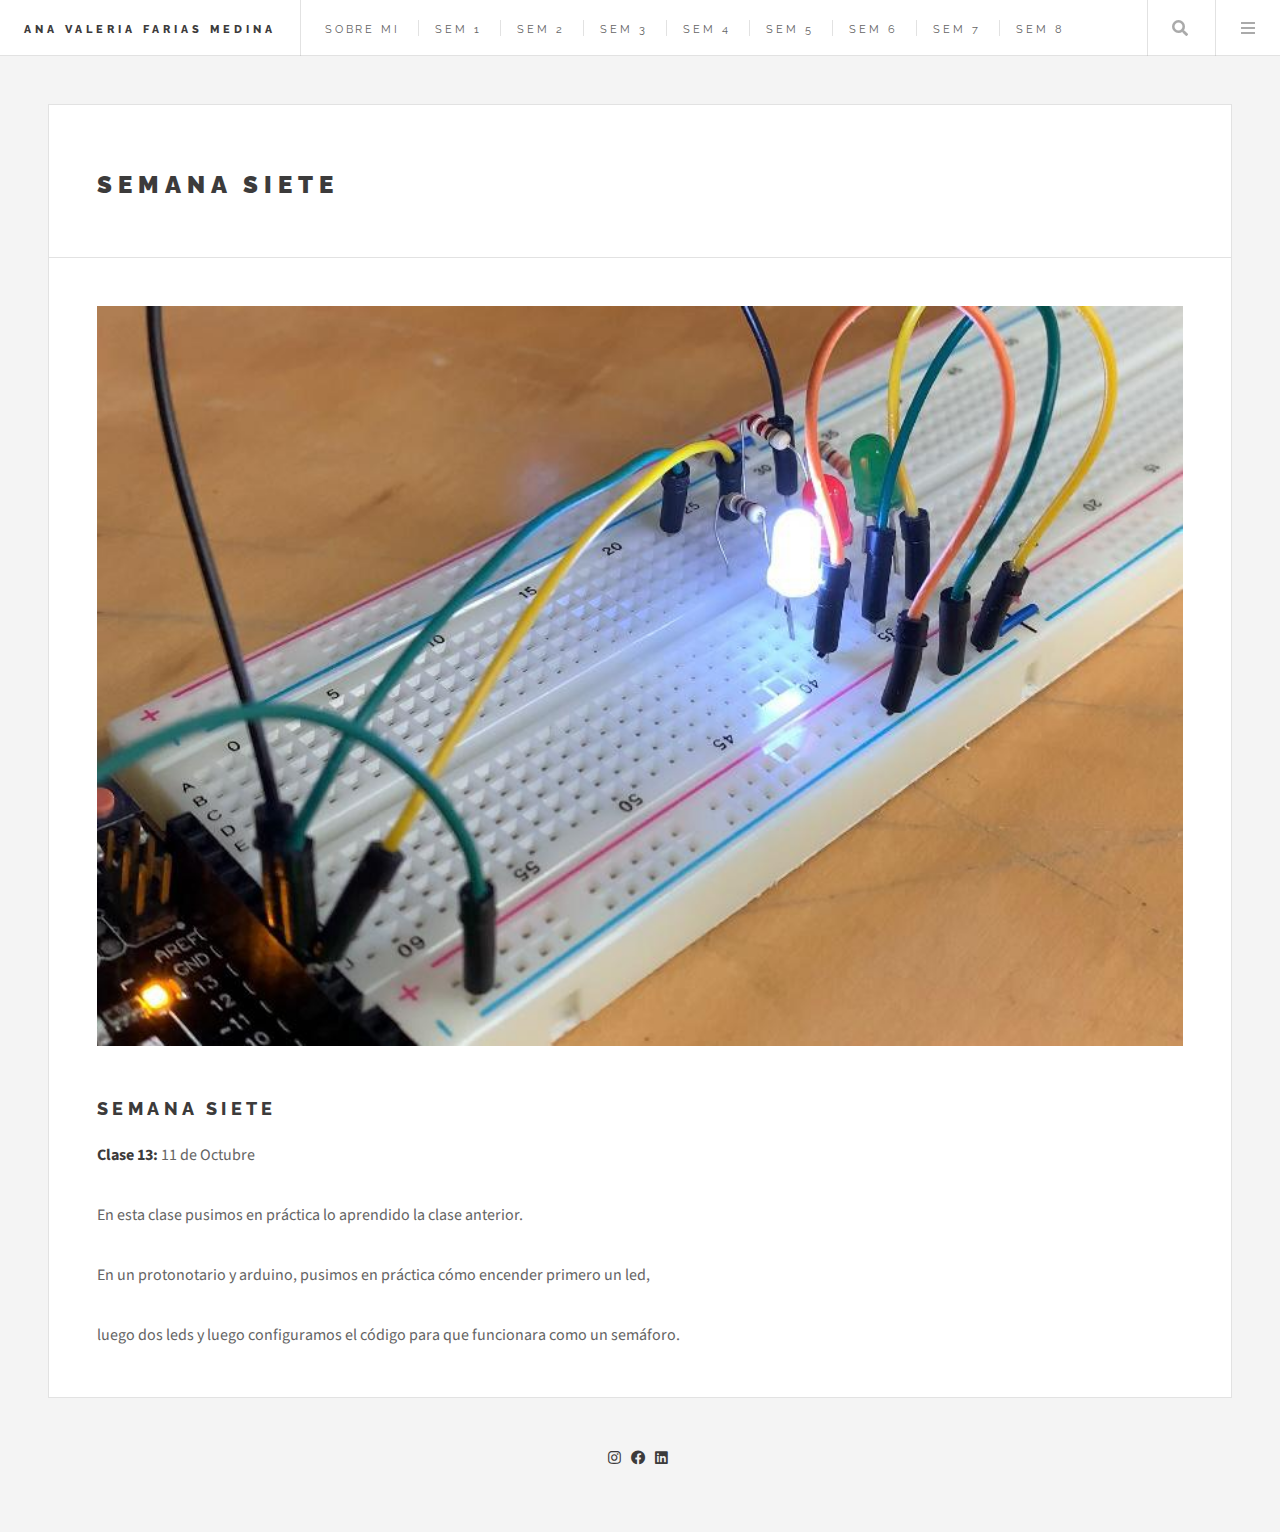
<file: single13.html>
<!DOCTYPE HTML>
<!--
	Future Imperfect by HTML5 UP
	html5up.net | @ajlkn
	Free for personal and commercial use under the CCA 3.0 license (html5up.net/license)
-->
<html>
	<head>
		<title>Ana Valeria Farias Medina</title>
		<meta charset="utf-8" />
		<meta name="viewport" content="width=device-width, initial-scale=1, user-scalable=no" />
		<link rel="stylesheet" href="assets/css/main.css" />
	</head>
	<body class="single is-preload">

		<!-- Wrapper -->
			<div id="wrapper">

				<!-- Header -->
					<header id="header">
						<h1><a href="index.html">Ana Valeria Farias Medina</a></h1>  
						<nav class="links">
							<ul>
								<li><a href="index.html#main">Sobre Mi</a></li>
								<li><a href="index.html#practica1">Sem 1</a></li>
								<li><a href="index.html#practica2">Sem 2</a></li>
								<li><a href="index.html#practica3">Sem 3</a></li>
								<li><a href="index.html#practica4">Sem 4</a></li>
								<li><a href="index.html#practica5">Sem 5</a></li>
								<li><a href="index.html#practica10">Sem 6</a></li>
								<li><a href="index.html#practica11">Sem 7</a></li>
								<li><a href="index.html#practica12">Sem 8</a></li>
								<li><a href="index.html#practica13">Sem 9</a></li>
            
                        
                        
                        </ul>
						</nav>
						<nav class="main">
							<ul>
								<li class="search">
									<a class="fa-search" href="#search">Search</a>
									<form id="search" method="get" action="#">
										<input type="text" name="query" placeholder="Search" />
									</form>
								</li>
								<li class="menu">
									<a class="fa-bars" href="#menu">Menu</a>
								</li>
							</ul>
						</nav>
					</header>

				<!-- Menu -->
					<section id="menu">

						<!-- Search -->
							<section>
								<form class="search" method="get" action="#">
									<input type="text" name="query" placeholder="Search" />
								</form>
							</section>

						<!-- Links 
							<section>
								<ul class="links">
									<li>
										<a href="#">
											<h3>Lorem ipsum</h3>
											<p>Feugiat tempus veroeros dolor</p>
										</a>
									</li>
									<li>
										<a href="#">
											<h3>Dolor sit amet</h3>
											<p>Sed vitae justo condimentum</p>
										</a>
									</li>
									<li>
										<a href="#">
											<h3>Feugiat veroeros</h3>
											<p>Phasellus sed ultricies mi congue</p>
										</a>
									</li>
									<li>
										<a href="#">
											<h3>Etiam sed consequat</h3>
											<p>Porta lectus amet ultricies</p>
										</a>
									</li>
								</ul>
							</section>
-->
						<!-- Actions -->
							<section>
								<ul class="actions stacked">
									<li><a href="#" class="button large fit">Log In</a></li>
								</ul>
							</section>

					</section>

				<!-- Main -->
					<div id="main">

						<!-- Post -->
							<article class="post">
								<header>
									<div class="title">
										<h2><a> Semana Siete</a></h2>
										<!-- <p>Lorem ipsum dolor amet nullam consequat etiam feugiat</p> -->
									</div>
									<!-- 
									<div class="meta">
										<time class="published" datetime="2015-11-01">November 1, 2015</time>
										<a href="#" class="author"><span class="name">Jane Doe</span><img src="images/avatar.jpg" alt="" /></a>
									</div>-->
								</header>
								<span class="image featured"><img src="images/clase 13.jpeg" alt="" /></span>
                                <h2>Semana Siete</h2>
						        <p> <b>Clase 13:</b> 11 de Octubre </p>
                                <p>En esta clase pusimos en práctica lo aprendido la clase anterior.</p>
                                <p>En un protonotario y arduino, pusimos en práctica cómo encender primero un led,</p>
                                <p>luego dos leds y luego configuramos el código para que funcionara  como un semáforo.</p>		        
								<footer>
									<!-- 
									<ul class="stats">
										<li><a href="#">General</a></li>
										<li><a href="#" class="icon solid fa-heart">28</a></li>
										<li><a href="#" class="icon solid fa-comment">128</a></li>
									</ul> -->
								</footer>
							</article>

					</div>

				<!-- Footer -->
					<section id="footer">
						<!--
						<ul class="icons">
							<li><a href="#" class="icon brands fa-twitter"><span class="label">Twitter</span></a></li>
							<li><a href="#" class="icon brands fa-facebook-f"><span class="label">Facebook</span></a></li>
							<li><a href="#" class="icon brands fa-instagram"><span class="label">Instagram</span></a></li>
							<li><a href="#" class="icon solid fa-rss"><span class="label">RSS</span></a></li>
							<li><a href="#" class="icon solid fa-envelope"><span class="label">Email</span></a></li>
						</ul>
						<p class="copyright">&copy; Untitled. Design: <a href="http://html5up.net">HTML5 UP</a>. Images: <a href="http://unsplash.com">Unsplash</a>.</p>
						-->
						<h3> <a href="https://www.instagram.com/anafrs__/"
							class="icon brands fa-instagram"><span class="label">Instagram</span></a> <a
							href="https://www.facebook.com/anavaleria.fariasmedina/"
							class="icon brands fa-facebook"><span class="label">Facebook</span></a> <a
							href="https://pe.linkedin.com/in/ana-farias-558535189/"
							class="icon brands fa-linkedin"><span class="label">Linkedin</span></a></h3>

					
					
					
					
					
					</section>

			</div>

		<!-- Scripts -->
			<script src="assets/js/jquery.min.js"></script>
			<script src="assets/js/browser.min.js"></script>
			<script src="assets/js/breakpoints.min.js"></script>
			<script src="assets/js/util.js"></script>
			<script src="assets/js/main.js"></script>




		</body>
</html>
</file>
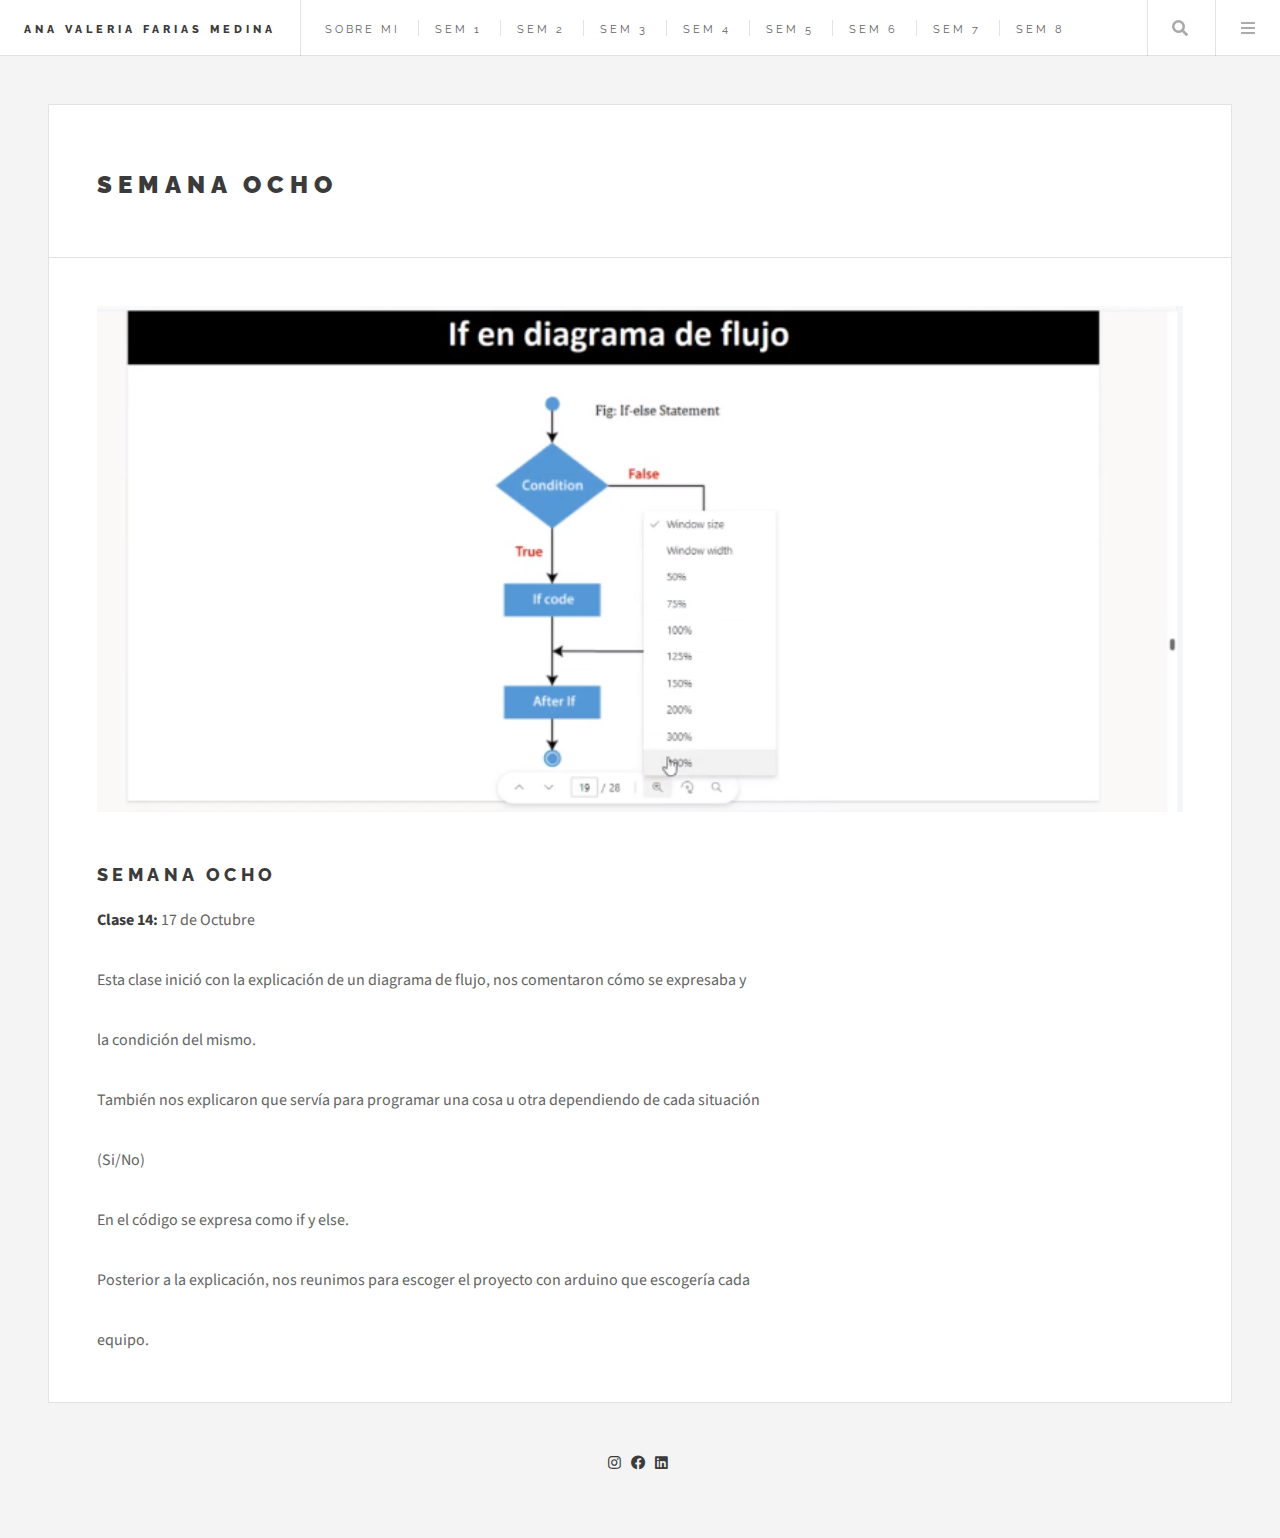
<file: single14.html>
<!DOCTYPE HTML>
<!--
	Future Imperfect by HTML5 UP
	html5up.net | @ajlkn
	Free for personal and commercial use under the CCA 3.0 license (html5up.net/license)
-->
<html>
	<head>
		<title>Ana Valeria Farias Medina</title>
		<meta charset="utf-8" />
		<meta name="viewport" content="width=device-width, initial-scale=1, user-scalable=no" />
		<link rel="stylesheet" href="assets/css/main.css" />
	</head>
	<body class="single is-preload">

		<!-- Wrapper -->
			<div id="wrapper">

				<!-- Header -->
					<header id="header">
						<h1><a href="index.html">Ana Valeria Farias Medina</a></h1>  
						<nav class="links">
							<ul>
								<li><a href="index.html#main">Sobre Mi</a></li>
								<li><a href="index.html#practica1">Sem 1</a></li>
								<li><a href="index.html#practica2">Sem 2</a></li>
								<li><a href="index.html#practica3">Sem 3</a></li>
								<li><a href="index.html#practica4">Sem 4</a></li>
								<li><a href="index.html#practica5">Sem 5</a></li>
								<li><a href="index.html#practica10">Sem 6</a></li>
								<li><a href="index.html#practica11">Sem 7</a></li>
								<li><a href="index.html#practica12">Sem 8</a></li>
								<li><a href="index.html#practica13">Sem 9</a></li>
            
                        
                        
                        </ul>
						</nav>
						<nav class="main">
							<ul>
								<li class="search">
									<a class="fa-search" href="#search">Search</a>
									<form id="search" method="get" action="#">
										<input type="text" name="query" placeholder="Search" />
									</form>
								</li>
								<li class="menu">
									<a class="fa-bars" href="#menu">Menu</a>
								</li>
							</ul>
						</nav>
					</header>

				<!-- Menu -->
					<section id="menu">

						<!-- Search -->
							<section>
								<form class="search" method="get" action="#">
									<input type="text" name="query" placeholder="Search" />
								</form>
							</section>

						<!-- Links 
							<section>
								<ul class="links">
									<li>
										<a href="#">
											<h3>Lorem ipsum</h3>
											<p>Feugiat tempus veroeros dolor</p>
										</a>
									</li>
									<li>
										<a href="#">
											<h3>Dolor sit amet</h3>
											<p>Sed vitae justo condimentum</p>
										</a>
									</li>
									<li>
										<a href="#">
											<h3>Feugiat veroeros</h3>
											<p>Phasellus sed ultricies mi congue</p>
										</a>
									</li>
									<li>
										<a href="#">
											<h3>Etiam sed consequat</h3>
											<p>Porta lectus amet ultricies</p>
										</a>
									</li>
								</ul>
							</section>
-->
						<!-- Actions -->
							<section>
								<ul class="actions stacked">
									<li><a href="#" class="button large fit">Log In</a></li>
								</ul>
							</section>

					</section>

				<!-- Main -->
					<div id="main">

						<!-- Post -->
							<article class="post">
								<header>
									<div class="title">
										<h2><a>Semana Ocho</a></h2>
										<!-- <p>Lorem ipsum dolor amet nullam consequat etiam feugiat</p> -->
									</div>
									<!-- 
									<div class="meta">
										<time class="published" datetime="2015-11-01">November 1, 2015</time>
										<a href="#" class="author"><span class="name">Jane Doe</span><img src="images/avatar.jpg" alt="" /></a>
									</div>-->
								</header>
								<span class="image featured"><img src="images/clase 14.png" alt="" /></span>
                                <h2>Semana Ocho</h2>
						        <p> <b>Clase 14:</b> 17 de Octubre </p>
                                <p>Esta clase inició con la explicación de un diagrama de flujo, nos comentaron cómo se expresaba y</p>
						        <p>la condición del mismo.
        						<p>También nos explicaron que servía para programar una cosa u otra dependiendo de cada situación</p>
		         				<p>(Si/No)</p>
				        		<p>En el código se expresa como if y else.</p>
        						<p>Posterior a la explicación, nos reunimos para escoger el proyecto con arduino que escogería cada</p>
		        				<p>equipo.</p>	        
								<footer>
									<!-- 
									<ul class="stats">
										<li><a href="#">General</a></li>
										<li><a href="#" class="icon solid fa-heart">28</a></li>
										<li><a href="#" class="icon solid fa-comment">128</a></li>
									</ul> -->
								</footer>
							</article>

					</div>

				<!-- Footer -->
					<section id="footer">
						<!--
						<ul class="icons">
							<li><a href="#" class="icon brands fa-twitter"><span class="label">Twitter</span></a></li>
							<li><a href="#" class="icon brands fa-facebook-f"><span class="label">Facebook</span></a></li>
							<li><a href="#" class="icon brands fa-instagram"><span class="label">Instagram</span></a></li>
							<li><a href="#" class="icon solid fa-rss"><span class="label">RSS</span></a></li>
							<li><a href="#" class="icon solid fa-envelope"><span class="label">Email</span></a></li>
						</ul>
						<p class="copyright">&copy; Untitled. Design: <a href="http://html5up.net">HTML5 UP</a>. Images: <a href="http://unsplash.com">Unsplash</a>.</p>
						-->
						<h3> <a href="https://www.instagram.com/anafrs__/"
							class="icon brands fa-instagram"><span class="label">Instagram</span></a> <a
							href="https://www.facebook.com/anavaleria.fariasmedina/"
							class="icon brands fa-facebook"><span class="label">Facebook</span></a> <a
							href="https://pe.linkedin.com/in/ana-farias-558535189/"
							class="icon brands fa-linkedin"><span class="label">Linkedin</span></a></h3>

					
					
					
					
					
					</section>

			</div>

		<!-- Scripts -->
			<script src="assets/js/jquery.min.js"></script>
			<script src="assets/js/browser.min.js"></script>
			<script src="assets/js/breakpoints.min.js"></script>
			<script src="assets/js/util.js"></script>
			<script src="assets/js/main.js"></script>




		</body>
</html>
</file>
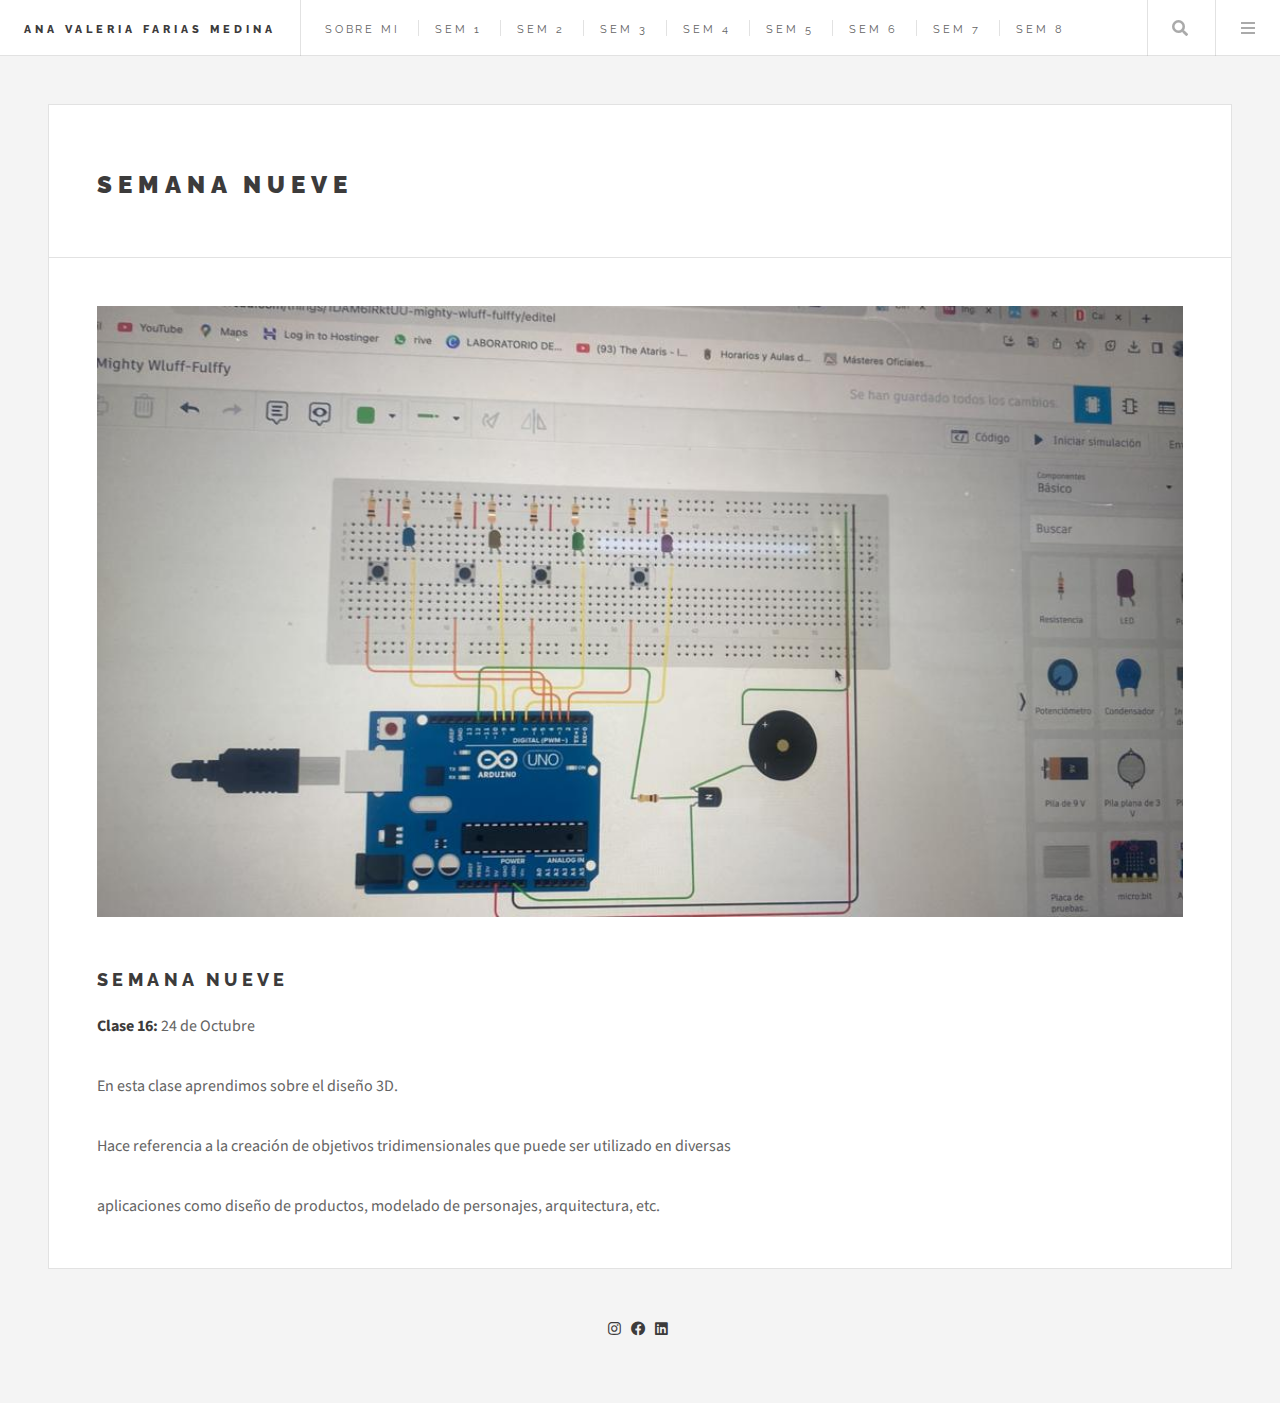
<file: single15.html>
<!DOCTYPE HTML>
<!--
	Future Imperfect by HTML5 UP
	html5up.net | @ajlkn
	Free for personal and commercial use under the CCA 3.0 license (html5up.net/license)
-->
<html>
	<head>
		<title>Ana Valeria Farias Medina</title>
		<meta charset="utf-8" />
		<meta name="viewport" content="width=device-width, initial-scale=1, user-scalable=no" />
		<link rel="stylesheet" href="assets/css/main.css" />
	</head>
	<body class="single is-preload">

		<!-- Wrapper -->
			<div id="wrapper">

				<!-- Header -->
					<header id="header">
						<h1><a href="index.html">Ana Valeria Farias Medina</a></h1>  
						<nav class="links">
							<ul>
								<li><a href="index.html#main">Sobre Mi</a></li>
								<li><a href="index.html#practica1">Sem 1</a></li>
								<li><a href="index.html#practica2">Sem 2</a></li>
								<li><a href="index.html#practica3">Sem 3</a></li>
								<li><a href="index.html#practica4">Sem 4</a></li>
								<li><a href="index.html#practica5">Sem 5</a></li>
								<li><a href="index.html#practica10">Sem 6</a></li>
								<li><a href="index.html#practica11">Sem 7</a></li>
								<li><a href="index.html#practica12">Sem 8</a></li>
								<li><a href="index.html#practica13">Sem 9</a></li>
                        
                        
                        </ul>
						</nav>
						<nav class="main">
							<ul>
								<li class="search">
									<a class="fa-search" href="#search">Search</a>
									<form id="search" method="get" action="#">
										<input type="text" name="query" placeholder="Search" />
									</form>
								</li>
								<li class="menu">
									<a class="fa-bars" href="#menu">Menu</a>
								</li>
							</ul>
						</nav>
					</header>

				<!-- Menu -->
					<section id="menu">

						<!-- Search -->
							<section>
								<form class="search" method="get" action="#">
									<input type="text" name="query" placeholder="Search" />
								</form>
							</section>

						<!-- Links 
							<section>
								<ul class="links">
									<li>
										<a href="#">
											<h3>Lorem ipsum</h3>
											<p>Feugiat tempus veroeros dolor</p>
										</a>
									</li>
									<li>
										<a href="#">
											<h3>Dolor sit amet</h3>
											<p>Sed vitae justo condimentum</p>
										</a>
									</li>
									<li>
										<a href="#">
											<h3>Feugiat veroeros</h3>
											<p>Phasellus sed ultricies mi congue</p>
										</a>
									</li>
									<li>
										<a href="#">
											<h3>Etiam sed consequat</h3>
											<p>Porta lectus amet ultricies</p>
										</a>
									</li>
								</ul>
							</section>
-->
						<!-- Actions -->
							<section>
								<ul class="actions stacked">
									<li><a href="#" class="button large fit">Log In</a></li>
								</ul>
							</section>

					</section>

				<!-- Main -->
					<div id="main">

						<!-- Post -->
							<article class="post">
								<header>
									<div class="title">
										<h2><a>Semana Nueve</a></h2>
										<!-- <p>Lorem ipsum dolor amet nullam consequat etiam feugiat</p> -->
									</div>
									<!-- 
									<div class="meta">
										<time class="published" datetime="2015-11-01">November 1, 2015</time>
										<a href="#" class="author"><span class="name">Jane Doe</span><img src="images/avatar.jpg" alt="" /></a>
									</div>-->
								</header>
								<span class="image featured"><img src="images/clase 16.jpeg" alt="" /></span>
                                <h2>Semana Nueve</h2>
						        <p> <b>Clase 16:</b> 24 de Octubre </p>
								<p>En esta clase aprendimos sobre el diseño 3D.</p>
								<p>Hace referencia a la creación de objetivos tridimensionales que puede ser utilizado en diversas</p>
					    		<p>aplicaciones como diseño de productos, modelado de personajes, arquitectura, etc.</p>
								<footer>
									<!-- 
									<ul class="stats">
										<li><a href="#">General</a></li>
										<li><a href="#" class="icon solid fa-heart">28</a></li>
										<li><a href="#" class="icon solid fa-comment">128</a></li>
									</ul> -->
								</footer>
							</article>

					</div>

				<!-- Footer -->
					<section id="footer">
						<!--
						<ul class="icons">
							<li><a href="#" class="icon brands fa-twitter"><span class="label">Twitter</span></a></li>
							<li><a href="#" class="icon brands fa-facebook-f"><span class="label">Facebook</span></a></li>
							<li><a href="#" class="icon brands fa-instagram"><span class="label">Instagram</span></a></li>
							<li><a href="#" class="icon solid fa-rss"><span class="label">RSS</span></a></li>
							<li><a href="#" class="icon solid fa-envelope"><span class="label">Email</span></a></li>
						</ul>
						<p class="copyright">&copy; Untitled. Design: <a href="http://html5up.net">HTML5 UP</a>. Images: <a href="http://unsplash.com">Unsplash</a>.</p>
						-->
						<h3> <a href="https://www.instagram.com/anafrs__/"
							class="icon brands fa-instagram"><span class="label">Instagram</span></a> <a
							href="https://www.facebook.com/anavaleria.fariasmedina/"
							class="icon brands fa-facebook"><span class="label">Facebook</span></a> <a
							href="https://pe.linkedin.com/in/ana-farias-558535189/"
							class="icon brands fa-linkedin"><span class="label">Linkedin</span></a></h3>

					
					
					
					
					
					</section>

			</div>

		<!-- Scripts -->
			<script src="assets/js/jquery.min.js"></script>
			<script src="assets/js/browser.min.js"></script>
			<script src="assets/js/breakpoints.min.js"></script>
			<script src="assets/js/util.js"></script>
			<script src="assets/js/main.js"></script>




		</body>
</html>
</file>
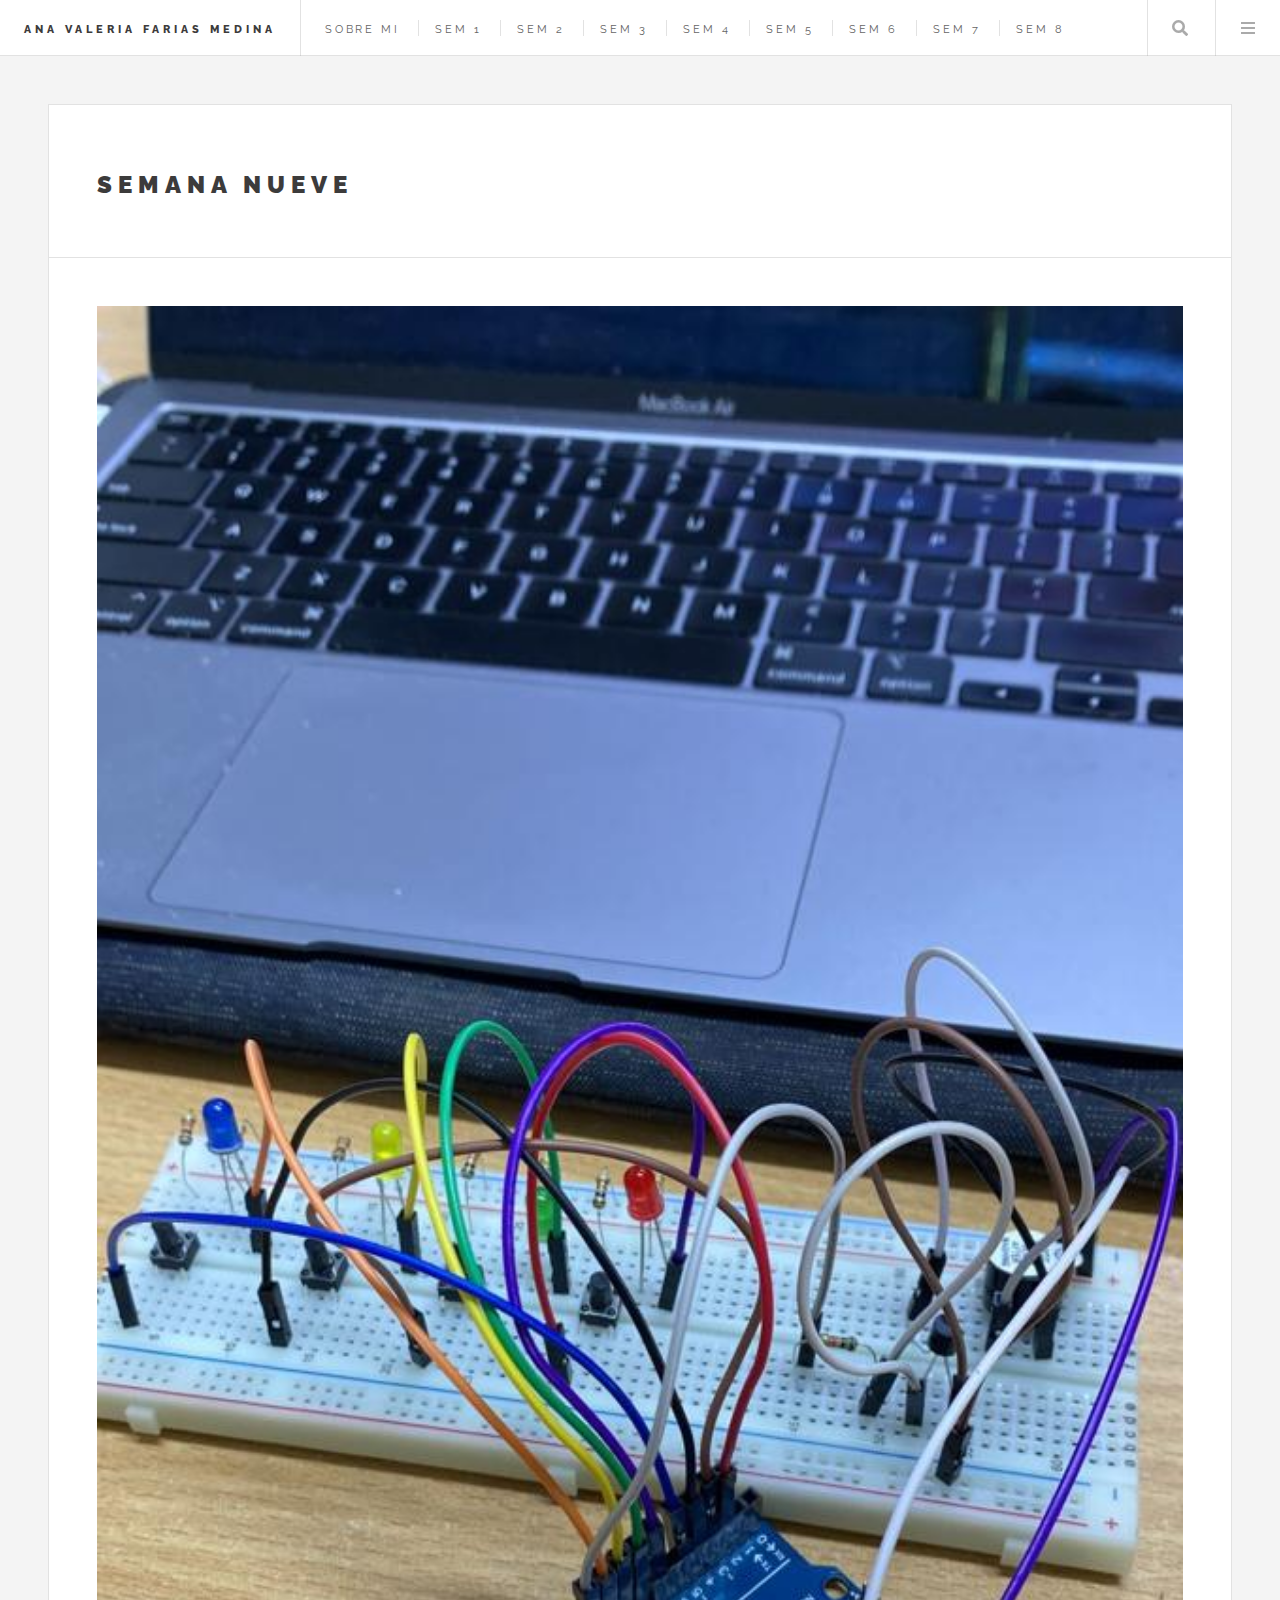
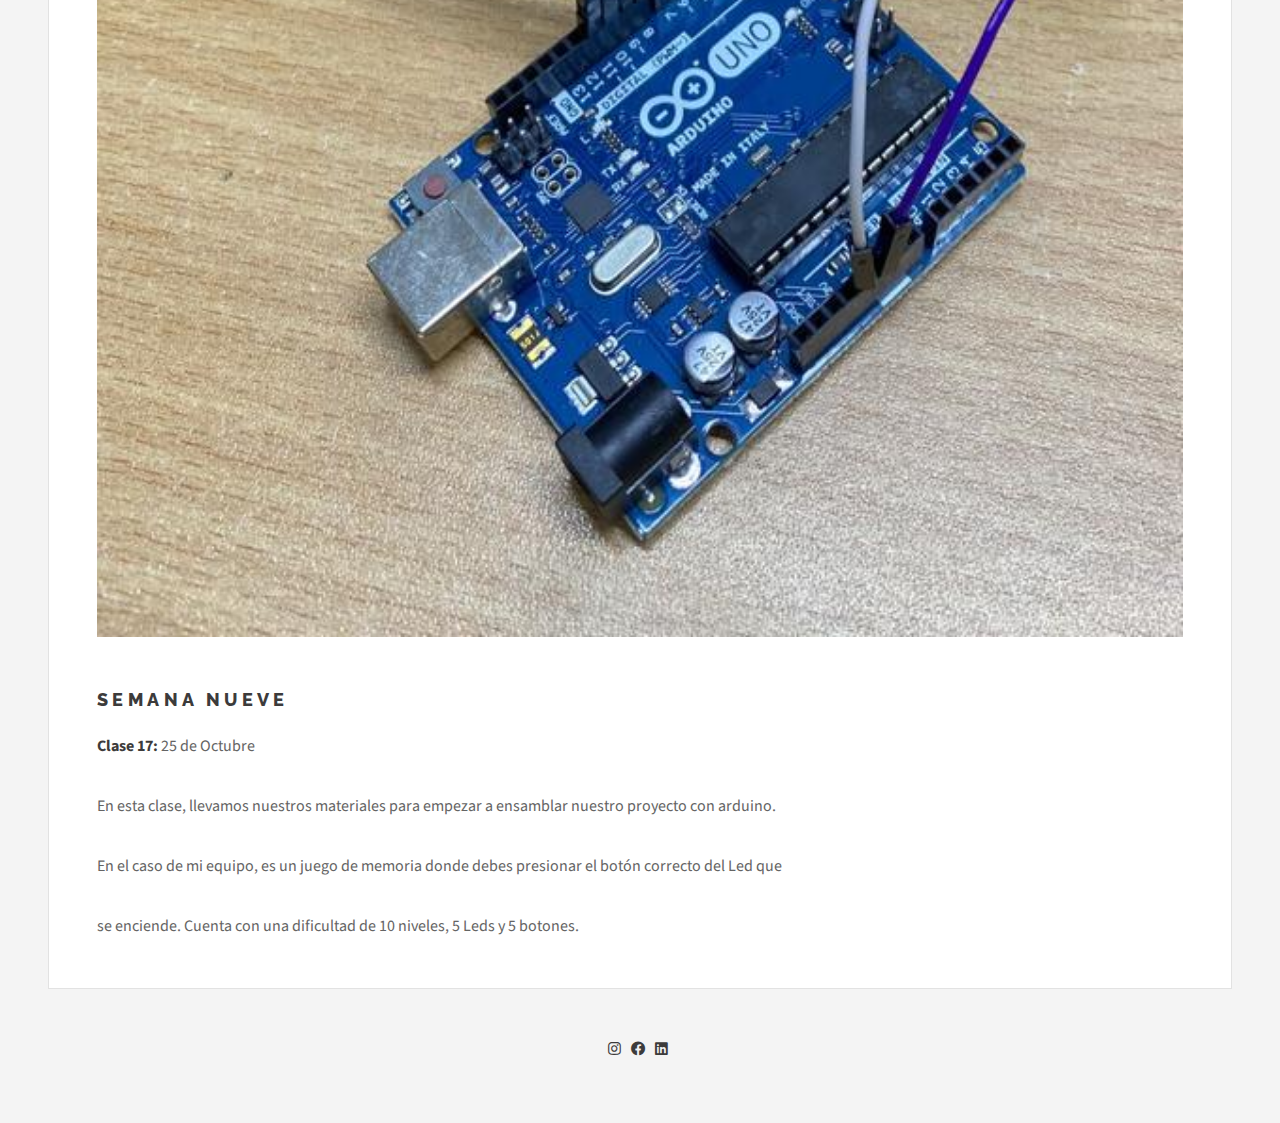
<file: single16.html>
<!DOCTYPE HTML>
<!--
	Future Imperfect by HTML5 UP
	html5up.net | @ajlkn
	Free for personal and commercial use under the CCA 3.0 license (html5up.net/license)
-->
<html>
	<head>
		<title>Ana Valeria Farias Medina</title>
		<meta charset="utf-8" />
		<meta name="viewport" content="width=device-width, initial-scale=1, user-scalable=no" />
		<link rel="stylesheet" href="assets/css/main.css" />
	</head>
	<body class="single is-preload">

		<!-- Wrapper -->
			<div id="wrapper">

				<!-- Header -->
					<header id="header">
						<h1><a href="index.html">Ana Valeria Farias Medina</a></h1>  
						<nav class="links">
							<ul>
								<li><a href="index.html#main">Sobre Mi</a></li>
								<li><a href="index.html#practica1">Sem 1</a></li>
								<li><a href="index.html#practica2">Sem 2</a></li>
								<li><a href="index.html#practica3">Sem 3</a></li>
								<li><a href="index.html#practica4">Sem 4</a></li>
								<li><a href="index.html#practica5">Sem 5</a></li>
								<li><a href="index.html#practica10">Sem 6</a></li>
								<li><a href="index.html#practica11">Sem 7</a></li>
								<li><a href="index.html#practica12">Sem 8</a></li>
								<li><a href="index.html#practica13">Sem 9</a></li>
								
            
                        
                        
                        </ul>
						</nav>
						<nav class="main">
							<ul>
								<li class="search">
									<a class="fa-search" href="#search">Search</a>
									<form id="search" method="get" action="#">
										<input type="text" name="query" placeholder="Search" />
									</form>
								</li>
								<li class="menu">
									<a class="fa-bars" href="#menu">Menu</a>
								</li>
							</ul>
						</nav>
					</header>

				<!-- Menu -->
					<section id="menu">

						<!-- Search -->
							<section>
								<form class="search" method="get" action="#">
									<input type="text" name="query" placeholder="Search" />
								</form>
							</section>

						<!-- Links 
							<section>
								<ul class="links">
									<li>
										<a href="#">
											<h3>Lorem ipsum</h3>
											<p>Feugiat tempus veroeros dolor</p>
										</a>
									</li>
									<li>
										<a href="#">
											<h3>Dolor sit amet</h3>
											<p>Sed vitae justo condimentum</p>
										</a>
									</li>
									<li>
										<a href="#">
											<h3>Feugiat veroeros</h3>
											<p>Phasellus sed ultricies mi congue</p>
										</a>
									</li>
									<li>
										<a href="#">
											<h3>Etiam sed consequat</h3>
											<p>Porta lectus amet ultricies</p>
										</a>
									</li>
								</ul>
							</section>
-->
						<!-- Actions -->
							<section>
								<ul class="actions stacked">
									<li><a href="#" class="button large fit">Log In</a></li>
								</ul>
							</section>

					</section>

				<!-- Main -->
					<div id="main">

						<!-- Post -->
							<article class="post">
								<header>
									<div class="title">
										<h2><a> Semana Nueve</a></h2>
										<!-- <p>Lorem ipsum dolor amet nullam consequat etiam feugiat</p> -->
									</div>
									<!-- 
									<div class="meta">
										<time class="published" datetime="2015-11-01">November 1, 2015</time>
										<a href="#" class="author"><span class="name">Jane Doe</span><img src="images/avatar.jpg" alt="" /></a>
									</div>-->
								</header>
								<span class="image featured"><img src="images/clase 17.jpeg" alt="" /></span>
                                <h2>Semana Nueve</h2>
						        <p> <b>Clase 17:</b> 25 de Octubre </p>
						        <p>En esta clase, llevamos nuestros materiales para empezar a ensamblar nuestro proyecto con arduino. </p>
         						<p>En el caso de mi equipo, es un juego de memoria donde debes presionar el botón correcto del Led que</p>
		        				<p>se enciende. Cuenta con una dificultad de 10 niveles, 5 Leds y 5 botones.</p>
								<footer>
									<!-- 
									<ul class="stats">
										<li><a href="#">General</a></li>
										<li><a href="#" class="icon solid fa-heart">28</a></li>
										<li><a href="#" class="icon solid fa-comment">128</a></li>
									</ul> -->
								</footer>
							</article>

					</div>

				<!-- Footer -->
					<section id="footer">
						<!--
						<ul class="icons">
							<li><a href="#" class="icon brands fa-twitter"><span class="label">Twitter</span></a></li>
							<li><a href="#" class="icon brands fa-facebook-f"><span class="label">Facebook</span></a></li>
							<li><a href="#" class="icon brands fa-instagram"><span class="label">Instagram</span></a></li>
							<li><a href="#" class="icon solid fa-rss"><span class="label">RSS</span></a></li>
							<li><a href="#" class="icon solid fa-envelope"><span class="label">Email</span></a></li>
						</ul>
						<p class="copyright">&copy; Untitled. Design: <a href="http://html5up.net">HTML5 UP</a>. Images: <a href="http://unsplash.com">Unsplash</a>.</p>
						-->
						<h3> <a href="https://www.instagram.com/anafrs__/"
							class="icon brands fa-instagram"><span class="label">Instagram</span></a> <a
							href="https://www.facebook.com/anavaleria.fariasmedina/"
							class="icon brands fa-facebook"><span class="label">Facebook</span></a> <a
							href="https://pe.linkedin.com/in/ana-farias-558535189/"
							class="icon brands fa-linkedin"><span class="label">Linkedin</span></a></h3>

					
					
					
					
					
					</section>

			</div>

		<!-- Scripts -->
			<script src="assets/js/jquery.min.js"></script>
			<script src="assets/js/browser.min.js"></script>
			<script src="assets/js/breakpoints.min.js"></script>
			<script src="assets/js/util.js"></script>
			<script src="assets/js/main.js"></script>




		</body>
</html>
</file>
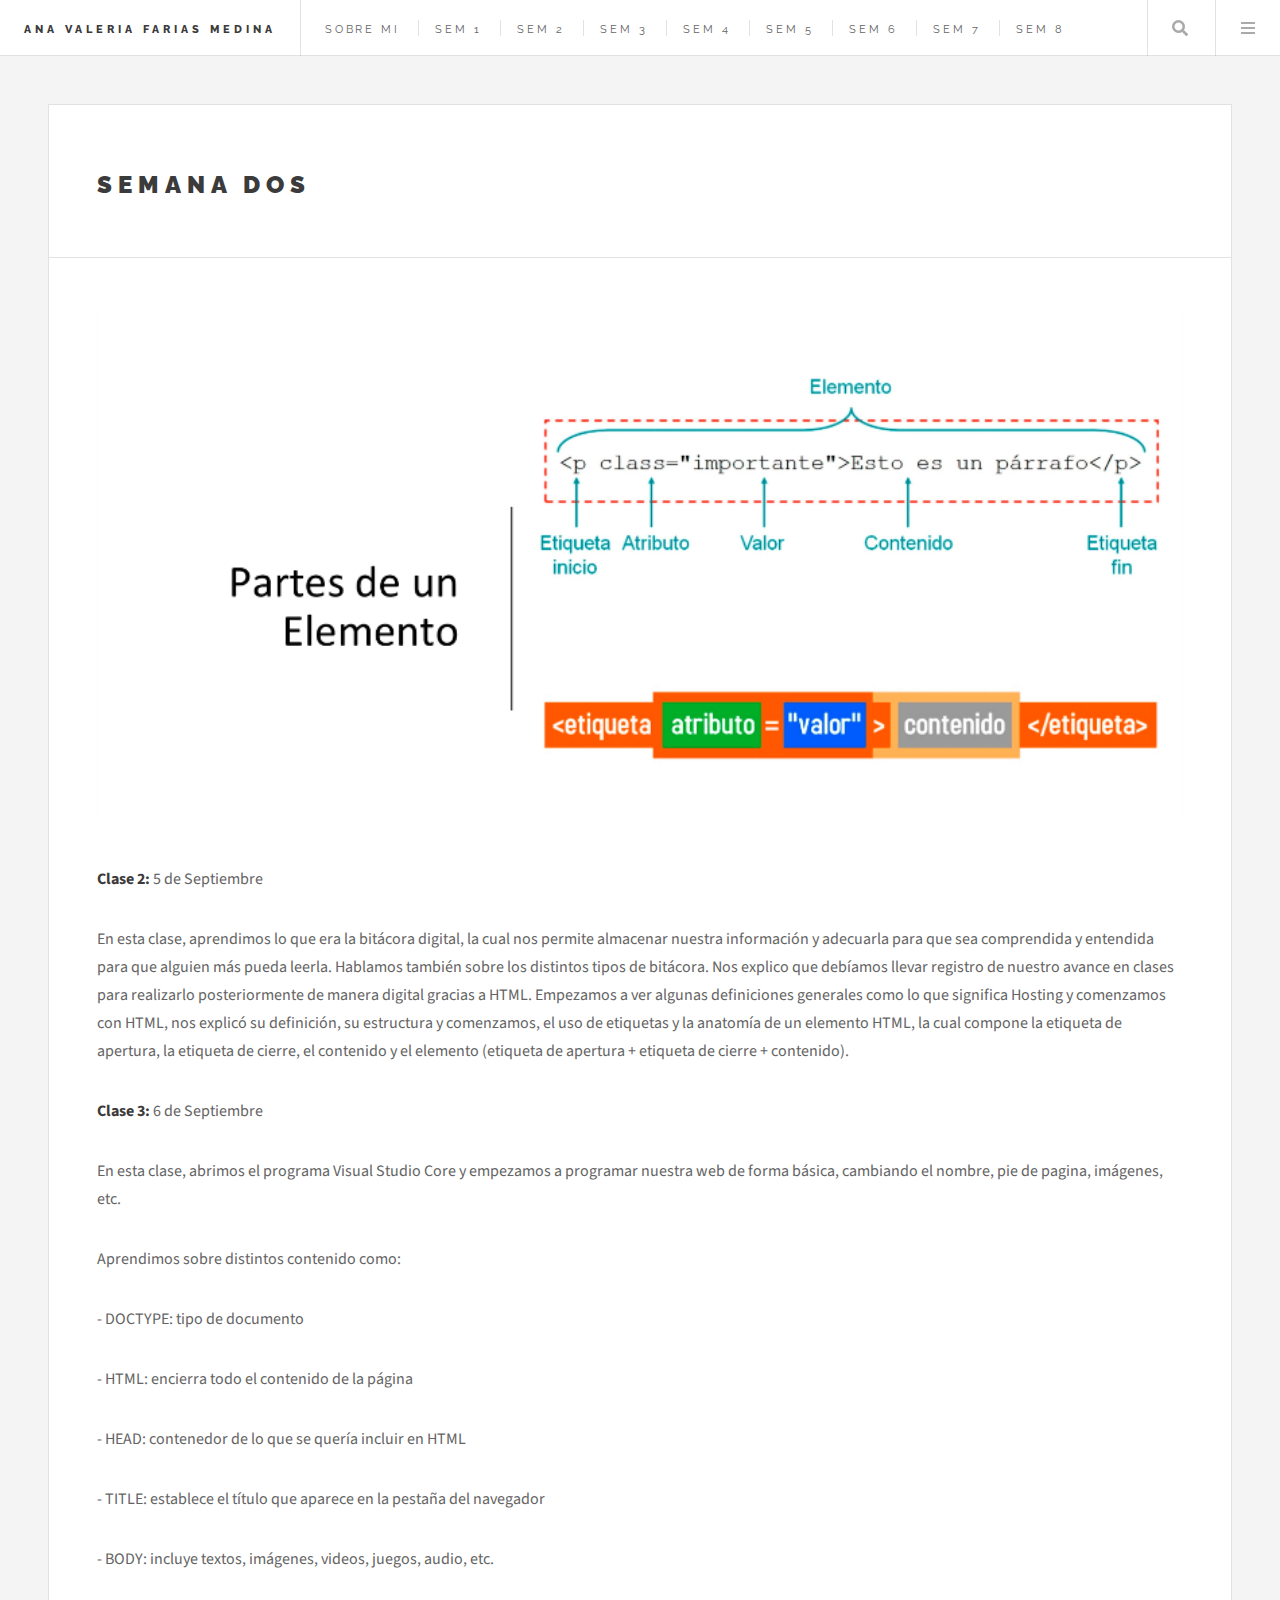
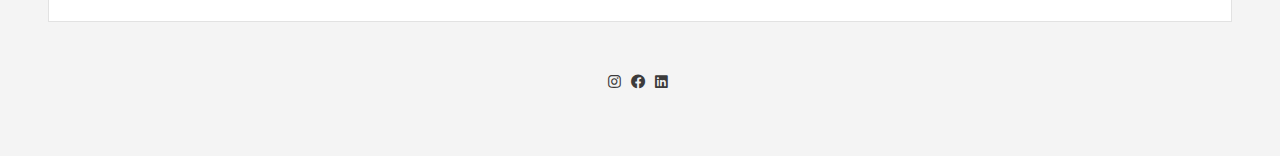
<file: single2.html>
<!DOCTYPE HTML>
<!--
	Future Imperfect by HTML5 UP
	html5up.net | @ajlkn
	Free for personal and commercial use under the CCA 3.0 license (html5up.net/license)
-->
<html>
	<head>
		<title>Ana Valeria Farias Medina</title>
		<meta charset="utf-8" />
		<meta name="viewport" content="width=device-width, initial-scale=1, user-scalable=no" />
		<link rel="stylesheet" href="assets/css/main.css" />
	</head>
	<body class="single is-preload">

		<!-- Wrapper -->
			<div id="wrapper">

				<!-- Header -->
					<header id="header">
						<h1><a href="index.html">Ana Valeria Farias Medina</a></h1>  
						<nav class="links">
							<ul>
								<li><a href="index.html#main">Sobre Mi</a></li>
								<li><a href="index.html#practica1">Sem 1</a></li>
								<li><a href="index.html#practica2">Sem 2</a></li>
								<li><a href="index.html#practica3">Sem 3</a></li>
								<li><a href="index.html#practica4">Sem 4</a></li>
								<li><a href="index.html#practica5">Sem 5</a></li>
								<li><a href="index.html#practica10">Sem 6</a></li>
								<li><a href="index.html#practica11">Sem 7</a></li>
								<li><a href="index.html#practica12">Sem 8</a></li>
								<li><a href="index.html#practica13">Sem 9</a></li>
							</ul>
						</nav>
						<nav class="main">
							<ul>
								<li class="search">
									<a class="fa-search" href="#search">Search</a>
									<form id="search" method="get" action="#">
										<input type="text" name="query" placeholder="Search" />
									</form>
								</li>
								<li class="menu">
									<a class="fa-bars" href="#menu">Menu</a>
								</li>
							</ul>
						</nav>
					</header>

				<!-- Menu -->
					<section id="menu">

						<!-- Search -->
							<section>
								<form class="search" method="get" action="#">
									<input type="text" name="query" placeholder="Search" />
								</form>
							</section>

						<!-- Links 
							<section>
								<ul class="links">
									<li>
										<a href="#">
											<h3>Lorem ipsum</h3>
											<p>Feugiat tempus veroeros dolor</p>
										</a>
									</li>
									<li>
										<a href="#">
											<h3>Dolor sit amet</h3>
											<p>Sed vitae justo condimentum</p>
										</a>
									</li>
									<li>
										<a href="#">
											<h3>Feugiat veroeros</h3>
											<p>Phasellus sed ultricies mi congue</p>
										</a>
									</li>
									<li>
										<a href="#">
											<h3>Etiam sed consequat</h3>
											<p>Porta lectus amet ultricies</p>
										</a>
									</li>
								</ul>
							</section>
-->
						<!-- Actions -->
							<section>
								<ul class="actions stacked">
									<li><a href="#" class="button large fit">Log In</a></li>
								</ul>
							</section>

					</section>

				<!-- Main -->
					<div id="main">

						<!-- Post -->
							<article class="post">
								<header>
									<div class="title">
										<h2><a> Semana Dos</a></h2>
										<!-- <p>Lorem ipsum dolor amet nullam consequat etiam feugiat</p> -->
									</div>
									<!-- 
									<div class="meta">
										<time class="published" datetime="2015-11-01">November 1, 2015</time>
										<a href="#" class="author"><span class="name">Jane Doe</span><img src="images/avatar.jpg" alt="" /></a>
									</div>-->
								</header>
								<span class="image featured"><img src="images/clase 5 de sept.png" alt="" /></span>
								<p> <b>Clase 2:</b> 5 de Septiembre </p>
							<p>En esta clase, aprendimos lo que era la bitácora digital, la cual nos permite almacenar
							nuestra
							información y adecuarla para que sea comprendida y entendida para que alguien más pueda
							leerla.
							Hablamos también sobre los distintos tipos de bitácora. Nos explico que debíamos llevar
							registro de
							nuestro avance en clases para realizarlo posteriormente de manera digital gracias a HTML.
							Empezamos a ver algunas definiciones generales como lo que significa Hosting y comenzamos
							con HTML,
							nos explicó su definición, su estructura y comenzamos, el uso de etiquetas y la anatomía de
							un
							elemento HTML, la cual compone la etiqueta de apertura, la etiqueta de cierre, el contenido
							y el
							elemento (etiqueta de apertura + etiqueta de cierre + contenido).</p>
							<p>	
							<b>Clase 3:</b> 6 de Septiembre</p>
						<p>En esta clase, abrimos el programa Visual Studio Core y empezamos a programar nuestra web de
							forma básica, cambiando el nombre, pie de pagina, imágenes, etc.</p>

							<p>Aprendimos sobre distintos contenido como:</p>
							<p>- DOCTYPE: tipo de documento</p>
							<p>- HTML: encierra todo el contenido de la página</p>
							<p>- HEAD: contenedor de lo que se quería incluir en HTML</p>
							<p>- TITLE: establece el título que aparece en la pestaña del navegador</p>
							<p>- BODY: incluye textos, imágenes, videos, juegos, audio, etc.</p>



						</p>
								
								
								<footer>
									<!-- 
									<ul class="stats">
										<li><a href="#">General</a></li>
										<li><a href="#" class="icon solid fa-heart">28</a></li>
										<li><a href="#" class="icon solid fa-comment">128</a></li>
									</ul> -->
								</footer>
							</article>

					</div>

				<!-- Footer -->
					<section id="footer">
						<!--
						<ul class="icons">
							<li><a href="#" class="icon brands fa-twitter"><span class="label">Twitter</span></a></li>
							<li><a href="#" class="icon brands fa-facebook-f"><span class="label">Facebook</span></a></li>
							<li><a href="#" class="icon brands fa-instagram"><span class="label">Instagram</span></a></li>
							<li><a href="#" class="icon solid fa-rss"><span class="label">RSS</span></a></li>
							<li><a href="#" class="icon solid fa-envelope"><span class="label">Email</span></a></li>
						</ul>
						<p class="copyright">&copy; Untitled. Design: <a href="http://html5up.net">HTML5 UP</a>. Images: <a href="http://unsplash.com">Unsplash</a>.</p>
						-->
						<h3> <a href="https://www.instagram.com/anafrs__/"
							class="icon brands fa-instagram"><span class="label">Instagram</span></a> <a
							href="https://www.facebook.com/anavaleria.fariasmedina/"
							class="icon brands fa-facebook"><span class="label">Facebook</span></a> <a
							href="https://pe.linkedin.com/in/ana-farias-558535189/"
							class="icon brands fa-linkedin"><span class="label">Linkedin</span></a></h3>

					
					
					
					
					
					</section>

			</div>

		<!-- Scripts -->
			<script src="assets/js/jquery.min.js"></script>
			<script src="assets/js/browser.min.js"></script>
			<script src="assets/js/breakpoints.min.js"></script>
			<script src="assets/js/util.js"></script>
			<script src="assets/js/main.js"></script>




		</body>
</html>
</file>
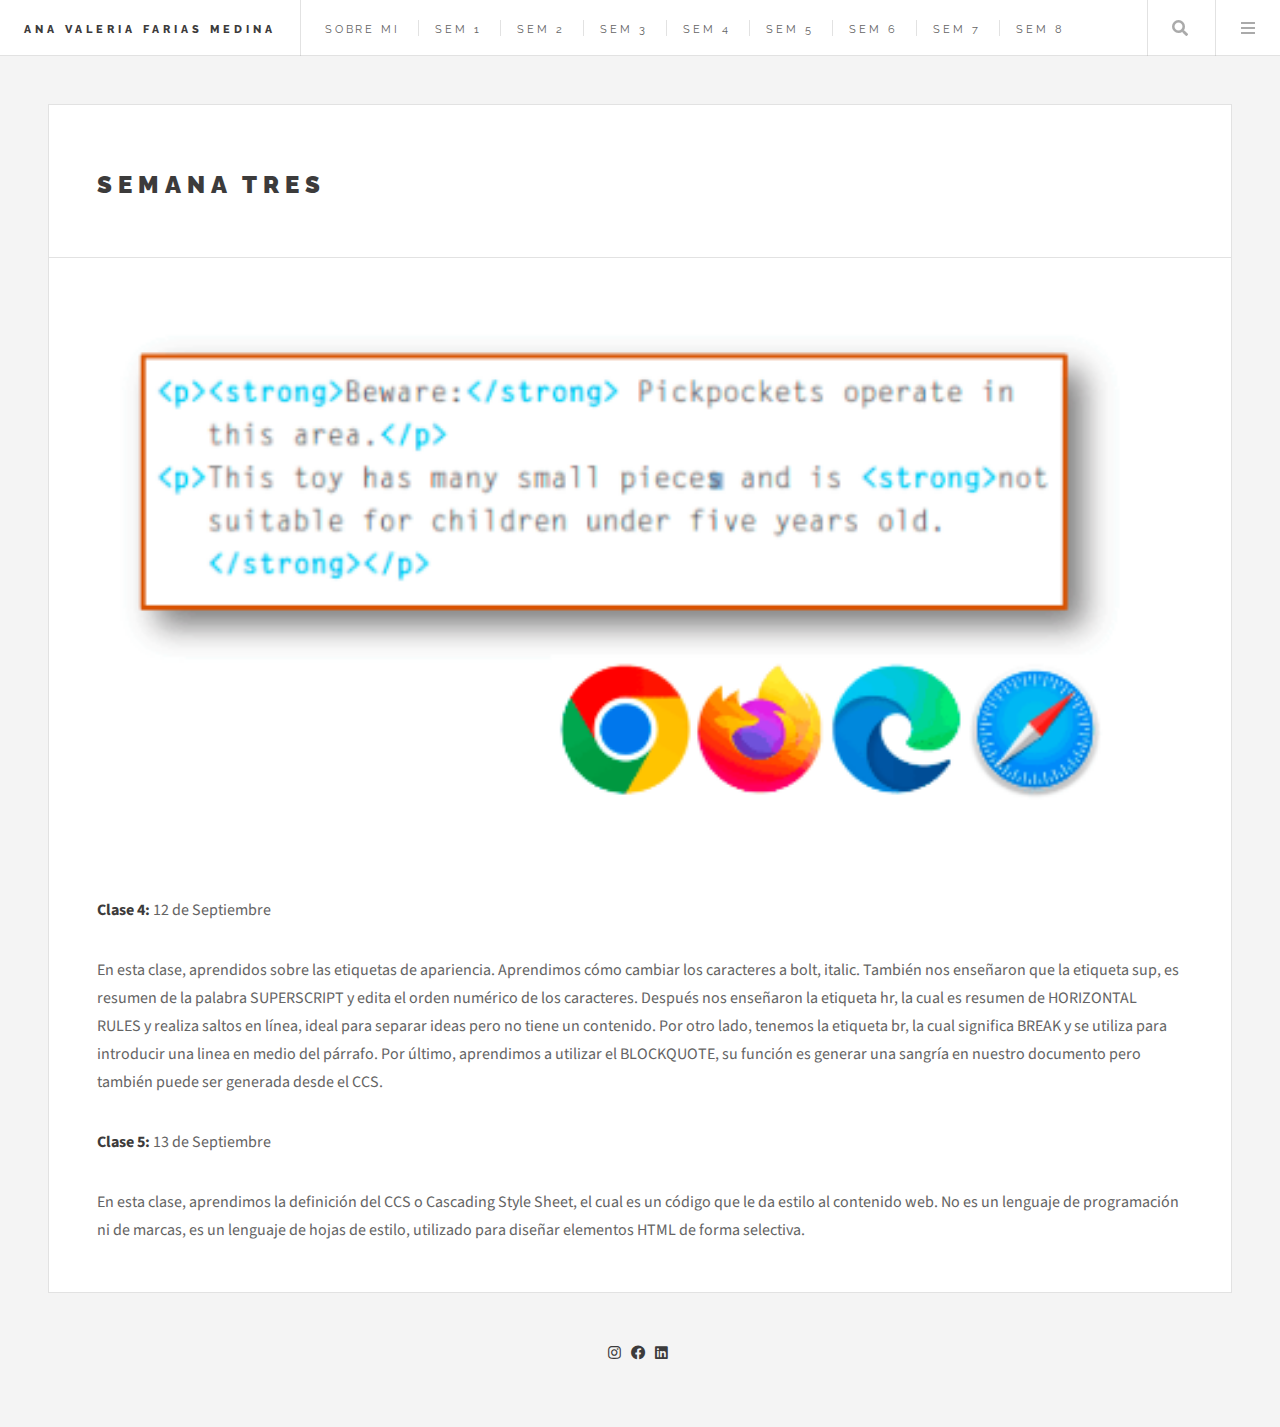
<file: single3.html>
<!DOCTYPE HTML>
<!--
	Future Imperfect by HTML5 UP
	html5up.net | @ajlkn
	Free for personal and commercial use under the CCA 3.0 license (html5up.net/license)
-->
<html>
	<head>
		<title>Ana Valeria Farias Medina</title>
		<meta charset="utf-8" />
		<meta name="viewport" content="width=device-width, initial-scale=1, user-scalable=no" />
		<link rel="stylesheet" href="assets/css/main.css" />
	</head>
	<body class="single is-preload">

		<!-- Wrapper -->
			<div id="wrapper">

				<!-- Header -->
					<header id="header">
						<h1><a href="index.html">Ana Valeria Farias Medina</a></h1>  
						<nav class="links">
							<ul>
								<li><a href="index.html#main">Sobre Mi</a></li>
								<li><a href="index.html#practica1">Sem 1</a></li>
								<li><a href="index.html#practica2">Sem 2</a></li>
								<li><a href="index.html#practica3">Sem 3</a></li>
								<li><a href="index.html#practica4">Sem 4</a></li>
								<li><a href="index.html#practica5">Sem 5</a></li>
								<li><a href="index.html#practica10">Sem 6</a></li>
								<li><a href="index.html#practica11">Sem 7</a></li>
								<li><a href="index.html#practica12">Sem 8</a></li>
								<li><a href="index.html#practica13">Sem 9</a></li>
							</ul>
						</nav>
						<nav class="main">
							<ul>
								<li class="search">
									<a class="fa-search" href="#search">Search</a>
									<form id="search" method="get" action="#">
										<input type="text" name="query" placeholder="Search" />
									</form>
								</li>
								<li class="menu">
									<a class="fa-bars" href="#menu">Menu</a>
								</li>
							</ul>
						</nav>
					</header>

				<!-- Menu -->
					<section id="menu">

						<!-- Search -->
							<section>
								<form class="search" method="get" action="#">
									<input type="text" name="query" placeholder="Search" />
								</form>
							</section>

						<!-- Links 
							<section>
								<ul class="links">
									<li>
										<a href="#">
											<h3>Lorem ipsum</h3>
											<p>Feugiat tempus veroeros dolor</p>
										</a>
									</li>
									<li>
										<a href="#">
											<h3>Dolor sit amet</h3>
											<p>Sed vitae justo condimentum</p>
										</a>
									</li>
									<li>
										<a href="#">
											<h3>Feugiat veroeros</h3>
											<p>Phasellus sed ultricies mi congue</p>
										</a>
									</li>
									<li>
										<a href="#">
											<h3>Etiam sed consequat</h3>
											<p>Porta lectus amet ultricies</p>
										</a>
									</li>
								</ul>
							</section>
-->
						<!-- Actions -->
							<section>
								<ul class="actions stacked">
									<li><a href="#" class="button large fit">Log In</a></li>
								</ul>
							</section>

					</section>

				<!-- Main -->
					<div id="main">

						<!-- Post -->
							<article class="post">
								<header>
									<div class="title">
										<h2><a> Semana Tres</a></h2>
										<!-- <p>Lorem ipsum dolor amet nullam consequat etiam feugiat</p> -->
									</div>
									<!-- 
									<div class="meta">
										<time class="published" datetime="2015-11-01">November 1, 2015</time>
										<a href="#" class="author"><span class="name">Jane Doe</span><img src="images/avatar.jpg" alt="" /></a>
									</div>-->
								</header>
								<span class="image featured"><img src="images/clase 12 de sept.png" alt="" /></span>
								<p> <b>Clase 4:</b> 12 de Septiembre </p>
							</p>	En esta clase, aprendidos sobre las etiquetas de apariencia. Aprendimos cómo cambiar los
								caracteres a bolt, italic.
	
								También nos enseñaron que la etiqueta sup, es resumen de la palabra SUPERSCRIPT y edita el
								orden numérico de los caracteres.
	
								Después nos enseñaron la etiqueta hr, la cual es resumen de HORIZONTAL RULES y realiza
								saltos en línea, ideal para separar ideas pero no tiene un contenido.
	
								Por otro lado, tenemos la etiqueta br, la cual significa BREAK y se utiliza para introducir
								una linea en medio del párrafo.
	
								Por último, aprendimos a utilizar el BLOCKQUOTE, su función es generar una sangría en
								nuestro documento pero también puede ser generada desde el CCS.</p>
								<p>
									<b>Clase 5:</b> 13 de Septiembre</p>
									<p>En esta clase, aprendimos la definición del CCS o Cascading Style Sheet, el cual es un
								código que le da estilo al contenido web. No es un lenguaje de programación ni de marcas, es
								un lenguaje de hojas de estilo, utilizado para diseñar elementos HTML de forma selectiva.
	
	
	
	
							</p>
	
								
								
								<footer>
									<!-- 
									<ul class="stats">
										<li><a href="#">General</a></li>
										<li><a href="#" class="icon solid fa-heart">28</a></li>
										<li><a href="#" class="icon solid fa-comment">128</a></li>
									</ul> -->
								</footer>
							</article>

					</div>

				<!-- Footer -->
					<section id="footer">
						<!--
						<ul class="icons">
							<li><a href="#" class="icon brands fa-twitter"><span class="label">Twitter</span></a></li>
							<li><a href="#" class="icon brands fa-facebook-f"><span class="label">Facebook</span></a></li>
							<li><a href="#" class="icon brands fa-instagram"><span class="label">Instagram</span></a></li>
							<li><a href="#" class="icon solid fa-rss"><span class="label">RSS</span></a></li>
							<li><a href="#" class="icon solid fa-envelope"><span class="label">Email</span></a></li>
						</ul>
						<p class="copyright">&copy; Untitled. Design: <a href="http://html5up.net">HTML5 UP</a>. Images: <a href="http://unsplash.com">Unsplash</a>.</p>
						-->
						<h3> <a href="https://www.instagram.com/anafrs__/"
							class="icon brands fa-instagram"><span class="label">Instagram</span></a> <a
							href="https://www.facebook.com/anavaleria.fariasmedina/"
							class="icon brands fa-facebook"><span class="label">Facebook</span></a> <a
							href="https://pe.linkedin.com/in/ana-farias-558535189/"
							class="icon brands fa-linkedin"><span class="label">Linkedin</span></a></h3>

					
					
					
					
					
					</section>

			</div>

		<!-- Scripts -->
			<script src="assets/js/jquery.min.js"></script>
			<script src="assets/js/browser.min.js"></script>
			<script src="assets/js/breakpoints.min.js"></script>
			<script src="assets/js/util.js"></script>
			<script src="assets/js/main.js"></script>




		</body>
</html>
</file>
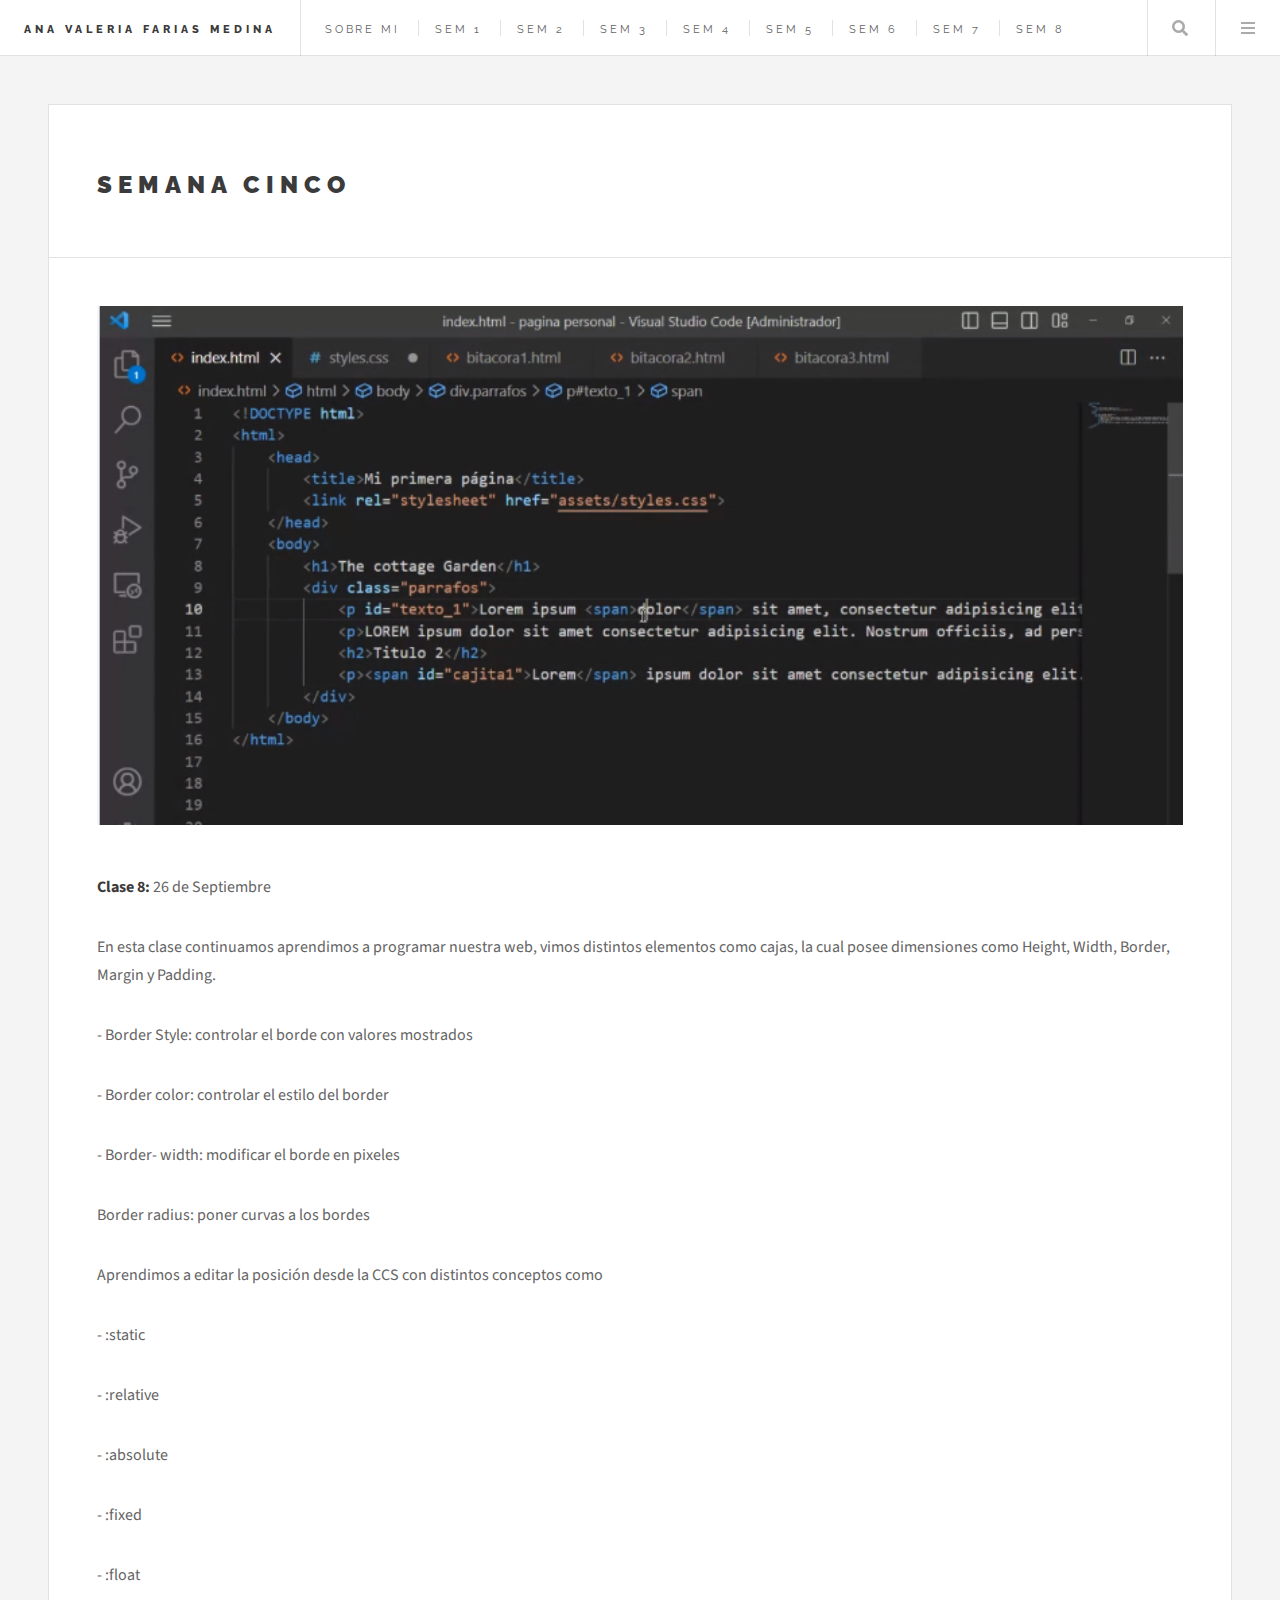
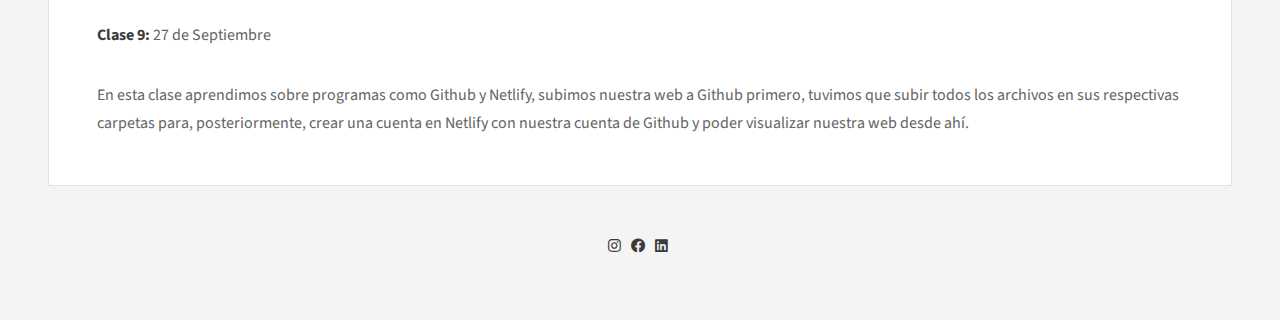
<file: single5.html>
<!DOCTYPE HTML>
<!--
	Future Imperfect by HTML5 UP
	html5up.net | @ajlkn
	Free for personal and commercial use under the CCA 3.0 license (html5up.net/license)
-->
<html>
	<head>
		<title>Ana Valeria Farias Medina</title>
		<meta charset="utf-8" />
		<meta name="viewport" content="width=device-width, initial-scale=1, user-scalable=no" />
		<link rel="stylesheet" href="assets/css/main.css" />
	</head>
	<body class="single is-preload">

		<!-- Wrapper -->
			<div id="wrapper">

				<!-- Header -->
					<header id="header">
						<h1><a href="index.html">Ana Valeria Farias Medina</a></h1>  
						<nav class="links">
							<ul>
								<li><a href="index.html#main">Sobre Mi</a></li>
								<li><a href="index.html#practica1">Sem 1</a></li>
								<li><a href="index.html#practica2">Sem 2</a></li>
								<li><a href="index.html#practica3">Sem 3</a></li>
								<li><a href="index.html#practica4">Sem 4</a></li>
								<li><a href="index.html#practica5">Sem 5</a></li>
								<li><a href="index.html#practica10">Sem 6</a></li>
								<li><a href="index.html#practica11">Sem 7</a></li>
								<li><a href="index.html#practica12">Sem 8</a></li>
								<li><a href="index.html#practica13">Sem 9</a></li>
							</ul>
						</nav>
						<nav class="main">
							<ul>
								<li class="search">
									<a class="fa-search" href="#search">Search</a>
									<form id="search" method="get" action="#">
										<input type="text" name="query" placeholder="Search" />
									</form>
								</li>
								<li class="menu">
									<a class="fa-bars" href="#menu">Menu</a>
								</li>
							</ul>
						</nav>
					</header>

				<!-- Menu -->
					<section id="menu">

						<!-- Search -->
							<section>
								<form class="search" method="get" action="#">
									<input type="text" name="query" placeholder="Search" />
								</form>
							</section>

						<!-- Links 
							<section>
								<ul class="links">
									<li>
										<a href="#">
											<h3>Lorem ipsum</h3>
											<p>Feugiat tempus veroeros dolor</p>
										</a>
									</li>
									<li>
										<a href="#">
											<h3>Dolor sit amet</h3>
											<p>Sed vitae justo condimentum</p>
										</a>
									</li>
									<li>
										<a href="#">
											<h3>Feugiat veroeros</h3>
											<p>Phasellus sed ultricies mi congue</p>
										</a>
									</li>
									<li>
										<a href="#">
											<h3>Etiam sed consequat</h3>
											<p>Porta lectus amet ultricies</p>
										</a>
									</li>
								</ul>
							</section>
-->
						<!-- Actions -->
							<section>
								<ul class="actions stacked">
									<li><a href="#" class="button large fit">Log In</a></li>
								</ul>
							</section>

					</section>

				<!-- Main -->
					<div id="main">

						<!-- Post -->
							<article class="post">
								<header>
									<div class="title">
										<h2><a> Semana Cinco</a></h2>
										<!-- <p>Lorem ipsum dolor amet nullam consequat etiam feugiat</p> -->
									</div>
									<!-- 
									<div class="meta">
										<time class="published" datetime="2015-11-01">November 1, 2015</time>
										<a href="#" class="author"><span class="name">Jane Doe</span><img src="images/avatar.jpg" alt="" /></a>
									</div>-->
								</header>
								<span class="image featured"><img src="images/clase 26 de sept.png" alt="" /></span>
                                <p> <b>Clase 8:</b> 26 de Septiembre </p>
                                <p>En esta clase continuamos aprendimos a programar nuestra web, vimos distintos elementos como
                                    cajas, la cual posee dimensiones como Height, Width, Border, Margin y Padding.</p>
                                    <p>- Border Style: controlar el borde con valores mostrados</p>
                                    <p>- Border color: controlar el estilo del border</p>
                                    <p>- Border- width: modificar el borde en pixeles</p>
                                    <p> Border radius: poner curvas a los bordes</p>
        
                                    <p>Aprendimos a editar la posición desde la CCS con distintos conceptos como</p>
                                    <p>- :static</p>
                                    <p>- :relative</p>
                                    <p>- :absolute</p>
                                    <p>- :fixed</p>
                                    <p>- :float</p>
                                
                                    <p>
                                        <b>Clase 9:</b> 27 de Septiembre</p>
                                        <p>	
                                    En esta clase aprendimos sobre programas como Github y Netlify, subimos nuestra web a Github
                                    primero, tuvimos que subir todos los archivos en sus respectivas carpetas para,
                                    posteriormente, crear una cuenta en Netlify con nuestra cuenta de Github y poder visualizar
                                    nuestra web desde ahí.
        
        
        
        
                                </p>
        
								
								
								<footer>
									<!-- 
									<ul class="stats">
										<li><a href="#">General</a></li>
										<li><a href="#" class="icon solid fa-heart">28</a></li>
										<li><a href="#" class="icon solid fa-comment">128</a></li>
									</ul> -->
								</footer>
							</article>

					</div>

				<!-- Footer -->
					<section id="footer">
						<!--
						<ul class="icons">
							<li><a href="#" class="icon brands fa-twitter"><span class="label">Twitter</span></a></li>
							<li><a href="#" class="icon brands fa-facebook-f"><span class="label">Facebook</span></a></li>
							<li><a href="#" class="icon brands fa-instagram"><span class="label">Instagram</span></a></li>
							<li><a href="#" class="icon solid fa-rss"><span class="label">RSS</span></a></li>
							<li><a href="#" class="icon solid fa-envelope"><span class="label">Email</span></a></li>
						</ul>
						<p class="copyright">&copy; Untitled. Design: <a href="http://html5up.net">HTML5 UP</a>. Images: <a href="http://unsplash.com">Unsplash</a>.</p>
						-->
						<h3> <a href="https://www.instagram.com/anafrs__/"
							class="icon brands fa-instagram"><span class="label">Instagram</span></a> <a
							href="https://www.facebook.com/anavaleria.fariasmedina/"
							class="icon brands fa-facebook"><span class="label">Facebook</span></a> <a
							href="https://pe.linkedin.com/in/ana-farias-558535189/"
							class="icon brands fa-linkedin"><span class="label">Linkedin</span></a></h3>

					
					
					
					
					
					</section>

			</div>

		<!-- Scripts -->
			<script src="assets/js/jquery.min.js"></script>
			<script src="assets/js/browser.min.js"></script>
			<script src="assets/js/breakpoints.min.js"></script>
			<script src="assets/js/util.js"></script>
			<script src="assets/js/main.js"></script>




		</body>
</html>
</file>
<file: assets/css/main.css>
@import url(fontawesome-all.min.css);
@import url("https://fonts.googleapis.com/css?family=Source+Sans+Pro:400,700|Raleway:400,800,900");

/*
	Future Imperfect by HTML5 UP
	html5up.net | @ajlkn
	Free for personal and commercial use under the CCA 3.0 license (html5up.net/license)
*/

html, body, div, span, applet, object,
iframe, h1, h2, h3, h4, h5, h6, p, blockquote,
pre, a, abbr, acronym, address, big, cite,
code, del, dfn, em, img, ins, kbd, q, s, samp,
small, strike, strong, sub, sup, tt, var, b,
u, i, center, dl, dt, dd, ol, ul, li, fieldset,
form, label, legend, table, caption, tbody,
tfoot, thead, tr, th, td, article, aside,
canvas, details, embed, figure, figcaption,
footer, header, hgroup, menu, nav, output, ruby,
section, summary, time, mark, audio, video {
	margin: 0;
	padding: 0;
	border: 0;
	font-size: 100%;
	font: inherit;
	vertical-align: baseline;}

article, aside, details, figcaption, figure,
footer, header, hgroup, menu, nav, section {
	display: block;}

body {
	line-height: 1;
}

ol, ul {
	list-style: none;
}

blockquote, q {
	quotes: none;
}

	blockquote:before, blockquote:after, q:before, q:after {
		content: '';
		content: none;
	}

table {
	border-collapse: collapse;
	border-spacing: 0;
}

body {
	-webkit-text-size-adjust: none;
}

mark {
	background-color: transparent;
	color: inherit;
}

input::-moz-focus-inner {
	border: 0;
	padding: 0;
}

input, select, textarea {
	-moz-appearance: none;
	-webkit-appearance: none;
	-ms-appearance: none;
	appearance: none;
}

/* Basic */

	@-ms-viewport {
		width: device-width;
	}

	body {
		-ms-overflow-style: scrollbar;
	}

	@media screen and (max-width: 480px) {

		html, body {
			min-width: 320px;
		}

	}

	html {
		box-sizing: border-box;
	}

	*, *:before, *:after {
		box-sizing: inherit;
	}

	body {
		background: #f4f4f4;
	}

		body.is-preload *, body.is-preload *:before, body.is-preload *:after {
			-moz-animation: none !important;
			-webkit-animation: none !important;
			-ms-animation: none !important;
			animation: none !important;
			-moz-transition: none !important;
			-webkit-transition: none !important;
			-ms-transition: none !important;
			transition: none !important;
		}

/* Type */

	body, input, select, textarea {
		color: #646464;
		font-family: "Source Sans Pro", Helvetica, sans-serif;
		font-size: 14pt;
		font-weight: 400;
		line-height: 1.75;
	}

		@media screen and (max-width: 1680px) {

			body, input, select, textarea {
				font-size: 12pt;
			}

		}

		@media screen and (max-width: 1280px) {

			body, input, select, textarea {
				font-size: 12pt;
			}

		}

		@media screen and (max-width: 980px) {

			body, input, select, textarea {
				font-size: 12pt;
			}

		}

		@media screen and (max-width: 736px) {

			body, input, select, textarea {
				font-size: 12pt;
			}

		}

		@media screen and (max-width: 480px) {

			body, input, select, textarea {
				font-size: 12pt;
			}

		}

	a {
		-moz-transition: color 0.2s ease, border-bottom-color 0.2s ease;
		-webkit-transition: color 0.2s ease, border-bottom-color 0.2s ease;
		-ms-transition: color 0.2s ease, border-bottom-color 0.2s ease;
		transition: color 0.2s ease, border-bottom-color 0.2s ease;
		border-bottom: dotted 1px rgba(160, 160, 160, 0.65);
		color: inherit;
		text-decoration: none;
	}

		a:before {
			-moz-transition: color 0.2s ease;
			-webkit-transition: color 0.2s ease;
			-ms-transition: color 0.2s ease;
			transition: color 0.2s ease;
		}

		a:hover {
			border-bottom-color: transparent;
			color: #2ebaae !important;
		}

			a:hover:before {
				color: #2ebaae !important;
			}

	strong, b {
		color: #3c3b3b;
		font-weight: 700;
	}

	em, i {
		font-style: italic;
	}

	p {
		margin: 0 0 2em 0;
	}

	h1, h2, h3, h4, h5, h6 {
		color: #3c3b3b;
		font-family: "Raleway", Helvetica, sans-serif;
		font-weight: 800;
		letter-spacing: 0.25em;
		line-height: 1.65;
		margin: 0 0 1em 0;
		text-transform: uppercase;
	}

		h1 a, h2 a, h3 a, h4 a, h5 a, h6 a {
			color: inherit;
			border-bottom: 0;
		}

	h2 {
		font-size: 1.1em;
	}

	h3 {
		font-size: 0.9em;
	}

	h4 {
		font-size: 0.7em;
	}

	h5 {
		font-size: 0.7em;
	}

	h6 {
		font-size: 0.7em;
	}

	sub {
		font-size: 0.8em;
		position: relative;
		top: 0.5em;
	}

	sup {
		font-size: 0.8em;
		position: relative;
		top: -0.5em;
	}

	blockquote {
		border-left: solid 4px rgba(160, 160, 160, 0.3);
		font-style: italic;
		margin: 0 0 2em 0;
		padding: 0.5em 0 0.5em 2em;
	}

	code {
		background: rgba(160, 160, 160, 0.075);
		border: solid 1px rgba(160, 160, 160, 0.3);
		font-family: "Courier New", monospace;
		font-size: 0.9em;
		margin: 0 0.25em;
		padding: 0.25em 0.65em;
	}

	pre {
		-webkit-overflow-scrolling: touch;
		font-family: "Courier New", monospace;
		font-size: 0.9em;
		margin: 0 0 2em 0;
	}

		pre code {
			display: block;
			line-height: 1.75em;
			padding: 1em 1.5em;
			overflow-x: auto;
		}

	hr {
		border: 0;
		border-bottom: solid 1px rgba(160, 160, 160, 0.3);
		margin: 2em 0;
	}

		hr.major {
			margin: 3em 0;
		}

	.align-left {
		text-align: left;
	}

	.align-center {
		text-align: center;
	}

	.align-right {
		text-align: right;
	}

/* Row */

	.row {
		display: flex;
		flex-wrap: wrap;
		box-sizing: border-box;
		align-items: stretch;
	}

		.row > * {
			box-sizing: border-box;
		}

		.row.gtr-uniform > * > :last-child {
			margin-bottom: 0;
		}

		.row.aln-left {
			justify-content: flex-start;
		}

		.row.aln-center {
			justify-content: center;
		}

		.row.aln-right {
			justify-content: flex-end;
		}

		.row.aln-top {
			align-items: flex-start;
		}

		.row.aln-middle {
			align-items: center;
		}

		.row.aln-bottom {
			align-items: flex-end;
		}

		.row > .imp {
			order: -1;
		}

		.row > .col-1 {
			width: 8.33333%;
		}

		.row > .off-1 {
			margin-left: 8.33333%;
		}

		.row > .col-2 {
			width: 16.66667%;
		}

		.row > .off-2 {
			margin-left: 16.66667%;
		}

		.row > .col-3 {
			width: 25%;
		}

		.row > .off-3 {
			margin-left: 25%;
		}

		.row > .col-4 {
			width: 33.33333%;
		}

		.row > .off-4 {
			margin-left: 33.33333%;
		}

		.row > .col-5 {
			width: 41.66667%;
		}

		.row > .off-5 {
			margin-left: 41.66667%;
		}

		.row > .col-6 {
			width: 50%;
		}

		.row > .off-6 {
			margin-left: 50%;
		}

		.row > .col-7 {
			width: 58.33333%;
		}

		.row > .off-7 {
			margin-left: 58.33333%;
		}

		.row > .col-8 {
			width: 66.66667%;
		}

		.row > .off-8 {
			margin-left: 66.66667%;
		}

		.row > .col-9 {
			width: 75%;
		}

		.row > .off-9 {
			margin-left: 75%;
		}

		.row > .col-10 {
			width: 83.33333%;
		}

		.row > .off-10 {
			margin-left: 83.33333%;
		}

		.row > .col-11 {
			width: 91.66667%;
		}

		.row > .off-11 {
			margin-left: 91.66667%;
		}

		.row > .col-12 {
			width: 100%;
		}

		.row > .off-12 {
			margin-left: 100%;
		}

		.row.gtr-0 {
			margin-top: 0;
			margin-left: 0em;
		}

			.row.gtr-0 > * {
				padding: 0 0 0 0em;
			}

			.row.gtr-0.gtr-uniform {
				margin-top: 0em;
			}

				.row.gtr-0.gtr-uniform > * {
					padding-top: 0em;
				}

		.row.gtr-25 {
			margin-top: 0;
			margin-left: -0.25em;
		}

			.row.gtr-25 > * {
				padding: 0 0 0 0.25em;
			}

			.row.gtr-25.gtr-uniform {
				margin-top: -0.25em;
			}

				.row.gtr-25.gtr-uniform > * {
					padding-top: 0.25em;
				}

		.row.gtr-50 {
			margin-top: 0;
			margin-left: -0.5em;
		}

			.row.gtr-50 > * {
				padding: 0 0 0 0.5em;
			}

			.row.gtr-50.gtr-uniform {
				margin-top: -0.5em;
			}

				.row.gtr-50.gtr-uniform > * {
					padding-top: 0.5em;
				}

		.row {
			margin-top: 0;
			margin-left: -1em;
		}

			.row > * {
				padding: 0 0 0 1em;
			}

			.row.gtr-uniform {
				margin-top: -1em;
			}

				.row.gtr-uniform > * {
					padding-top: 1em;
				}

		.row.gtr-150 {
			margin-top: 0;
			margin-left: -1.5em;
		}

			.row.gtr-150 > * {
				padding: 0 0 0 1.5em;
			}

			.row.gtr-150.gtr-uniform {
				margin-top: -1.5em;
			}

				.row.gtr-150.gtr-uniform > * {
					padding-top: 1.5em;
				}

		.row.gtr-200 {
			margin-top: 0;
			margin-left: -2em;
		}

			.row.gtr-200 > * {
				padding: 0 0 0 2em;
			}

			.row.gtr-200.gtr-uniform {
				margin-top: -2em;
			}

				.row.gtr-200.gtr-uniform > * {
					padding-top: 2em;
				}

		@media screen and (max-width: 1680px) {

			.row {
				display: flex;
				flex-wrap: wrap;
				box-sizing: border-box;
				align-items: stretch;
			}

				.row > * {
					box-sizing: border-box;
				}

				.row.gtr-uniform > * > :last-child {
					margin-bottom: 0;
				}

				.row.aln-left {
					justify-content: flex-start;
				}

				.row.aln-center {
					justify-content: center;
				}

				.row.aln-right {
					justify-content: flex-end;
				}

				.row.aln-top {
					align-items: flex-start;
				}

				.row.aln-middle {
					align-items: center;
				}

				.row.aln-bottom {
					align-items: flex-end;
				}

				.row > .imp-xlarge {
					order: -1;
				}

				.row > .col-1-xlarge {
					width: 8.33333%;
				}

				.row > .off-1-xlarge {
					margin-left: 8.33333%;
				}

				.row > .col-2-xlarge {
					width: 16.66667%;
				}

				.row > .off-2-xlarge {
					margin-left: 16.66667%;
				}

				.row > .col-3-xlarge {
					width: 25%;
				}

				.row > .off-3-xlarge {
					margin-left: 25%;
				}

				.row > .col-4-xlarge {
					width: 33.33333%;
				}

				.row > .off-4-xlarge {
					margin-left: 33.33333%;
				}

				.row > .col-5-xlarge {
					width: 41.66667%;
				}

				.row > .off-5-xlarge {
					margin-left: 41.66667%;
				}

				.row > .col-6-xlarge {
					width: 50%;
				}

				.row > .off-6-xlarge {
					margin-left: 50%;
				}

				.row > .col-7-xlarge {
					width: 58.33333%;
				}

				.row > .off-7-xlarge {
					margin-left: 58.33333%;
				}

				.row > .col-8-xlarge {
					width: 66.66667%;
				}

				.row > .off-8-xlarge {
					margin-left: 66.66667%;
				}

				.row > .col-9-xlarge {
					width: 75%;
				}

				.row > .off-9-xlarge {
					margin-left: 75%;
				}

				.row > .col-10-xlarge {
					width: 83.33333%;
				}

				.row > .off-10-xlarge {
					margin-left: 83.33333%;
				}

				.row > .col-11-xlarge {
					width: 91.66667%;
				}

				.row > .off-11-xlarge {
					margin-left: 91.66667%;
				}

				.row > .col-12-xlarge {
					width: 100%;
				}

				.row > .off-12-xlarge {
					margin-left: 100%;
				}

				.row.gtr-0 {
					margin-top: 0;
					margin-left: 0em;
				}

					.row.gtr-0 > * {
						padding: 0 0 0 0em;
					}

					.row.gtr-0.gtr-uniform {
						margin-top: 0em;
					}

						.row.gtr-0.gtr-uniform > * {
							padding-top: 0em;
						}

				.row.gtr-25 {
					margin-top: 0;
					margin-left: -0.25em;
				}

					.row.gtr-25 > * {
						padding: 0 0 0 0.25em;
					}

					.row.gtr-25.gtr-uniform {
						margin-top: -0.25em;
					}

						.row.gtr-25.gtr-uniform > * {
							padding-top: 0.25em;
						}

				.row.gtr-50 {
					margin-top: 0;
					margin-left: -0.5em;
				}

					.row.gtr-50 > * {
						padding: 0 0 0 0.5em;
					}

					.row.gtr-50.gtr-uniform {
						margin-top: -0.5em;
					}

						.row.gtr-50.gtr-uniform > * {
							padding-top: 0.5em;
						}

				.row {
					margin-top: 0;
					margin-left: -1em;
				}

					.row > * {
						padding: 0 0 0 1em;
					}

					.row.gtr-uniform {
						margin-top: -1em;
					}

						.row.gtr-uniform > * {
							padding-top: 1em;
						}

				.row.gtr-150 {
					margin-top: 0;
					margin-left: -1.5em;
				}

					.row.gtr-150 > * {
						padding: 0 0 0 1.5em;
					}

					.row.gtr-150.gtr-uniform {
						margin-top: -1.5em;
					}

						.row.gtr-150.gtr-uniform > * {
							padding-top: 1.5em;
						}

				.row.gtr-200 {
					margin-top: 0;
					margin-left: -2em;
				}

					.row.gtr-200 > * {
						padding: 0 0 0 2em;
					}

					.row.gtr-200.gtr-uniform {
						margin-top: -2em;
					}

						.row.gtr-200.gtr-uniform > * {
							padding-top: 2em;
						}

		}

		@media screen and (max-width: 1280px) {

			.row {
				display: flex;
				flex-wrap: wrap;
				box-sizing: border-box;
				align-items: stretch;
			}

				.row > * {
					box-sizing: border-box;
				}

				.row.gtr-uniform > * > :last-child {
					margin-bottom: 0;
				}

				.row.aln-left {
					justify-content: flex-start;
				}

				.row.aln-center {
					justify-content: center;
				}

				.row.aln-right {
					justify-content: flex-end;
				}

				.row.aln-top {
					align-items: flex-start;
				}

				.row.aln-middle {
					align-items: center;
				}

				.row.aln-bottom {
					align-items: flex-end;
				}

				.row > .imp-large {
					order: -1;
				}

				.row > .col-1-large {
					width: 8.33333%;
				}

				.row > .off-1-large {
					margin-left: 8.33333%;
				}

				.row > .col-2-large {
					width: 16.66667%;
				}

				.row > .off-2-large {
					margin-left: 16.66667%;
				}

				.row > .col-3-large {
					width: 25%;
				}

				.row > .off-3-large {
					margin-left: 25%;
				}

				.row > .col-4-large {
					width: 33.33333%;
				}

				.row > .off-4-large {
					margin-left: 33.33333%;
				}

				.row > .col-5-large {
					width: 41.66667%;
				}

				.row > .off-5-large {
					margin-left: 41.66667%;
				}

				.row > .col-6-large {
					width: 50%;
				}

				.row > .off-6-large {
					margin-left: 50%;
				}

				.row > .col-7-large {
					width: 58.33333%;
				}

				.row > .off-7-large {
					margin-left: 58.33333%;
				}

				.row > .col-8-large {
					width: 66.66667%;
				}

				.row > .off-8-large {
					margin-left: 66.66667%;
				}

				.row > .col-9-large {
					width: 75%;
				}

				.row > .off-9-large {
					margin-left: 75%;
				}

				.row > .col-10-large {
					width: 83.33333%;
				}

				.row > .off-10-large {
					margin-left: 83.33333%;
				}

				.row > .col-11-large {
					width: 91.66667%;
				}

				.row > .off-11-large {
					margin-left: 91.66667%;
				}

				.row > .col-12-large {
					width: 100%;
				}

				.row > .off-12-large {
					margin-left: 100%;
				}

				.row.gtr-0 {
					margin-top: 0;
					margin-left: 0em;
				}

					.row.gtr-0 > * {
						padding: 0 0 0 0em;
					}

					.row.gtr-0.gtr-uniform {
						margin-top: 0em;
					}

						.row.gtr-0.gtr-uniform > * {
							padding-top: 0em;
						}

				.row.gtr-25 {
					margin-top: 0;
					margin-left: -0.25em;
				}

					.row.gtr-25 > * {
						padding: 0 0 0 0.25em;
					}

					.row.gtr-25.gtr-uniform {
						margin-top: -0.25em;
					}

						.row.gtr-25.gtr-uniform > * {
							padding-top: 0.25em;
						}

				.row.gtr-50 {
					margin-top: 0;
					margin-left: -0.5em;
				}

					.row.gtr-50 > * {
						padding: 0 0 0 0.5em;
					}

					.row.gtr-50.gtr-uniform {
						margin-top: -0.5em;
					}

						.row.gtr-50.gtr-uniform > * {
							padding-top: 0.5em;
						}

				.row {
					margin-top: 0;
					margin-left: -1em;
				}

					.row > * {
						padding: 0 0 0 1em;
					}

					.row.gtr-uniform {
						margin-top: -1em;
					}

						.row.gtr-uniform > * {
							padding-top: 1em;
						}

				.row.gtr-150 {
					margin-top: 0;
					margin-left: -1.5em;
				}

					.row.gtr-150 > * {
						padding: 0 0 0 1.5em;
					}

					.row.gtr-150.gtr-uniform {
						margin-top: -1.5em;
					}

						.row.gtr-150.gtr-uniform > * {
							padding-top: 1.5em;
						}

				.row.gtr-200 {
					margin-top: 0;
					margin-left: -2em;
				}

					.row.gtr-200 > * {
						padding: 0 0 0 2em;
					}

					.row.gtr-200.gtr-uniform {
						margin-top: -2em;
					}

						.row.gtr-200.gtr-uniform > * {
							padding-top: 2em;
						}

		}

		@media screen and (max-width: 980px) {

			.row {
				display: flex;
				flex-wrap: wrap;
				box-sizing: border-box;
				align-items: stretch;
			}

				.row > * {
					box-sizing: border-box;
				}

				.row.gtr-uniform > * > :last-child {
					margin-bottom: 0;
				}

				.row.aln-left {
					justify-content: flex-start;
				}

				.row.aln-center {
					justify-content: center;
				}

				.row.aln-right {
					justify-content: flex-end;
				}

				.row.aln-top {
					align-items: flex-start;
				}

				.row.aln-middle {
					align-items: center;
				}

				.row.aln-bottom {
					align-items: flex-end;
				}

				.row > .imp-medium {
					order: -1;
				}

				.row > .col-1-medium {
					width: 8.33333%;
				}

				.row > .off-1-medium {
					margin-left: 8.33333%;
				}

				.row > .col-2-medium {
					width: 16.66667%;
				}

				.row > .off-2-medium {
					margin-left: 16.66667%;
				}

				.row > .col-3-medium {
					width: 25%;
				}

				.row > .off-3-medium {
					margin-left: 25%;
				}

				.row > .col-4-medium {
					width: 33.33333%;
				}

				.row > .off-4-medium {
					margin-left: 33.33333%;
				}

				.row > .col-5-medium {
					width: 41.66667%;
				}

				.row > .off-5-medium {
					margin-left: 41.66667%;
				}

				.row > .col-6-medium {
					width: 50%;
				}

				.row > .off-6-medium {
					margin-left: 50%;
				}

				.row > .col-7-medium {
					width: 58.33333%;
				}

				.row > .off-7-medium {
					margin-left: 58.33333%;
				}

				.row > .col-8-medium {
					width: 66.66667%;
				}

				.row > .off-8-medium {
					margin-left: 66.66667%;
				}

				.row > .col-9-medium {
					width: 75%;
				}

				.row > .off-9-medium {
					margin-left: 75%;
				}

				.row > .col-10-medium {
					width: 83.33333%;
				}

				.row > .off-10-medium {
					margin-left: 83.33333%;
				}

				.row > .col-11-medium {
					width: 91.66667%;
				}

				.row > .off-11-medium {
					margin-left: 91.66667%;
				}

				.row > .col-12-medium {
					width: 100%;
				}

				.row > .off-12-medium {
					margin-left: 100%;
				}

				.row.gtr-0 {
					margin-top: 0;
					margin-left: 0em;
				}

					.row.gtr-0 > * {
						padding: 0 0 0 0em;
					}

					.row.gtr-0.gtr-uniform {
						margin-top: 0em;
					}

						.row.gtr-0.gtr-uniform > * {
							padding-top: 0em;
						}

				.row.gtr-25 {
					margin-top: 0;
					margin-left: -0.25em;
				}

					.row.gtr-25 > * {
						padding: 0 0 0 0.25em;
					}

					.row.gtr-25.gtr-uniform {
						margin-top: -0.25em;
					}

						.row.gtr-25.gtr-uniform > * {
							padding-top: 0.25em;
						}

				.row.gtr-50 {
					margin-top: 0;
					margin-left: -0.5em;
				}

					.row.gtr-50 > * {
						padding: 0 0 0 0.5em;
					}

					.row.gtr-50.gtr-uniform {
						margin-top: -0.5em;
					}

						.row.gtr-50.gtr-uniform > * {
							padding-top: 0.5em;
						}

				.row {
					margin-top: 0;
					margin-left: -1em;
				}

					.row > * {
						padding: 0 0 0 1em;
					}

					.row.gtr-uniform {
						margin-top: -1em;
					}

						.row.gtr-uniform > * {
							padding-top: 1em;
						}

				.row.gtr-150 {
					margin-top: 0;
					margin-left: -1.5em;
				}

					.row.gtr-150 > * {
						padding: 0 0 0 1.5em;
					}

					.row.gtr-150.gtr-uniform {
						margin-top: -1.5em;
					}

						.row.gtr-150.gtr-uniform > * {
							padding-top: 1.5em;
						}

				.row.gtr-200 {
					margin-top: 0;
					margin-left: -2em;
				}

					.row.gtr-200 > * {
						padding: 0 0 0 2em;
					}

					.row.gtr-200.gtr-uniform {
						margin-top: -2em;
					}

						.row.gtr-200.gtr-uniform > * {
							padding-top: 2em;
						}

		}

		@media screen and (max-width: 736px) {

			.row {
				display: flex;
				flex-wrap: wrap;
				box-sizing: border-box;
				align-items: stretch;
			}

				.row > * {
					box-sizing: border-box;
				}

				.row.gtr-uniform > * > :last-child {
					margin-bottom: 0;
				}

				.row.aln-left {
					justify-content: flex-start;
				}

				.row.aln-center {
					justify-content: center;
				}

				.row.aln-right {
					justify-content: flex-end;
				}

				.row.aln-top {
					align-items: flex-start;
				}

				.row.aln-middle {
					align-items: center;
				}

				.row.aln-bottom {
					align-items: flex-end;
				}

				.row > .imp-small {
					order: -1;
				}

				.row > .col-1-small {
					width: 8.33333%;
				}

				.row > .off-1-small {
					margin-left: 8.33333%;
				}

				.row > .col-2-small {
					width: 16.66667%;
				}

				.row > .off-2-small {
					margin-left: 16.66667%;
				}

				.row > .col-3-small {
					width: 25%;
				}

				.row > .off-3-small {
					margin-left: 25%;
				}

				.row > .col-4-small {
					width: 33.33333%;
				}

				.row > .off-4-small {
					margin-left: 33.33333%;
				}

				.row > .col-5-small {
					width: 41.66667%;
				}

				.row > .off-5-small {
					margin-left: 41.66667%;
				}

				.row > .col-6-small {
					width: 50%;
				}

				.row > .off-6-small {
					margin-left: 50%;
				}

				.row > .col-7-small {
					width: 58.33333%;
				}

				.row > .off-7-small {
					margin-left: 58.33333%;
				}

				.row > .col-8-small {
					width: 66.66667%;
				}

				.row > .off-8-small {
					margin-left: 66.66667%;
				}

				.row > .col-9-small {
					width: 75%;
				}

				.row > .off-9-small {
					margin-left: 75%;
				}

				.row > .col-10-small {
					width: 83.33333%;
				}

				.row > .off-10-small {
					margin-left: 83.33333%;
				}

				.row > .col-11-small {
					width: 91.66667%;
				}

				.row > .off-11-small {
					margin-left: 91.66667%;
				}

				.row > .col-12-small {
					width: 100%;
				}

				.row > .off-12-small {
					margin-left: 100%;
				}

				.row.gtr-0 {
					margin-top: 0;
					margin-left: 0em;
				}

					.row.gtr-0 > * {
						padding: 0 0 0 0em;
					}

					.row.gtr-0.gtr-uniform {
						margin-top: 0em;
					}

						.row.gtr-0.gtr-uniform > * {
							padding-top: 0em;
						}

				.row.gtr-25 {
					margin-top: 0;
					margin-left: -0.25em;
				}

					.row.gtr-25 > * {
						padding: 0 0 0 0.25em;
					}

					.row.gtr-25.gtr-uniform {
						margin-top: -0.25em;
					}

						.row.gtr-25.gtr-uniform > * {
							padding-top: 0.25em;
						}

				.row.gtr-50 {
					margin-top: 0;
					margin-left: -0.5em;
				}

					.row.gtr-50 > * {
						padding: 0 0 0 0.5em;
					}

					.row.gtr-50.gtr-uniform {
						margin-top: -0.5em;
					}

						.row.gtr-50.gtr-uniform > * {
							padding-top: 0.5em;
						}

				.row {
					margin-top: 0;
					margin-left: -1em;
				}

					.row > * {
						padding: 0 0 0 1em;
					}

					.row.gtr-uniform {
						margin-top: -1em;
					}

						.row.gtr-uniform > * {
							padding-top: 1em;
						}

				.row.gtr-150 {
					margin-top: 0;
					margin-left: -1.5em;
				}

					.row.gtr-150 > * {
						padding: 0 0 0 1.5em;
					}

					.row.gtr-150.gtr-uniform {
						margin-top: -1.5em;
					}

						.row.gtr-150.gtr-uniform > * {
							padding-top: 1.5em;
						}

				.row.gtr-200 {
					margin-top: 0;
					margin-left: -2em;
				}

					.row.gtr-200 > * {
						padding: 0 0 0 2em;
					}

					.row.gtr-200.gtr-uniform {
						margin-top: -2em;
					}

						.row.gtr-200.gtr-uniform > * {
							padding-top: 2em;
						}

		}

		@media screen and (max-width: 480px) {

			.row {
				display: flex;
				flex-wrap: wrap;
				box-sizing: border-box;
				align-items: stretch;
			}

				.row > * {
					box-sizing: border-box;
				}

				.row.gtr-uniform > * > :last-child {
					margin-bottom: 0;
				}

				.row.aln-left {
					justify-content: flex-start;
				}

				.row.aln-center {
					justify-content: center;
				}

				.row.aln-right {
					justify-content: flex-end;
				}

				.row.aln-top {
					align-items: flex-start;
				}

				.row.aln-middle {
					align-items: center;
				}

				.row.aln-bottom {
					align-items: flex-end;
				}

				.row > .imp-xsmall {
					order: -1;
				}

				.row > .col-1-xsmall {
					width: 8.33333%;
				}

				.row > .off-1-xsmall {
					margin-left: 8.33333%;
				}

				.row > .col-2-xsmall {
					width: 16.66667%;
				}

				.row > .off-2-xsmall {
					margin-left: 16.66667%;
				}

				.row > .col-3-xsmall {
					width: 25%;
				}

				.row > .off-3-xsmall {
					margin-left: 25%;
				}

				.row > .col-4-xsmall {
					width: 33.33333%;
				}

				.row > .off-4-xsmall {
					margin-left: 33.33333%;
				}

				.row > .col-5-xsmall {
					width: 41.66667%;
				}

				.row > .off-5-xsmall {
					margin-left: 41.66667%;
				}

				.row > .col-6-xsmall {
					width: 50%;
				}

				.row > .off-6-xsmall {
					margin-left: 50%;
				}

				.row > .col-7-xsmall {
					width: 58.33333%;
				}

				.row > .off-7-xsmall {
					margin-left: 58.33333%;
				}

				.row > .col-8-xsmall {
					width: 66.66667%;
				}

				.row > .off-8-xsmall {
					margin-left: 66.66667%;
				}

				.row > .col-9-xsmall {
					width: 75%;
				}

				.row > .off-9-xsmall {
					margin-left: 75%;
				}

				.row > .col-10-xsmall {
					width: 83.33333%;
				}

				.row > .off-10-xsmall {
					margin-left: 83.33333%;
				}

				.row > .col-11-xsmall {
					width: 91.66667%;
				}

				.row > .off-11-xsmall {
					margin-left: 91.66667%;
				}

				.row > .col-12-xsmall {
					width: 100%;
				}

				.row > .off-12-xsmall {
					margin-left: 100%;
				}

				.row.gtr-0 {
					margin-top: 0;
					margin-left: 0em;
				}

					.row.gtr-0 > * {
						padding: 0 0 0 0em;
					}

					.row.gtr-0.gtr-uniform {
						margin-top: 0em;
					}

						.row.gtr-0.gtr-uniform > * {
							padding-top: 0em;
						}

				.row.gtr-25 {
					margin-top: 0;
					margin-left: -0.25em;
				}

					.row.gtr-25 > * {
						padding: 0 0 0 0.25em;
					}

					.row.gtr-25.gtr-uniform {
						margin-top: -0.25em;
					}

						.row.gtr-25.gtr-uniform > * {
							padding-top: 0.25em;
						}

				.row.gtr-50 {
					margin-top: 0;
					margin-left: -0.5em;
				}

					.row.gtr-50 > * {
						padding: 0 0 0 0.5em;
					}

					.row.gtr-50.gtr-uniform {
						margin-top: -0.5em;
					}

						.row.gtr-50.gtr-uniform > * {
							padding-top: 0.5em;
						}

				.row {
					margin-top: 0;
					margin-left: -1em;
				}

					.row > * {
						padding: 0 0 0 1em;
					}

					.row.gtr-uniform {
						margin-top: -1em;
					}

						.row.gtr-uniform > * {
							padding-top: 1em;
						}

				.row.gtr-150 {
					margin-top: 0;
					margin-left: -1.5em;
				}

					.row.gtr-150 > * {
						padding: 0 0 0 1.5em;
					}

					.row.gtr-150.gtr-uniform {
						margin-top: -1.5em;
					}

						.row.gtr-150.gtr-uniform > * {
							padding-top: 1.5em;
						}

				.row.gtr-200 {
					margin-top: 0;
					margin-left: -2em;
				}

					.row.gtr-200 > * {
						padding: 0 0 0 2em;
					}

					.row.gtr-200.gtr-uniform {
						margin-top: -2em;
					}

						.row.gtr-200.gtr-uniform > * {
							padding-top: 2em;
						}

		}

/* Author */

	.author {
		display: -moz-flex;
		display: -webkit-flex;
		display: -ms-flex;
		display: flex;
		-moz-flex-direction: row;
		-webkit-flex-direction: row;
		-ms-flex-direction: row;
		flex-direction: row;
		-moz-align-items: center;
		-webkit-align-items: center;
		-ms-align-items: center;
		align-items: center;
		-moz-justify-content: -moz-flex-end;
		-webkit-justify-content: -webkit-flex-end;
		-ms-justify-content: -ms-flex-end;
		justify-content: flex-end;
		border-bottom: 0;
		font-family: "Raleway", Helvetica, sans-serif;
		font-size: 0.6em;
		font-weight: 400;
		letter-spacing: 0.25em;
		text-transform: uppercase;
		white-space: nowrap;
	}

		.author .name {
			-moz-transition: border-bottom-color 0.2s ease;
			-webkit-transition: border-bottom-color 0.2s ease;
			-ms-transition: border-bottom-color 0.2s ease;
			transition: border-bottom-color 0.2s ease;
			border-bottom: dotted 1px rgba(160, 160, 160, 0.65);
			display: block;
			margin: 0 1.5em 0 0;
		}

		.author img {
			border-radius: 100%;
			display: block;
			width: 4em;
		}

		.author:hover .name {
			border-bottom-color: transparent;
		}

/* Blurb */

	.blurb h2 {
		font-size: 0.8em;
		margin: 0 0 1.5em 0;
	}

	.blurb h3 {
		font-size: 0.7em;
	}

	.blurb p {
		font-size: 0.9em;
	}

/* Box */

	.box {
		border: solid 1px rgba(160, 160, 160, 0.3);
		margin-bottom: 2em;
		padding: 1.5em;
	}

		.box > :last-child,
		.box > :last-child > :last-child,
		.box > :last-child > :last-child > :last-child {
			margin-bottom: 0;
		}

		.box.alt {
			border: 0;
			border-radius: 0;
			padding: 0;
		}

/* Button */

	input[type="submit"],
	input[type="reset"],
	input[type="button"],
	button,
	.button {
		-moz-appearance: none;
		-webkit-appearance: none;
		-ms-appearance: none;
		appearance: none;
		-moz-transition: background-color 0.2s ease, box-shadow 0.2s ease, color 0.2s ease;
		-webkit-transition: background-color 0.2s ease, box-shadow 0.2s ease, color 0.2s ease;
		-ms-transition: background-color 0.2s ease, box-shadow 0.2s ease, color 0.2s ease;
		transition: background-color 0.2s ease, box-shadow 0.2s ease, color 0.2s ease;
		background-color: transparent;
		border: 0;
		box-shadow: inset 0 0 0 1px rgba(160, 160, 160, 0.3);
		color: #3c3b3b !important;
		cursor: pointer;
		display: inline-block;
		font-family: "Raleway", Helvetica, sans-serif;
		font-size: 0.6em;
		font-weight: 800;
		height: 4.8125em;
		letter-spacing: 0.25em;
		line-height: 4.8125em;
		padding: 0 2.5em;
		text-align: center;
		text-decoration: none;
		text-transform: uppercase;
		white-space: nowrap;
	}

		input[type="submit"]:hover,
		input[type="reset"]:hover,
		input[type="button"]:hover,
		button:hover,
		.button:hover {
			box-shadow: inset 0 0 0 1px #2ebaae;
			color: #2ebaae !important;
		}

			input[type="submit"]:hover:active,
			input[type="reset"]:hover:active,
			input[type="button"]:hover:active,
			button:hover:active,
			.button:hover:active {
				background-color: rgba(46, 186, 174, 0.05);
			}

		input[type="submit"]:before, input[type="submit"]:after,
		input[type="reset"]:before,
		input[type="reset"]:after,
		input[type="button"]:before,
		input[type="button"]:after,
		button:before,
		button:after,
		.button:before,
		.button:after {
			color: #aaaaaa;
			position: relative;
		}

		input[type="submit"]:before,
		input[type="reset"]:before,
		input[type="button"]:before,
		button:before,
		.button:before {
			left: -1em;
			padding: 0 0 0 0.75em;
		}

		input[type="submit"]:after,
		input[type="reset"]:after,
		input[type="button"]:after,
		button:after,
		.button:after {
			left: 1em;
			padding: 0 0.75em 0 0;
		}

		input[type="submit"].fit,
		input[type="reset"].fit,
		input[type="button"].fit,
		button.fit,
		.button.fit {
			width: 100%;
		}

		input[type="submit"].large,
		input[type="reset"].large,
		input[type="button"].large,
		button.large,
		.button.large {
			font-size: 0.7em;
			padding: 0 3em;
		}

		input[type="submit"].small,
		input[type="reset"].small,
		input[type="button"].small,
		button.small,
		.button.small {
			font-size: 0.5em;
		}

		input[type="submit"].disabled, input[type="submit"]:disabled,
		input[type="reset"].disabled,
		input[type="reset"]:disabled,
		input[type="button"].disabled,
		input[type="button"]:disabled,
		button.disabled,
		button:disabled,
		.button.disabled,
		.button:disabled {
			pointer-events: none;
			color: rgba(160, 160, 160, 0.3) !important;
		}

			input[type="submit"].disabled:before, input[type="submit"]:disabled:before,
			input[type="reset"].disabled:before,
			input[type="reset"]:disabled:before,
			input[type="button"].disabled:before,
			input[type="button"]:disabled:before,
			button.disabled:before,
			button:disabled:before,
			.button.disabled:before,
			.button:disabled:before {
				color: rgba(160, 160, 160, 0.3) !important;
			}

/* Form */

	form {
		margin: 0 0 2em 0;
	}

		form.search {
			text-decoration: none;
			position: relative;
		}

			form.search:before {
				-moz-osx-font-smoothing: grayscale;
				-webkit-font-smoothing: antialiased;
				display: inline-block;
				font-style: normal;
				font-variant: normal;
				text-rendering: auto;
				line-height: 1;
				text-transform: none !important;
				font-family: 'Font Awesome 5 Free';
				font-weight: 900;
			}

			form.search:before {
				color: #aaaaaa;
				content: '\f002';
				display: block;
				height: 2.75em;
				left: 0;
				line-height: 2.75em;
				position: absolute;
				text-align: center;
				top: 0;
				width: 2.5em;
			}

			form.search > input:first-child {
				padding-left: 2.5em;
			}

	label {
		color: #3c3b3b;
		display: block;
		font-size: 0.9em;
		font-weight: 700;
		margin: 0 0 1em 0;
	}

	input[type="text"],
	input[type="password"],
	input[type="email"],
	input[type="tel"],
	select,
	textarea {
		-moz-appearance: none;
		-webkit-appearance: none;
		-ms-appearance: none;
		appearance: none;
		background: rgba(160, 160, 160, 0.075);
		border: none;
		border: solid 1px rgba(160, 160, 160, 0.3);
		border-radius: 0;
		color: inherit;
		display: block;
		outline: 0;
		padding: 0 1em;
		text-decoration: none;
		width: 100%;
	}

		input[type="text"]:invalid,
		input[type="password"]:invalid,
		input[type="email"]:invalid,
		input[type="tel"]:invalid,
		select:invalid,
		textarea:invalid {
			box-shadow: none;
		}

		input[type="text"]:focus,
		input[type="password"]:focus,
		input[type="email"]:focus,
		input[type="tel"]:focus,
		select:focus,
		textarea:focus {
			border-color: #2ebaae;
			box-shadow: inset 0 0 0 1px #2ebaae;
		}

	.select-wrapper {
		text-decoration: none;
		display: block;
		position: relative;
	}

		.select-wrapper:before {
			-moz-osx-font-smoothing: grayscale;
			-webkit-font-smoothing: antialiased;
			display: inline-block;
			font-style: normal;
			font-variant: normal;
			text-rendering: auto;
			line-height: 1;
			text-transform: none !important;
			font-family: 'Font Awesome 5 Free';
			font-weight: 900;
		}

		.select-wrapper:before {
			color: rgba(160, 160, 160, 0.3);
			content: '\f078';
			display: block;
			height: 2.75em;
			line-height: 2.75em;
			pointer-events: none;
			position: absolute;
			right: 0;
			text-align: center;
			top: 0;
			width: 2.75em;
		}

		.select-wrapper select::-ms-expand {
			display: none;
		}

	select {
		background-image: url("data:image/svg+xml;charset=utf8,%3Csvg xmlns='http://www.w3.org/2000/svg' width='40' height='40' preserveAspectRatio='none' viewBox='0 0 40 40'%3E%3Cpath d='M9.4,12.3l10.4,10.4l10.4-10.4c0.2-0.2,0.5-0.4,0.9-0.4c0.3,0,0.6,0.1,0.9,0.4l3.3,3.3c0.2,0.2,0.4,0.5,0.4,0.9 c0,0.4-0.1,0.6-0.4,0.9L20.7,31.9c-0.2,0.2-0.5,0.4-0.9,0.4c-0.3,0-0.6-0.1-0.9-0.4L4.3,17.3c-0.2-0.2-0.4-0.5-0.4-0.9 c0-0.4,0.1-0.6,0.4-0.9l3.3-3.3c0.2-0.2,0.5-0.4,0.9-0.4S9.1,12.1,9.4,12.3z' fill='rgba(160, 160, 160, 0.3)' /%3E%3C/svg%3E");
		background-size: 1.25rem;
		background-repeat: no-repeat;
		background-position: calc(100% - 1rem) center;
		height: 2.75em;
		padding-right: 2.75em;
		text-overflow: ellipsis;
	}

		select option {
			color: #3c3b3b;
			background: #ffffff;
		}

		select:focus::-ms-value {
			background-color: transparent;
		}

		select::-ms-expand {
			display: none;
		}

	input[type="text"],
	input[type="password"],
	input[type="email"],
	select {
		height: 2.75em;
	}

	textarea {
		padding: 0.75em 1em;
	}

	input[type="checkbox"],
	input[type="radio"] {
		-moz-appearance: none;
		-webkit-appearance: none;
		-ms-appearance: none;
		appearance: none;
		display: block;
		float: left;
		margin-right: -2em;
		opacity: 0;
		width: 1em;
		z-index: -1;
	}

		input[type="checkbox"] + label,
		input[type="radio"] + label {
			text-decoration: none;
			color: #646464;
			cursor: pointer;
			display: inline-block;
			font-size: 1em;
			font-weight: 400;
			padding-left: 2.4em;
			padding-right: 0.75em;
			position: relative;
		}

			input[type="checkbox"] + label:before,
			input[type="radio"] + label:before {
				-moz-osx-font-smoothing: grayscale;
				-webkit-font-smoothing: antialiased;
				display: inline-block;
				font-style: normal;
				font-variant: normal;
				text-rendering: auto;
				line-height: 1;
				text-transform: none !important;
				font-family: 'Font Awesome 5 Free';
				font-weight: 900;
			}

			input[type="checkbox"] + label:before,
			input[type="radio"] + label:before {
				background: rgba(160, 160, 160, 0.075);
				border: solid 1px rgba(160, 160, 160, 0.3);
				content: '';
				display: inline-block;
				font-size: 0.8em;
				height: 2.0625em;
				left: 0;
				line-height: 2.0625em;
				position: absolute;
				text-align: center;
				top: 0;
				width: 2.0625em;
			}

		input[type="checkbox"]:checked + label:before,
		input[type="radio"]:checked + label:before {
			background: #3c3b3b;
			border-color: #3c3b3b;
			color: #ffffff;
			content: '\f00c';
		}

		input[type="checkbox"]:focus + label:before,
		input[type="radio"]:focus + label:before {
			border-color: #2ebaae;
			box-shadow: 0 0 0 1px #2ebaae;
		}

	input[type="radio"] + label:before {
		border-radius: 100%;
	}

	::-webkit-input-placeholder {
		color: #aaaaaa !important;
		opacity: 1.0;
	}

	:-moz-placeholder {
		color: #aaaaaa !important;
		opacity: 1.0;
	}

	::-moz-placeholder {
		color: #aaaaaa !important;
		opacity: 1.0;
	}

	:-ms-input-placeholder {
		color: #aaaaaa !important;
		opacity: 1.0;
	}

/* Icon */

	.icon {
		text-decoration: none;
		border-bottom: none;
		position: relative;
	}

		.icon:before {
			-moz-osx-font-smoothing: grayscale;
			-webkit-font-smoothing: antialiased;
			display: inline-block;
			font-style: normal;
			font-variant: normal;
			text-rendering: auto;
			line-height: 1;
			text-transform: none !important;
			font-family: 'Font Awesome 5 Free';
			font-weight: 400;
		}

		.icon > .label {
			display: none;
		}

		.icon:before {
			line-height: inherit;
		}

		.icon.solid:before {
			font-weight: 900;
		}

		.icon.brands:before {
			font-family: 'Font Awesome 5 Brands';
		}

		.icon.suffix:before {
			float: right;
		}

/* Image */

	.image {
		border: 0;
		display: inline-block;
		position: relative;
	}

		.image img {
			display: block;
		}

		.image.left, .image.right {
			max-width: 40%;
		}

			.image.left img, .image.right img {
				width: 100%;
			}

		.image.left {
			float: left;
			padding: 0 1.5em 1em 0;
			top: 0.25em;
		}

		.image.right {
			float: right;
			padding: 0 0 1em 1.5em;
			top: 0.25em;
		}

		.image.fit {
			display: block;
			margin: 0 0 2em 0;
			width: 100%;
		}

			.image.fit img {
				width: 100%;
			}

		.image.featured {
			display: block;
			margin: 0 0 3em 0;
			width: 100%;
		}

			.image.featured img {
				width: 100%;
			}

			@media screen and (max-width: 736px) {

				.image.featured {
					margin: 0 0 1.5em 0;
				}

			}

		.image.main {
			display: block;
			margin: 0 0 3em 0;
			width: 100%;
		}

			.image.main img {
				width: 100%;
			}

/* List */

	ol {
		list-style: decimal;
		margin: 0 0 2em 0;
		padding-left: 1.25em;
	}

		ol li {
			padding-left: 0.25em;
		}

	ul {
		list-style: disc;
		margin: 0 0 2em 0;
		padding-left: 1em;
	}

		ul li {
			padding-left: 0.5em;
		}

		ul.alt {
			list-style: none;
			padding-left: 0;
		}

			ul.alt li {
				border-top: solid 1px rgba(160, 160, 160, 0.3);
				padding: 0.5em 0;
			}

				ul.alt li:first-child {
					border-top: 0;
					padding-top: 0;
				}

	dl {
		margin: 0 0 2em 0;
	}

		dl dt {
			display: block;
			font-weight: 700;
			margin: 0 0 1em 0;
		}

		dl dd {
			margin-left: 2em;
		}

/* Actions */

	ul.actions {
		display: -moz-flex;
		display: -webkit-flex;
		display: -ms-flex;
		display: flex;
		cursor: default;
		list-style: none;
		margin-left: -1em;
		padding-left: 0;
	}

		ul.actions li {
			padding: 0 0 0 1em;
			vertical-align: middle;
		}

		ul.actions.special {
			-moz-justify-content: center;
			-webkit-justify-content: center;
			-ms-justify-content: center;
			justify-content: center;
			width: 100%;
			margin-left: 0;
		}

			ul.actions.special li:first-child {
				padding-left: 0;
			}

		ul.actions.stacked {
			-moz-flex-direction: column;
			-webkit-flex-direction: column;
			-ms-flex-direction: column;
			flex-direction: column;
			margin-left: 0;
		}

			ul.actions.stacked li {
				padding: 1.3em 0 0 0;
			}

				ul.actions.stacked li:first-child {
					padding-top: 0;
				}

		ul.actions.fit {
			width: calc(100% + 1em);
		}

			ul.actions.fit li {
				-moz-flex-grow: 1;
				-webkit-flex-grow: 1;
				-ms-flex-grow: 1;
				flex-grow: 1;
				-moz-flex-shrink: 1;
				-webkit-flex-shrink: 1;
				-ms-flex-shrink: 1;
				flex-shrink: 1;
				width: 100%;
			}

				ul.actions.fit li > * {
					width: 100%;
				}

			ul.actions.fit.stacked {
				width: 100%;
			}

		@media screen and (max-width: 480px) {

			ul.actions:not(.fixed) {
				-moz-flex-direction: column;
				-webkit-flex-direction: column;
				-ms-flex-direction: column;
				flex-direction: column;
				margin-left: 0;
				width: 100% !important;
			}

				ul.actions:not(.fixed) li {
					-moz-flex-grow: 1;
					-webkit-flex-grow: 1;
					-ms-flex-grow: 1;
					flex-grow: 1;
					-moz-flex-shrink: 1;
					-webkit-flex-shrink: 1;
					-ms-flex-shrink: 1;
					flex-shrink: 1;
					padding: 1em 0 0 0;
					text-align: center;
					width: 100%;
				}

					ul.actions:not(.fixed) li > * {
						width: 100%;
					}

					ul.actions:not(.fixed) li:first-child {
						padding-top: 0;
					}

					ul.actions:not(.fixed) li input[type="submit"],
					ul.actions:not(.fixed) li input[type="reset"],
					ul.actions:not(.fixed) li input[type="button"],
					ul.actions:not(.fixed) li button,
					ul.actions:not(.fixed) li .button {
						width: 100%;
					}

						ul.actions:not(.fixed) li input[type="submit"].icon:before,
						ul.actions:not(.fixed) li input[type="reset"].icon:before,
						ul.actions:not(.fixed) li input[type="button"].icon:before,
						ul.actions:not(.fixed) li button.icon:before,
						ul.actions:not(.fixed) li .button.icon:before {
							margin-left: -0.5em;
						}

		}

/* Icons */

	ul.icons {
		cursor: default;
		list-style: none;
		padding-left: 0;
	}

		ul.icons li {
			display: inline-block;
			padding: 0 1em 0 0;
		}

			ul.icons li:last-child {
				padding-right: 0;
			}

			ul.icons li > * {
				border: 0;
			}

				ul.icons li > * .label {
					display: none;
				}

/* Posts */

	ul.posts {
		list-style: none;
		padding: 0;
	}

		ul.posts li {
			border-top: dotted 1px rgba(160, 160, 160, 0.3);
			margin: 1.5em 0 0 0;
			padding: 1.5em 0 0 0;
		}

			ul.posts li:first-child {
				border-top: 0;
				margin-top: 0;
				padding-top: 0;
			}

		ul.posts article {
			display: -moz-flex;
			display: -webkit-flex;
			display: -ms-flex;
			display: flex;
			-moz-align-items: -moz-flex-start;
			-webkit-align-items: -webkit-flex-start;
			-ms-align-items: -ms-flex-start;
			align-items: flex-start;
			-moz-flex-direction: row-reverse;
			-webkit-flex-direction: row-reverse;
			-ms-flex-direction: row-reverse;
			flex-direction: row-reverse;
		}

			ul.posts article .image {
				display: block;
				margin-right: 1.5em;
				min-width: 4em;
				width: 4em;
			}

				ul.posts article .image img {
					width: 100%;
				}

			ul.posts article header {
				-moz-flex-grow: 1;
				-webkit-flex-grow: 1;
				-ms-flex-grow: 1;
				flex-grow: 1;
				-ms-flex: 1;
			}

				ul.posts article header h3 {
					font-size: 0.7em;
					margin-top: 0.125em;
				}

				ul.posts article header .published {
					display: block;
					font-family: "Raleway", Helvetica, sans-serif;
					font-size: 0.6em;
					font-weight: 400;
					letter-spacing: 0.25em;
					margin: -0.625em 0 1.7em 0;
					text-transform: uppercase;
				}

				ul.posts article header > :last-child {
					margin-bottom: 0;
				}

/* Mini Post */

	.mini-post {
		display: -moz-flex;
		display: -webkit-flex;
		display: -ms-flex;
		display: flex;
		-moz-flex-direction: column-reverse;
		-webkit-flex-direction: column-reverse;
		-ms-flex-direction: column-reverse;
		flex-direction: column-reverse;
		background: #ffffff;
		border: solid 1px rgba(160, 160, 160, 0.3);
		margin: 0 0 2em 0;
	}

		.mini-post .image {
			overflow: hidden;
			width: 100%;
		}

			.mini-post .image img {
				-moz-transition: -moz-transform 0.2s ease-out;
				-webkit-transition: -webkit-transform 0.2s ease-out;
				-ms-transition: -ms-transform 0.2s ease-out;
				transition: transform 0.2s ease-out;
				width: 100%;
			}

			.mini-post .image:hover img {
				-moz-transform: scale(1.05);
				-webkit-transform: scale(1.05);
				-ms-transform: scale(1.05);
				transform: scale(1.05);
			}

		.mini-post header {
			padding: 1.25em 4.25em 0.1em 1.25em ;
			min-height: 4em;
			position: relative;
			-moz-flex-grow: 1;
			-webkit-flex-grow: 1;
			-ms-flex-grow: 1;
			flex-grow: 1;
		}

			.mini-post header h3 {
				font-size: 0.7em;
			}

			.mini-post header .published {
				display: block;
				font-family: "Raleway", Helvetica, sans-serif;
				font-size: 0.6em;
				font-weight: 400;
				letter-spacing: 0.25em;
				margin: -0.625em 0 1.7em 0;
				text-transform: uppercase;
			}

			.mini-post header .author {
				position: absolute;
				right: 2em;
				top: 2em;
			}

	.mini-posts {
		margin: 0 0 2em 0;
	}

		@media screen and (max-width: 1280px) {

			.mini-posts {
				display: -moz-flex;
				display: -webkit-flex;
				display: -ms-flex;
				display: flex;
				-moz-flex-wrap: wrap;
				-webkit-flex-wrap: wrap;
				-ms-flex-wrap: wrap;
				flex-wrap: wrap;
				width: calc(100% + 2em);
			}

				.mini-posts > * {
					margin: 2em 2em 0 0;
					width: calc(50% - 2em);
				}

				.mini-posts > :nth-child(-n + 2) {
					margin-top: 0;
				}

		}

		@media screen and (max-width: 480px) {

			.mini-posts {
				display: block;
				width: 100%;
			}

				.mini-posts > * {
					margin: 0 0 2em 0;
					width: 100%;
				}

		}

/* Post */

	.post {
		padding: 3em 3em 1em 3em ;
		background: #ffffff;
		border: solid 1px rgba(160, 160, 160, 0.3);
		margin: 0 0 3em 0;
		position: relative;
	}

		.post > header {
			display: -moz-flex;
			display: -webkit-flex;
			display: -ms-flex;
			display: flex;
			border-bottom: solid 1px rgba(160, 160, 160, 0.3);
			left: -3em;
			margin: -3em 0 3em 0;
			position: relative;
			width: calc(100% + 6em);
		}

			.post > header .title {
				-moz-flex-grow: 1;
				-webkit-flex-grow: 1;
				-ms-flex-grow: 1;
				flex-grow: 1;
				-ms-flex: 1;
				padding: 3.75em 3em 3.3em 3em;
			}

				.post > header .title h2 {
					font-weight: 900;
					font-size: 1.5em;
				}

				.post > header .title > :last-child {
					margin-bottom: 0;
				}

			.post > header .meta {
				padding: 3.75em 3em 1.75em 3em ;
				border-left: solid 1px rgba(160, 160, 160, 0.3);
				min-width: 17em;
				text-align: right;
				width: 17em;
			}

				.post > header .meta > * {
					margin: 0 0 1em 0;
				}

				.post > header .meta > :last-child {
					margin-bottom: 0;
				}

				.post > header .meta .published {
					color: #3c3b3b;
					display: block;
					font-family: "Raleway", Helvetica, sans-serif;
					font-size: 0.7em;
					font-weight: 800;
					letter-spacing: 0.25em;
					margin-top: 0.5em;
					text-transform: uppercase;
					white-space: nowrap;
				}

		.post > a.image.featured {
			overflow: hidden;
		}

			.post > a.image.featured img {
				-moz-transition: -moz-transform 0.2s ease-out;
				-webkit-transition: -webkit-transform 0.2s ease-out;
				-ms-transition: -ms-transform 0.2s ease-out;
				transition: transform 0.2s ease-out;
			}

			.post > a.image.featured:hover img {
				-moz-transform: scale(1.05);
				-webkit-transform: scale(1.05);
				-ms-transform: scale(1.05);
				transform: scale(1.05);
			}

		.post > footer {
			display: -moz-flex;
			display: -webkit-flex;
			display: -ms-flex;
			display: flex;
			-moz-align-items: center;
			-webkit-align-items: center;
			-ms-align-items: center;
			align-items: center;
		}

			.post > footer .actions {
				-moz-flex-grow: 1;
				-webkit-flex-grow: 1;
				-ms-flex-grow: 1;
				flex-grow: 1;
			}

			.post > footer .stats {
				cursor: default;
				list-style: none;
				padding: 0;
			}

				.post > footer .stats li {
					border-left: solid 1px rgba(160, 160, 160, 0.3);
					display: inline-block;
					font-family: "Raleway", Helvetica, sans-serif;
					font-size: 0.6em;
					font-weight: 400;
					letter-spacing: 0.25em;
					line-height: 1;
					margin: 0 0 0 2em;
					padding: 0 0 0 2em;
					text-transform: uppercase;
				}

					.post > footer .stats li:first-child {
						border-left: 0;
						margin-left: 0;
						padding-left: 0;
					}

					.post > footer .stats li .icon {
						border-bottom: 0;
					}

						.post > footer .stats li .icon:before {
							color: rgba(160, 160, 160, 0.3);
							margin-right: 0.75em;
						}

		@media screen and (max-width: 980px) {

			.post {
				border-left: 0;
				border-right: 0;
				left: -3em;
				width: calc(100% + (3em * 2));
			}

				.post > header {
					-moz-flex-direction: column;
					-webkit-flex-direction: column;
					-ms-flex-direction: column;
					flex-direction: column;
					padding: 3.75em 3em 1.25em 3em ;
					border-left: 0;
				}

					.post > header .title {
						-ms-flex: 0 1 auto;
						margin: 0 0 2em 0;
						padding: 0;
						text-align: center;
					}

					.post > header .meta {
						-moz-align-items: center;
						-webkit-align-items: center;
						-ms-align-items: center;
						align-items: center;
						display: -moz-flex;
						display: -webkit-flex;
						display: -ms-flex;
						display: flex;
						-moz-justify-content: center;
						-webkit-justify-content: center;
						-ms-justify-content: center;
						justify-content: center;
						border-left: 0;
						margin: 0 0 2em 0;
						padding-top: 0;
						padding: 0;
						text-align: left;
						width: 100%;
					}

						.post > header .meta > * {
							border-left: solid 1px rgba(160, 160, 160, 0.3);
							margin-left: 2em;
							padding-left: 2em;
						}

						.post > header .meta > :first-child {
							border-left: 0;
							margin-left: 0;
							padding-left: 0;
						}

						.post > header .meta .published {
							margin-bottom: 0;
							margin-top: 0;
						}

						.post > header .meta .author {
							-moz-flex-direction: row-reverse;
							-webkit-flex-direction: row-reverse;
							-ms-flex-direction: row-reverse;
							flex-direction: row-reverse;
							margin-bottom: 0;
						}

							.post > header .meta .author .name {
								margin: 0 0 0 1.5em;
							}

							.post > header .meta .author img {
								width: 3.5em;
							}

		}

		@media screen and (max-width: 736px) {

			.post {
				padding: 1.5em 1.5em 0.1em 1.5em ;
				left: -1.5em;
				margin: 0 0 2em 0;
				width: calc(100% + (1.5em * 2));
			}

				.post > header {
					padding: 3em 1.5em 0.5em 1.5em ;
					left: -1.5em;
					margin: -1.5em 0 1.5em 0;
					width: calc(100% + 3em);
				}

					.post > header .title h2 {
						font-size: 1.1em;
					}

		}

		@media screen and (max-width: 480px) {

			.post > header .meta {
				-moz-align-items: center;
				-webkit-align-items: center;
				-ms-align-items: center;
				align-items: center;
				-moz-flex-direction: column;
				-webkit-flex-direction: column;
				-ms-flex-direction: column;
				flex-direction: column;
			}

				.post > header .meta > * {
					border-left: 0;
					margin: 1em 0 0 0;
					padding-left: 0;
				}

				.post > header .meta .author .name {
					display: none;
				}

			.post > .image.featured {
				margin-left: -1.5em;
				margin-top: calc(-1.5em - 1px);
				width: calc(100% + 3em);
			}

			.post > footer {
				-moz-align-items: -moz-stretch;
				-webkit-align-items: -webkit-stretch;
				-ms-align-items: -ms-stretch;
				align-items: stretch;
				-moz-flex-direction: column-reverse;
				-webkit-flex-direction: column-reverse;
				-ms-flex-direction: column-reverse;
				flex-direction: column-reverse;
			}

				.post > footer .stats {
					text-align: center;
				}

					.post > footer .stats li {
						margin: 0 0 0 1.25em;
						padding: 0 0 0 1.25em;
					}

		}

/* Section/Article */

	section.special, article.special {
		text-align: center;
	}

	header p {
		font-family: "Raleway", Helvetica, sans-serif;
		font-size: 0.7em;
		font-weight: 400;
		letter-spacing: 0.25em;
		line-height: 2.5;
		margin-top: -1em;
		text-transform: uppercase;
	}

/* Table */

	.table-wrapper {
		-webkit-overflow-scrolling: touch;
		overflow-x: auto;
	}

	table {
		margin: 0 0 2em 0;
		width: 100%;
	}

		table tbody tr {
			border: solid 1px rgba(160, 160, 160, 0.3);
			border-left: 0;
			border-right: 0;
		}

			table tbody tr:nth-child(2n + 1) {
				background-color: rgba(160, 160, 160, 0.075);
			}

		table td {
			padding: 0.75em 0.75em;
		}

		table th {
			color: #3c3b3b;
			font-size: 0.9em;
			font-weight: 700;
			padding: 0 0.75em 0.75em 0.75em;
			text-align: left;
		}

		table thead {
			border-bottom: solid 2px rgba(160, 160, 160, 0.3);
		}

		table tfoot {
			border-top: solid 2px rgba(160, 160, 160, 0.3);
		}

		table.alt {
			border-collapse: separate;
		}

			table.alt tbody tr td {
				border: solid 1px rgba(160, 160, 160, 0.3);
				border-left-width: 0;
				border-top-width: 0;
			}

				table.alt tbody tr td:first-child {
					border-left-width: 1px;
				}

			table.alt tbody tr:first-child td {
				border-top-width: 1px;
			}

			table.alt thead {
				border-bottom: 0;
			}

			table.alt tfoot {
				border-top: 0;
			}

/* Header */

	body {
		padding-top: 3.5em;
	}

	#header {
		display: -moz-flex;
		display: -webkit-flex;
		display: -ms-flex;
		display: flex;
		-moz-justify-content: space-between;
		-webkit-justify-content: space-between;
		-ms-justify-content: space-between;
		justify-content: space-between;
		background-color: #ffffff;
		border-bottom: solid 1px rgba(160, 160, 160, 0.3);
		height: 3.5em;
		left: 0;
		line-height: 3.5em;
		position: fixed;
		top: 0;
		width: 100%;
		z-index: 10000;
	}

		#header a {
			color: inherit;
			text-decoration: none;
		}

		#header ul {
			list-style: none;
			margin: 0;
			padding-left: 0;
		}

			#header ul li {
				display: inline-block;
				padding-left: 0;
			}

		#header h1 {
			height: inherit;
			line-height: inherit;
			padding: 0 0 0 1.5em;
			white-space: nowrap;
		}

			#header h1 a {
				font-size: 0.7em;
			}

		#header .links {
			-moz-flex: 1;
			-webkit-flex: 1;
			-ms-flex: 1;
			flex: 1;
			border-left: solid 1px rgba(160, 160, 160, 0.3);
			height: inherit;
			line-height: inherit;
			margin-left: 1.5em;
			overflow: hidden;
			padding-left: 1.5em;
		}

			#header .links ul li {
				border-left: solid 1px rgba(160, 160, 160, 0.3);
				line-height: 1;
				margin-left: 1em;
				padding-left: 1em;
			}

				#header .links ul li:first-child {
					border-left: 0;
					margin-left: 0;
					padding-left: 0;
				}

				#header .links ul li a {
					border-bottom: 0;
					font-family: "Raleway", Helvetica, sans-serif;
					font-size: 0.7em;
					font-weight: 400;
					letter-spacing: 0.25em;
					text-transform: uppercase;
				}

		#header .main {
			height: inherit;
			line-height: inherit;
			text-align: right;
		}

			#header .main ul {
				height: inherit;
				line-height: inherit;
			}

				#header .main ul li {
					border-left: solid 1px rgba(160, 160, 160, 0.3);
					height: inherit;
					line-height: inherit;
					white-space: nowrap;
				}

					#header .main ul li > * {
						display: block;
						float: left;
					}

					#header .main ul li > a {
						text-decoration: none;
						border-bottom: 0;
						color: #aaaaaa;
						overflow: hidden;
						position: relative;
						text-indent: 4em;
						width: 4em;
					}

						#header .main ul li > a:before {
							-moz-osx-font-smoothing: grayscale;
							-webkit-font-smoothing: antialiased;
							display: inline-block;
							font-style: normal;
							font-variant: normal;
							text-rendering: auto;
							line-height: 1;
							text-transform: none !important;
							font-family: 'Font Awesome 5 Free';
							font-weight: 900;
						}

						#header .main ul li > a:before {
							display: block;
							height: inherit;
							left: 0;
							line-height: inherit;
							position: absolute;
							text-align: center;
							text-indent: 0;
							top: 0;
							width: inherit;
						}

		#header form {
			margin: 0;
		}

			#header form input {
				display: inline-block;
				height: 2.5em;
				position: relative;
				top: -2px;
				vertical-align: middle;
			}

		#header #search {
			-moz-transition: all 0.5s ease;
			-webkit-transition: all 0.5s ease;
			-ms-transition: all 0.5s ease;
			transition: all 0.5s ease;
			max-width: 0;
			opacity: 0;
			overflow: hidden;
			padding: 0;
			white-space: nowrap;
		}

			#header #search input {
				width: 12em;
			}

			#header #search.visible {
				max-width: 12.5em;
				opacity: 1;
				padding: 0 0.5em 0 0;
			}

		@media screen and (max-width: 980px) {

			#header .links {
				display: none;
			}

		}

		@media screen and (max-width: 736px) {

			#header {
				height: 2.75em;
				line-height: 2.75em;
			}

				#header h1 {
					padding: 0 0 0 1em;
				}

				#header .main .search {
					display: none;
				}

		}

/* Wrapper */

	#wrapper {
		display: -moz-flex;
		display: -webkit-flex;
		display: -ms-flex;
		display: flex;
		-moz-flex-direction: row-reverse;
		-webkit-flex-direction: row-reverse;
		-ms-flex-direction: row-reverse;
		flex-direction: row-reverse;
		-moz-transition: opacity 0.5s ease;
		-webkit-transition: opacity 0.5s ease;
		-ms-transition: opacity 0.5s ease;
		transition: opacity 0.5s ease;
		margin: 0 auto;
		max-width: 100%;
		opacity: 1;
		padding: 4.5em;
		width: 90em;
	}

		body.is-menu-visible #wrapper {
			opacity: 0.15;
		}

		@media screen and (max-width: 1680px) {

			#wrapper {
				padding: 3em;
			}

		}

		@media screen and (max-width: 1280px) {

			#wrapper {
				display: block;
			}

		}

		@media screen and (max-width: 736px) {

			#wrapper {
				padding: 1.5em;
			}

		}

		body.single #wrapper {
			display: block;
		}

/* Main */

	#main {
		-moz-flex-grow: 1;
		-webkit-flex-grow: 1;
		-ms-flex-grow: 1;
		flex-grow: 1;
		-ms-flex: 1;
		width: 100%;
	}

/* Sidebar */

	#sidebar {
		margin-right: 3em;
		min-width: 22em;
		width: 22em;
	}

		#sidebar > * {
			border-top: solid 1px rgba(160, 160, 160, 0.3);
			margin: 3em 0 0 0;
			padding: 3em 0 0 0;
		}

		#sidebar > :first-child {
			border-top: 0;
			margin-top: 0;
			padding-top: 0;
		}

		@media screen and (max-width: 1280px) {

			#sidebar {
				border-top: solid 1px rgba(160, 160, 160, 0.3);
				margin: 3em 0 0 0;
				min-width: 0;
				padding: 3em 0 0 0;
				width: 100%;
				overflow-x: hidden;
			}

		}

/* Intro */

	#intro .logo {
		border-bottom: 0;
		display: inline-block;
		margin: 0 0 1em 0;
		overflow: hidden;
		position: relative;
		width: 4em;
	}

		#intro .logo:before {
			background-image: url("data:image/svg+xml;charset=utf8,%3Csvg xmlns='http://www.w3.org/2000/svg' width='100px' height='100px' viewBox='0 0 100 100' preserveAspectRatio='none' zoomAndPan='disable'%3E%3Cpolygon points='0,0 100,0 100,25 50,0 0,25' style='fill:%23f4f4f4' /%3E%3Cpolygon points='0,100 100,100 100,75 50,100 0,75' style='fill:%23f4f4f4' /%3E%3C/svg%3E");
			background-position: top left;
			background-repeat: no-repeat;
			background-size: 100% 100%;
			content: '';
			display: block;
			height: 100%;
			left: 0;
			position: absolute;
			top: 0;
			width: 100%;
		}

		#intro .logo img {
			display: block;
			margin-left: -0.25em;
			width: 4.5em;
		}

	#intro header h2 {
		font-size: 2em;
		font-weight: 900;
	}

	#intro header p {
		font-size: 0.8em;
	}

	@media screen and (max-width: 1280px) {

		#intro {
			margin: 0 0 3em 0;
			text-align: center;
		}

			#intro header h2 {
				font-size: 2em;
			}

.col-1-xlarge			#intro header p {
				font-size: 0.7em;
			}

	}

	@media screen and (max-width: 736px) {

		#intro {
			margin: 0 0 1.5em 0;
			padding: 1.25em 0;
		}

			#intro > :last-child {
				margin-bottom: 0;
			}

			#intro .logo {
				margin: 0 0 0.5em 0;
			}

			#intro header h2 {
				font-size: 1.25em;
			}

			#intro header > :last-child {
				margin-bottom: 0;
			}

	}

/* Footer */

	#footer .icons {
		color: #aaaaaa;
	}

	#footer .copyright {
		color: #aaaaaa;
		font-family: "Raleway", Helvetica, sans-serif;
		font-size: 0.5em;
		font-weight: 400;
		letter-spacing: 0.25em;
		text-transform: uppercase;
	}

	body.single #footer {
		text-align: center;
	}

/* Menu */

	#menu {
		-moz-transform: translateX(25em);
		-webkit-transform: translateX(25em);
		-ms-transform: translateX(25em);
		transform: translateX(25em);
		-moz-transition: -moz-transform 0.5s ease, visibility 0.5s;
		-webkit-transition: -webkit-transform 0.5s ease, visibility 0.5s;
		-ms-transition: -ms-transform 0.5s ease, visibility 0.5s;
		transition: transform 0.5s ease, visibility 0.5s;
		-webkit-overflow-scrolling: touch;
		background: #ffffff;
		border-left: solid 1px rgba(160, 160, 160, 0.3);
		box-shadow: none;
		height: 100%;
		max-width: 80%;
		overflow-y: auto;
		position: fixed;
		right: 0;
		top: 0;
		visibility: hidden;
		width: 25em;
		z-index: 10002;
	}

		#menu > * {
			border-top: solid 1px rgba(160, 160, 160, 0.3);
			padding: 3em;
		}

			#menu > * > :last-child {
				margin-bottom: 0;
			}

		#menu > :first-child {
			border-top: 0;
		}

		#menu .links {
			list-style: none;
			padding: 0;
		}

			#menu .links > li {
				border: 0;
				border-top: dotted 1px rgba(160, 160, 160, 0.3);
				margin: 1.5em 0 0 0;
				padding: 1.5em 0 0 0;
			}

				#menu .links > li a {
					display: block;
					border-bottom: 0;
				}

					#menu .links > li a h3 {
						-moz-transition: color 0.2s ease;
						-webkit-transition: color 0.2s ease;
						-ms-transition: color 0.2s ease;
						transition: color 0.2s ease;
						font-size: 0.7em;
					}

					#menu .links > li a p {
						font-family: "Raleway", Helvetica, sans-serif;
						font-size: 0.6em;
						font-weight: 400;
						letter-spacing: 0.25em;
						margin-bottom: 0;
						text-decoration: none;
						text-transform: uppercase;
					}

					#menu .links > li a:hover h3 {
						color: #2ebaae;
					}

				#menu .links > li:first-child {
					border-top: 0;
					margin-top: 0;
					padding-top: 0;
				}

		body.is-menu-visible #menu {
			-moz-transform: translateX(0);
			-webkit-transform: translateX(0);
			-ms-transform: translateX(0);
			transform: translateX(0);
			visibility: visible;
		}

		@media screen and (max-width: 736px) {

			#menu > * {
				padding: 1.5em;
			}

		}
</file>
